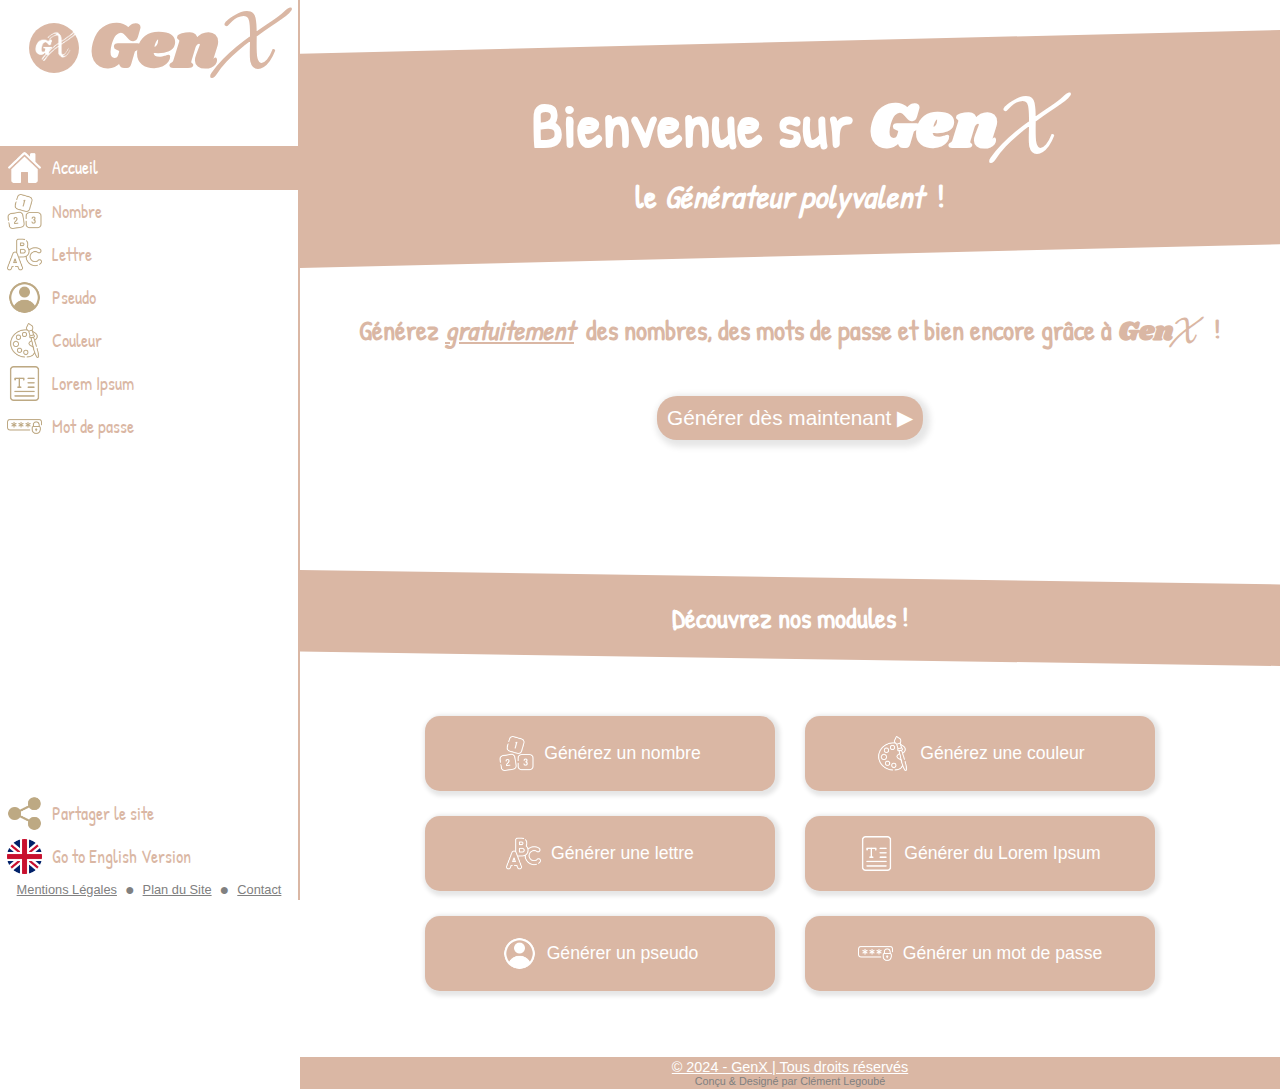
<file: index.html>
<!DOCTYPE html>
<html lang="fr">
<head>
    <meta charset="UTF-8">
    <meta name="viewport" content="width=device-width, initial-scale=1.0">
    <meta name="description" content="GenX | Le Générateur aux multiples fonctionnalités ! - Générez dès maintenant et gratuitement des mots de passe, des nombres, des pseudos, du texte ! De multiples fonctionnalités s'offrent à vous ! Profitez-en ! Conçu et designé par Clément Legoubé.">
    <link rel="stylesheet" href="css/global.css">
    <link rel="stylesheet" href="css/home.css">
    <link rel="icon" href="ressources/logo/logo.png" type="image/x-icon"/>
    <title>GenX | Le Générateur aux multiples fonctionnalités !</title>
</head>
<body>
    <details class="navbar-mobile">
        <summary class="summary-mobile"><img alt="Icone de Barre de Navigation" class="icone_logo" src="ressources/logo/logo.png"><span class="Gen">Gen</span><span class="X">X</span><img class="icone-nav-menu icone-burger" src="ressources/icones/nav/menu.png"><img class="icone-nav-menu icone-burger-close" src="ressources/icones/nav/close.png"></summary>
        <summary class="summary-mobile"></summary>
        <summary class="summary-mobile"><img alt="Icone de Barre de Navigation" class="icone_nav" src="ressources/icones/nav/home.png"><a href="index.html">Accueil</a></summary>
            <details class="sous-navbar-mobile">
                <summary class="summary-mobile first-summary-dropdown"><img alt="Icone de Barre de Navigation" class="icone_nav" src="ressources/icones/nav/ampoule.png">Nos Générateurs</summary>
                <summary class="sous-summary-mobile"><img alt="Icone de Barre de Navigation" class="icone_nav" src="ressources/icones/nav/nombres.png"><a href="number.html">Nombre</a></summary>
                <summary class="sous-summary-mobile"><img alt="Icone de Barre de Navigation" class="icone_nav" src="ressources/icones/nav/lettre.png"><a href="letter.html">Lettre</a></summary>
                <summary class="sous-summary-mobile"><img alt="Icone de Barre de Navigation" class="icone_nav" src="ressources/icones/nav/pseudo.png"><a href="pseudo.html">Pseudo</a></summary>
                <summary class="sous-summary-mobile"><img alt="Icone de Barre de Navigation" class="icone_nav" src="ressources/icones/nav/couleur.png"><a href="color.html">Couleur</a></summary>
                <summary class="sous-summary-mobile"><img alt="Icone de Barre de Navigation" class="icone_nav" src="ressources/icones/nav/lorem.png"><a href="lorem.html">Lorem Ipsum</a></summary>
                <summary class="sous-summary-mobile"><img alt="Icone de Barre de Navigation" class="icone_nav" src="ressources/icones/nav/mdp.png"><a href="password.html">Mot de Passe</a></summary>
            </details>
            <details class="sous-navbar-mobile">
                <summary class="summary-mobile first-summary-dropdown"><img alt="Icone de Barre de Navigation" class="icone_nav" src="ressources/icones/nav/info.png">À Propos</summary>
                <summary class="sous-summary-mobile"><img alt="Icone de Barre de Navigation" class="icone_nav" src="ressources/icones/nav/pds.png"><a href="plan-du-site.html">Plan du Site</a></summary>
                <summary class="sous-summary-mobile"><img alt="Icone de Barre de Navigation" class="icone_nav" src="ressources/icones/nav/contact.png"><a href="contact.html">Contactez-Nous</a></summary>
                <summary class="sous-summary-mobile"><img alt="Icone de Barre de Navigation" class="icone_nav" src="ressources/icones/nav/legal.png"><a href="legal_notice.html">Mentions Légales</a></summary>
                <summary class="sous-summary-mobile"><img alt="Icone de Barre de Navigation" class="icone_nav" src="ressources/icones/nav/cgu.png"><a href="cgu.html">CGU</a></summary>
            </details>
        <summary class="summary-mobile"><img alt="Icone de Barre de Navigation" class="icone_flag" src="ressources/icones/nav/uk.png"><a href="en/index.html">Go to English Version</a></summary>
    </details>
    <nav>
        <a class="title_link"href="index.html">
        <div class="title_box">
            <img src="ressources/logo/logo.png" alt="Logo GenX">
            <h1>Gen</h1><h1>X</h1>
        </div>
        </a>
        <div class="links_box">
            <div class="links_nav link_home active">
                <img class="icone_filter" src="ressources/icones/nav/home.png" alt="Icone de Maison">
                <a href="index.html" class="link_navigation">Accueil</a>
            </div>
            <div class="links_nav">
                <img class="icone_filter" src="ressources/icones/nav/nombres.png" alt="Icone de Nombres">
                <a href="number.html" class="link_navigation">Nombre</a>
            </div>
            <div class="links_nav">
                <img class="icone_filter" src="ressources/icones/nav/lettre.png" alt="Icone de Lettres">
                <a href="letter.html" class="link_navigation">Lettre</a>
            </div>
            <div class="links_nav">
                <img class="icone_filter" src="ressources/icones/nav/pseudo.png" alt="Icone d'Utilisateur">
                <a href="pseudo.html" class="link_navigation">Pseudo</a>
            </div>
            <div class="links_nav">
                <img class="icone_filter" src="ressources/icones/nav/couleur.png" alt="Icone de Palette de Couleur">
                <a href="color.html" class="link_navigation">Couleur</a>
            </div>
            <div class="links_nav">
                <img class="icone_filter" src="ressources/icones/nav/lorem.png" alt="Icone de Fichier texte">
                <a href="lorem_ipsum.htmm" class="link_navigation">Lorem Ipsum</a>
            </div>
            <div class="links_nav">
                <img class="icone_filter" src="ressources/icones/nav/mdp.png" alt="Icone de Mot de Passe">
                <a href="password.html" class="link_navigation">Mot de passe</a>
            </div>
        </div>
        <div class="settings_box">
            <div class="links_nav">
                <img class="icone_filter" src="ressources/icones/nav/partager.png" alt="Icone de partage">
                <a href="#" class="link_navigation">Partager le site</a>
            </div>
            <div class="links_nav">
                <img src="ressources/icones/nav/uk.png" alt="Icone Drapeau UK">
                <a href="en/index.html" class="link_navigation">Go to English Version</a>
            </div>
            <div class="legal_info">
                <a href="legal_notice.html" class="link_info">Mentions Légales</a>&ensp;●&ensp;
                <a href="#" class="link_info">Plan du Site</a>&ensp;●&ensp; 
                <a href="#" class="link_info">Contact</a>
            </div>
        </div>
    </nav>
    <main>
    <!-- A RAJOUTER -->
        <section class="clipped-section first_section">
            <h1>Bienvenue sur <span class="Gen">Gen</span><span class="X">X</span></h1>
            <h2>le <i>Générateur polyvalent</i> &nbsp;!</h2>
        </section>
        <br><br>
        <section class="second_section">
            <h3>Générez <u><i>gratuitement</i></u> &nbsp;des nombres, des mots de passe et bien encore grâce à <span class="Gen">Gen</span><span class="X">X</span>&ensp; !</h3>
            <br><br>
            <a href="#links-section"><button>Générer dès maintenant ▶</button></a>
        </section>
        <section class="second_bandeau">
            <h4>Découvrez nos modules !</h4>
        </section>
        <section id="links-section">
            <div class="links_container">
                <div class="box">
                    <a href="number.html"><button><img src="ressources/icones/nav/nombres.png" alt="Icone de nombres">Générez un nombre</button></a>
                    <a href="letter.html"><button><img src="ressources/icones/nav/lettre.png" alt="Icone de lettres">Générer une lettre</button></a>
                    <a href="pseudo.html"><button><img src="ressources/icones/nav/pseudo.png" alt="Icone d'utilisateur">Générer un pseudo</button></a>
                </div>
                <div class="box">
                    <a href="color.html"><button><img src="ressources/icones/nav/couleur.png" alt="Icone de palette de couleur">Générez une couleur</button></a>
                    <a href="lorem.html"><button><img src="ressources/icones/nav/lorem.png" alt="Icone de fichier texte">Générer du Lorem Ipsum</button></a>
                    <a href="password.html"><button><img src="ressources/icones/nav/mdp.png" alt="Icone de mot de passe">Générer un mot de passe</button></a>
                </div>
            </div>
        </section>
    </main>
    <br><br><br>
    <footer>
        <a href="#">© 2024 - GenX | Tous droits réservés</a>
        <br>
        <p class="text_conception">Conçu & Designé par Clément Legoubé</p>
    </footer>
</body>
</html>
</file>
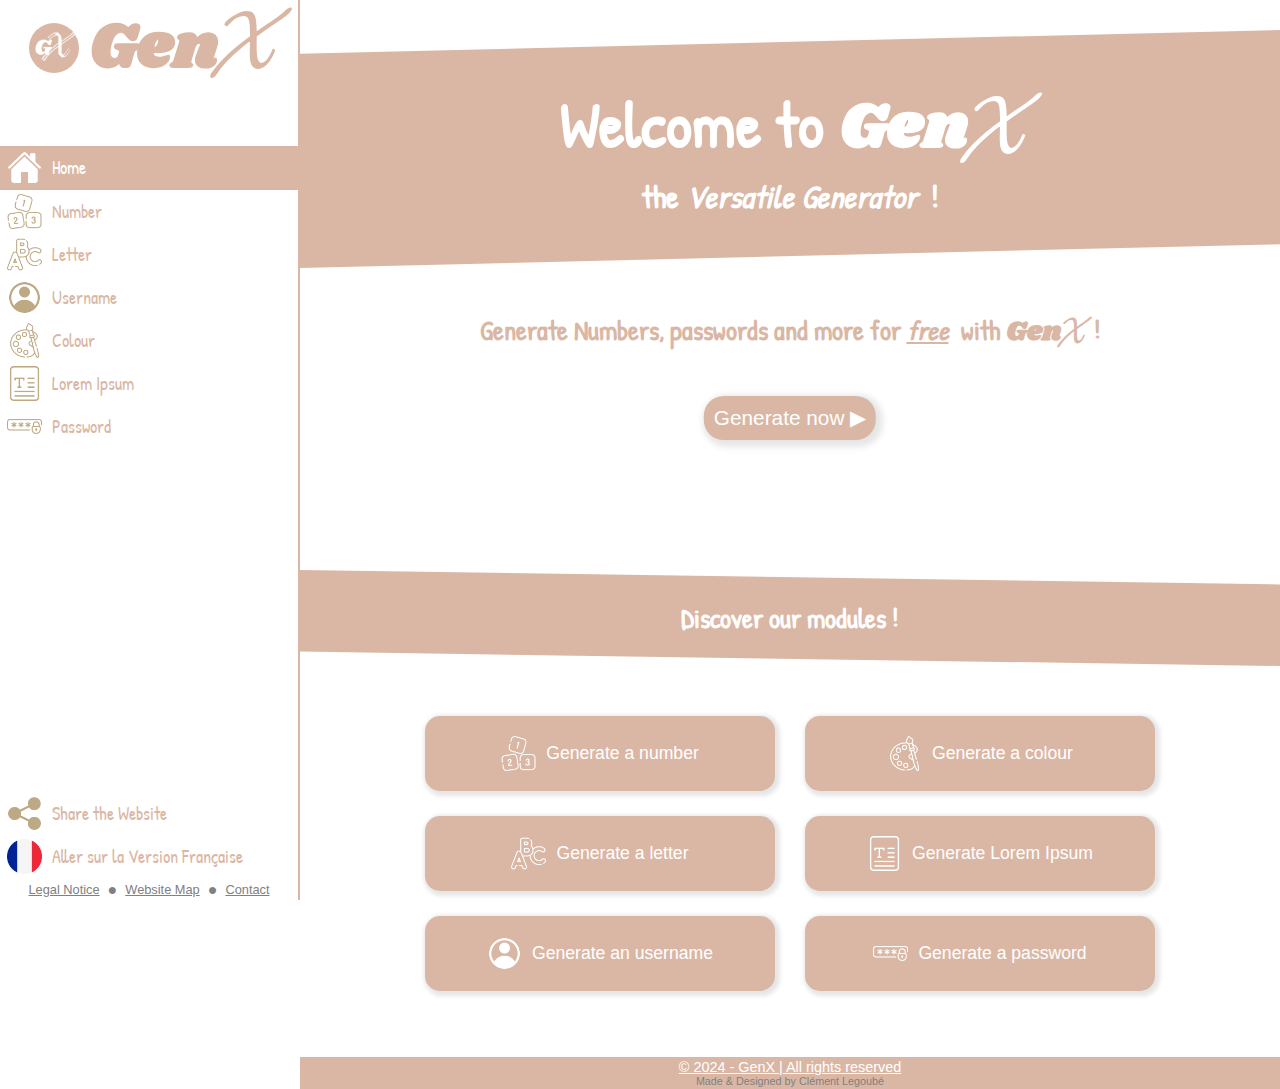
<file: en/index.html>
<!DOCTYPE html>
<html lang="fr">
<head>
    <meta charset="UTF-8">
    <meta name="viewport" content="width=device-width, initial-scale=1.0">
    <meta name="description" content="GenX | The multi-function generator! - Generate passwords, Numbers, usernames and text free of charge! There's a whole host of features available to you! Make the most of it! Made and Designed by Clément Legoubé.">
    <link rel="stylesheet" href="css/global.css">
    <link rel="stylesheet" href="css/home.css">
    <link rel="icon" href="ressources/logo/logo.png" type="image/x-icon"/>
    <title>GenX | The Generator with multiple functions !</title>
</head>
<body>
    <details class="navbar-mobile">
        <summary class="summary-mobile"><img alt="Icone de Barre de Navigation" class="icone_logo" src="ressources/logo/logo.png"><span class="Gen">Gen</span><span class="X">X</span><img class="icone-nav-menu icone-burger" src="ressources/icones/nav/menu.png"><img class="icone-nav-menu icone-burger-close" src="ressources/icones/nav/close.png"></summary>
        <summary class="summary-mobile"></summary>
        <summary class="summary-mobile"><img alt="Icone de Barre de Navigation" class="icone_nav" src="ressources/icones/nav/home.png"><a href="index.html">Home</a></summary>
            <details class="sous-navbar-mobile">
                <summary class="summary-mobile first-summary-dropdown"><img alt="Icone de Barre de Navigation" class="icone_nav" src="ressources/icones/nav/ampoule.png">Our Generators</summary>
                <summary class="sous-summary-mobile"><img alt="Icone de Barre de Navigation" class="icone_nav" src="ressources/icones/nav/nombres.png"><a href="number.html">Number</a></summary>
                <summary class="sous-summary-mobile"><img alt="Icone de Barre de Navigation" class="icone_nav" src="ressources/icones/nav/lettre.png"><a href="letter.html">Letter</a></summary>
                <summary class="sous-summary-mobile"><img alt="Icone de Barre de Navigation" class="icone_nav" src="ressources/icones/nav/pseudo.png"><a href="pseudo.html">Username</a></summary>
                <summary class="sous-summary-mobile"><img alt="Icone de Barre de Navigation" class="icone_nav" src="ressources/icones/nav/couleur.png"><a href="color.html">Colour</a></summary>
                <summary class="sous-summary-mobile"><img alt="Icone de Barre de Navigation" class="icone_nav" src="ressources/icones/nav/lorem.png"><a href="lorem.html">Lorem Ipsum</a></summary>
                <summary class="sous-summary-mobile"><img alt="Icone de Barre de Navigation" class="icone_nav" src="ressources/icones/nav/mdp.png"><a href="password.html">Password</a></summary>
            </details>
            <details class="sous-navbar-mobile">
                <summary class="summary-mobile first-summary-dropdown"><img alt="Icone de Barre de Navigation" class="icone_nav" src="ressources/icones/nav/info.png">About</summary>
                <summary class="sous-summary-mobile"><img alt="Icone de Barre de Navigation" class="icone_nav" src="ressources/icones/nav/pds.png"><a href="plan-du-site.html">Website Map</a></summary>
                <summary class="sous-summary-mobile"><img alt="Icone de Barre de Navigation" class="icone_nav" src="ressources/icones/nav/contact.png"><a href="mentions-legales.html">Contact Us</a></summary>
                <summary class="sous-summary-mobile"><img alt="Icone de Barre de Navigation" class="icone_nav" src="ressources/icones/nav/legal.png"><a href="contact.html">Legal Notice</a></summary>
                <summary class="sous-summary-mobile"><img alt="Icone de Barre de Navigation" class="icone_nav" src="ressources/icones/nav/cgu.png"><a href="cgu.html">Terms of Service</a></summary>
            </details>
        <summary class="summary-mobile"><img alt="Icone de Barre de Navigation" class="icone_flag" src="ressources/icones/nav/france.png"><a href="/index.html">Aller sur la Version Française</a></summary>
    </details>
    <nav>
        <a class="title_link"href="index.html">
        <div class="title_box">
            <img src="ressources/logo/logo.png" alt="Logo GenX">
            <h1>Gen</h1><h1>X</h1>
        </div>
        </a>
        <div class="links_box">
            <div class="links_nav link_home active">
                <img class="icone_filter" src="ressources/icones/nav/home.png" alt="Icone de Maison">
                <a href="index.html" class="link_navigation">Home</a>
            </div>
            <div class="links_nav">
                <img class="icone_filter" src="ressources/icones/nav/nombres.png" alt="Icone de Numbers">
                <a href="number.html" class="link_navigation">Number</a>
            </div>
            <div class="links_nav">
                <img class="icone_filter" src="ressources/icones/nav/lettre.png" alt="Icone de Lettres">
                <a href="letter.html" class="link_navigation">Letter</a>
            </div>
            <div class="links_nav">
                <img class="icone_filter" src="ressources/icones/nav/pseudo.png" alt="Icone d'Utilisateur">
                <a href="pseudo.html" class="link_navigation">Username</a>
            </div>
            <div class="links_nav">
                <img class="icone_filter" src="ressources/icones/nav/couleur.png" alt="Icone de Palette de Couleur">
                <a href="color.html" class="link_navigation">Colour</a>
            </div>
            <div class="links_nav">
                <img class="icone_filter" src="ressources/icones/nav/lorem.png" alt="Icone de Fichier texte">
                <a href="lorem_ipsum.htmm" class="link_navigation">Lorem Ipsum</a>
            </div>
            <div class="links_nav">
                <img class="icone_filter" src="ressources/icones/nav/mdp.png" alt="Icone de Mot de Passe">
                <a href="password.html" class="link_navigation">Password</a>
            </div>
        </div>
        <div class="settings_box">
            <div class="links_nav">
                <img class="icone_filter" src="ressources/icones/nav/partager.png" alt="Icone de partage">
                <a href="#" class="link_navigation">Share the Website</a>
            </div>
            <div class="links_nav">
                <img src="ressources/icones/nav/france.png" alt="Icone Drapeau FR">
                <a href="/index.html" class="link_navigation">Aller sur la Version Française</a>
            </div>
            <div class="legal_info">
                <a href="#" class="link_info">Legal Notice</a>&ensp;●&ensp;
                <a href="#" class="link_info">Website Map</a>&ensp;●&ensp; 
                <a href="#" class="link_info">Contact</a>
            </div>
        </div>
    </nav>
    <main>
    
        <section class="clipped-section first_section">
            <h1>Welcome to <span class="Gen">Gen</span><span class="X">X</span></h1>
            <h2>the <i>Versatile Generator</i> &nbsp;!</h2>
        </section>
        <br><br>
        <section class="second_section">
            <h3>Generate Numbers, passwords and more for <u><i>free</i></u> &nbsp;with <span class="Gen">Gen</span><span class="X">X</span> &nbsp;!
            </h3>
            <br><br>
            <a href="#links-section"><button>Generate now ▶</button></a>
        </section>
        <section class="second_bandeau">
            <h4>Discover our modules !</h4>
        </section>
        <section id="links-section">
            <div class="links_container">
                <div class="box">
                    <a href="number.html"><button><img src="ressources/icones/nav/nombres.png" alt="Icone de nombres">Generate a number</button></a>
                    <a href="letter.html"><button><img src="ressources/icones/nav/lettre.png" alt="Icone de lettres">Generate a letter</button></a>
                    <a href="pseudo.html"><button><img src="ressources/icones/nav/pseudo.png" alt="Icone d'utilisateur">Generate an username</button></a>
                </div>
                <div class="box">
                    <a href="color.html"><button><img src="ressources/icones/nav/couleur.png" alt="Icone de palette de couleur">Generate a colour</button></a>
                    <a href="lorem.html"><button><img src="ressources/icones/nav/lorem.png" alt="Icone de fichier texte">Generate Lorem Ipsum</button></a>
                    <a href="password.html"><button><img src="ressources/icones/nav/mdp.png" alt="Icone de mot de passe">Generate a password</button></a>
                </div>
            </div>
        </section>
    </main>
    <br><br><br>
    <footer>
        <a href="#">© 2024 - GenX | All rights reserved</a>
        <br>
        <p class="text_conception">Made & Designed by Clément Legoubé</p>
    </footer>
</body>
</html>
</file>
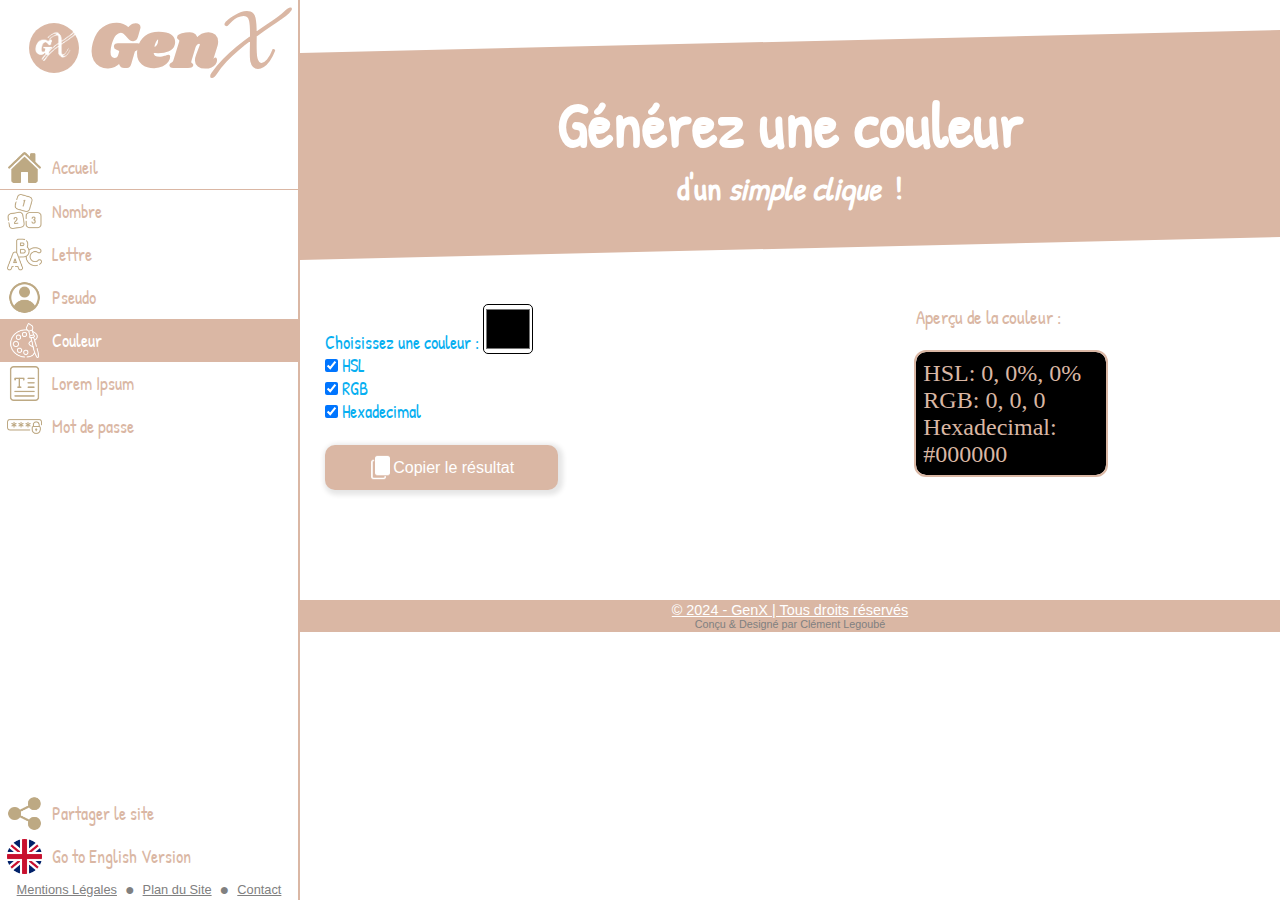
<file: color.html>
<!DOCTYPE html>
<html lang="fr">
<head>
    <meta charset="UTF-8">
    <meta name="viewport" content="width=device-width, initial-scale=1.0">
    <meta name="description" content="GenX | Le Générateur aux multiples fonctionnalités ! - Découvrez notre générateur de couleurs ! Générez-en autant que vous le souhaitez gratuitement ! Conçu et designé par Clément Legoubé.">
    <link rel="stylesheet" href="css/global.css">
    <link rel="stylesheet" href="css/color.css">
    <link rel="icon" href="ressources/logo/logo.png" type="image/x-icon"/>
    <title>GenX | Générez dès maintenant une couleur !</title>
</head>
<body>
    <details class="navbar-mobile">
        <summary class="summary-mobile"><img alt="Icone de Barre de Navigation" class="icone_logo" src="ressources/logo/logo.png"><span class="Gen">Gen</span><span class="X">X</span><img class="icone-nav-menu icone-burger" src="ressources/icones/nav/menu.png"><img class="icone-nav-menu icone-burger-close" src="ressources/icones/nav/close.png"></summary>
        <summary class="summary-mobile"></summary>
        <summary class="summary-mobile"><img alt="Icone de Barre de Navigation" class="icone_nav" src="ressources/icones/nav/home.png"><a href="index.html">Accueil</a></summary>
            <details class="sous-navbar-mobile">
                <summary class="summary-mobile first-summary-dropdown"><img alt="Icone de Barre de Navigation" class="icone_nav" src="ressources/icones/nav/ampoule.png">Nos Générateurs</summary>
                <summary class="sous-summary-mobile"><img alt="Icone de Barre de Navigation" class="icone_nav" src="ressources/icones/nav/nombres.png"><a href="number.html">Nombre</a></summary>
                <summary class="sous-summary-mobile"><img alt="Icone de Barre de Navigation" class="icone_nav" src="ressources/icones/nav/lettre.png"><a href="letter.html">Lettre</a></summary>
                <summary class="sous-summary-mobile"><img alt="Icone de Barre de Navigation" class="icone_nav" src="ressources/icones/nav/pseudo.png"><a href="pseudo.html">Pseudo</a></summary>
                <summary class="sous-summary-mobile"><img alt="Icone de Barre de Navigation" class="icone_nav" src="ressources/icones/nav/couleur.png"><a href="color.html">Couleur</a></summary>
                <summary class="sous-summary-mobile"><img alt="Icone de Barre de Navigation" class="icone_nav" src="ressources/icones/nav/lorem.png"><a href="lorem.html">Lorem Ipsum</a></summary>
                <summary class="sous-summary-mobile"><img alt="Icone de Barre de Navigation" class="icone_nav" src="ressources/icones/nav/mdp.png"><a href="password.html">Mot de Passe</a></summary>
            </details>
            <details class="sous-navbar-mobile">
                <summary class="summary-mobile first-summary-dropdown"><img alt="Icone de Barre de Navigation" class="icone_nav" src="ressources/icones/nav/info.png">À Propos</summary>
                <summary class="sous-summary-mobile"><img alt="Icone de Barre de Navigation" class="icone_nav" src="ressources/icones/nav/pds.png"><a href="plan-du-site.html">Plan du Site</a></summary>
                <summary class="sous-summary-mobile"><img alt="Icone de Barre de Navigation" class="icone_nav" src="ressources/icones/nav/contact.png"><a href="contact.html">Contactez-Nous</a></summary>
                <summary class="sous-summary-mobile"><img alt="Icone de Barre de Navigation" class="icone_nav" src="ressources/icones/nav/legal.png"><a href="legal_notice.html">Mentions Légales</a></summary>
                <summary class="sous-summary-mobile"><img alt="Icone de Barre de Navigation" class="icone_nav" src="ressources/icones/nav/cgu.png"><a href="cgu.html">CGU</a></summary>
            </details>
        <summary class="summary-mobile"><img alt="Icone de Barre de Navigation" class="icone_flag" src="ressources/icones/nav/uk.png"><a href="en/index.html">Go to English Version</a></summary>
    </details>
    <nav>
        <a class="title_link"href="index.html">
        <div class="title_box">
            <img src="ressources/logo/logo.png" alt="Logo GenX">
            <h1>Gen</h1><h1>X</h1>
        </div>
        </a>
        <div class="links_box">
            <div class="links_nav link_home">
                <img class="icone_filter" src="ressources/icones/nav/home.png" alt="Icone de Maison">
                <a href="index.html" class="link_navigation">Accueil</a>
            </div>
            <div class="links_nav">
                <img class="icone_filter" src="ressources/icones/nav/nombres.png" alt="Icone de Nombres">
                <a href="number.html" class="link_navigation">Nombre</a>
            </div>
            <div class="links_nav">
                <img class="icone_filter" src="ressources/icones/nav/lettre.png" alt="Icone de Lettres">
                <a href="letter.html" class="link_navigation">Lettre</a>
            </div>
            <div class="links_nav">
                <img class="icone_filter" src="ressources/icones/nav/pseudo.png" alt="Icone d'Utilisateur">
                <a href="pseudo.html" class="link_navigation">Pseudo</a>
            </div>
            <div class="links_nav active">
                <img class="icone_filter" src="ressources/icones/nav/couleur.png" alt="Icone de Palette de Couleur">
                <a href="color.html" class="link_navigation">Couleur</a>
            </div>
            <div class="links_nav">
                <img class="icone_filter" src="ressources/icones/nav/lorem.png" alt="Icone de Fichier texte">
                <a href="lorem_ipsum.htmm" class="link_navigation">Lorem Ipsum</a>
            </div>
            <div class="links_nav">
                <img class="icone_filter" src="ressources/icones/nav/mdp.png" alt="Icone de Mot de Passe">
                <a href="password.html" class="link_navigation">Mot de passe</a>
            </div>
        </div>
        <div class="settings_box">
            <div class="links_nav">
                <img class="icone_filter" src="ressources/icones/nav/partager.png" alt="Icone de partage">
                <a href="#" class="link_navigation">Partager le site</a>
            </div>
            <div class="links_nav">
                <img src="ressources/icones/nav/uk.png" alt="Icone Drapeau UK">
                <a href="en/index.html" class="link_navigation">Go to English Version</a>
            </div>
            <div class="legal_info">
                <a href="legal_notice.html" class="link_info">Mentions Légales</a>&ensp;●&ensp;
                <a href="#" class="link_info">Plan du Site</a>&ensp;●&ensp; 
                <a href="#" class="link_info">Contact</a>
            </div>
        </div>
    </nav>
    <main>

        <section class="clipped-section first_section">
            <h1>Générez une couleur</h1>
            <h2>d'un <i>simple clique</i> &nbsp;!</h2>
        </section>
        <br><br>
        <section>

            <div class="form-container">
    <div class="form-box">
        <div>
            <label for="color-picker">Choisissez une couleur :</label>
            <input type="color" id="color-picker">
        </div>
        <div>
            <input type="checkbox" id="hsl-checkbox" checked>
            <label for="hsl-checkbox">HSL</label><br>
            <input type="checkbox" id="rgb-checkbox" checked>
            <label for="rgb-checkbox">RGB</label><br>
            <input type="checkbox" id="hex-checkbox" checked>
            <label for="hex-checkbox">Hexadecimal</label>
        </div>
        <br>
        <button onclick="copyText()" class="button-copy"><span class="span_button_emission_star">
            <img src="ressources/icones/buttons/copier.png" alt="Copier" height="25px" width="25px">Copier le résultat</span></button><br><br>
    
    </div>
    <div class="form-box">
        <div>
            <p class="text-info">Aperçu de la couleur :</p><br>
            <div id="color-preview"></div>
        </div>
    </div>
    </div>

    </section>

    </main>
    <br><br><br>
    <footer>
        <a href="#">© 2024 - GenX | Tous droits réservés</a>
        <br>
        <p class="text_conception">Conçu & Designé par Clément Legoubé</p>
    </footer>
    <script src="js/color.js"></script>
</body>
</html>
</file>
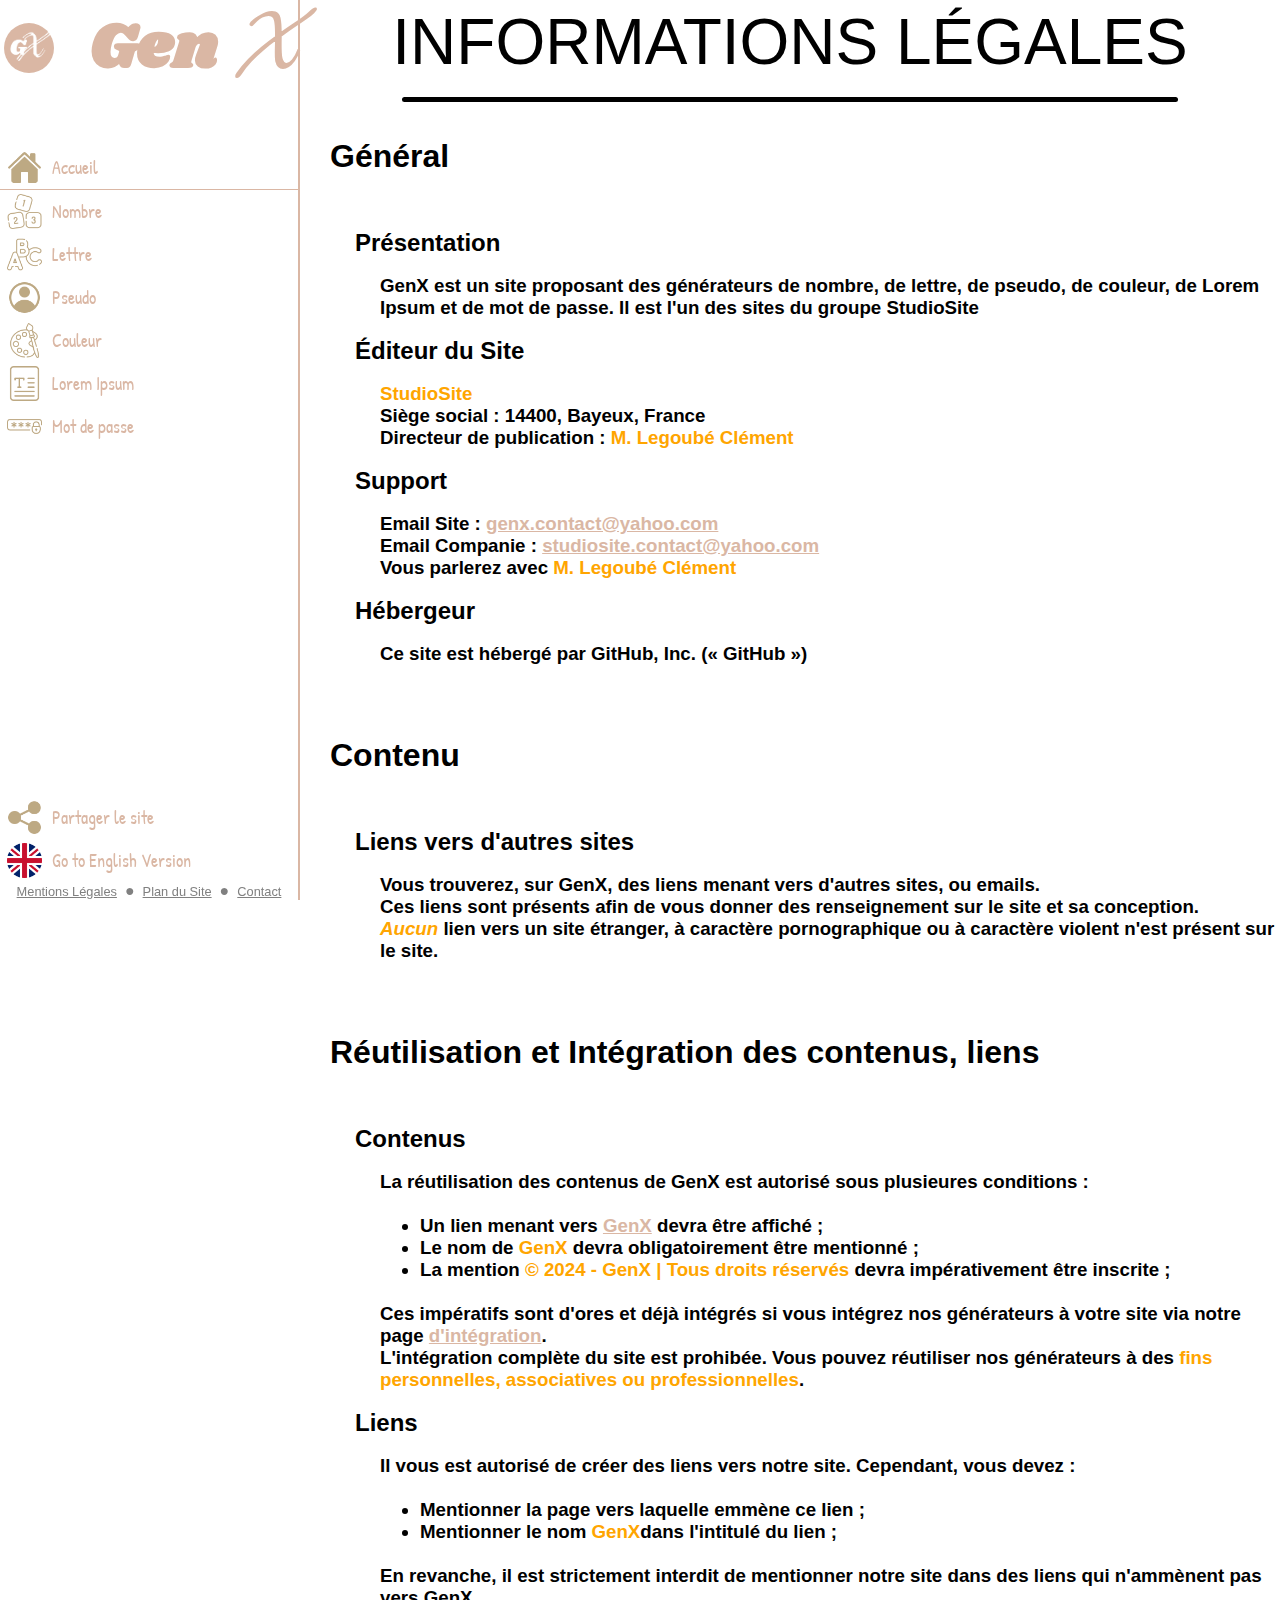
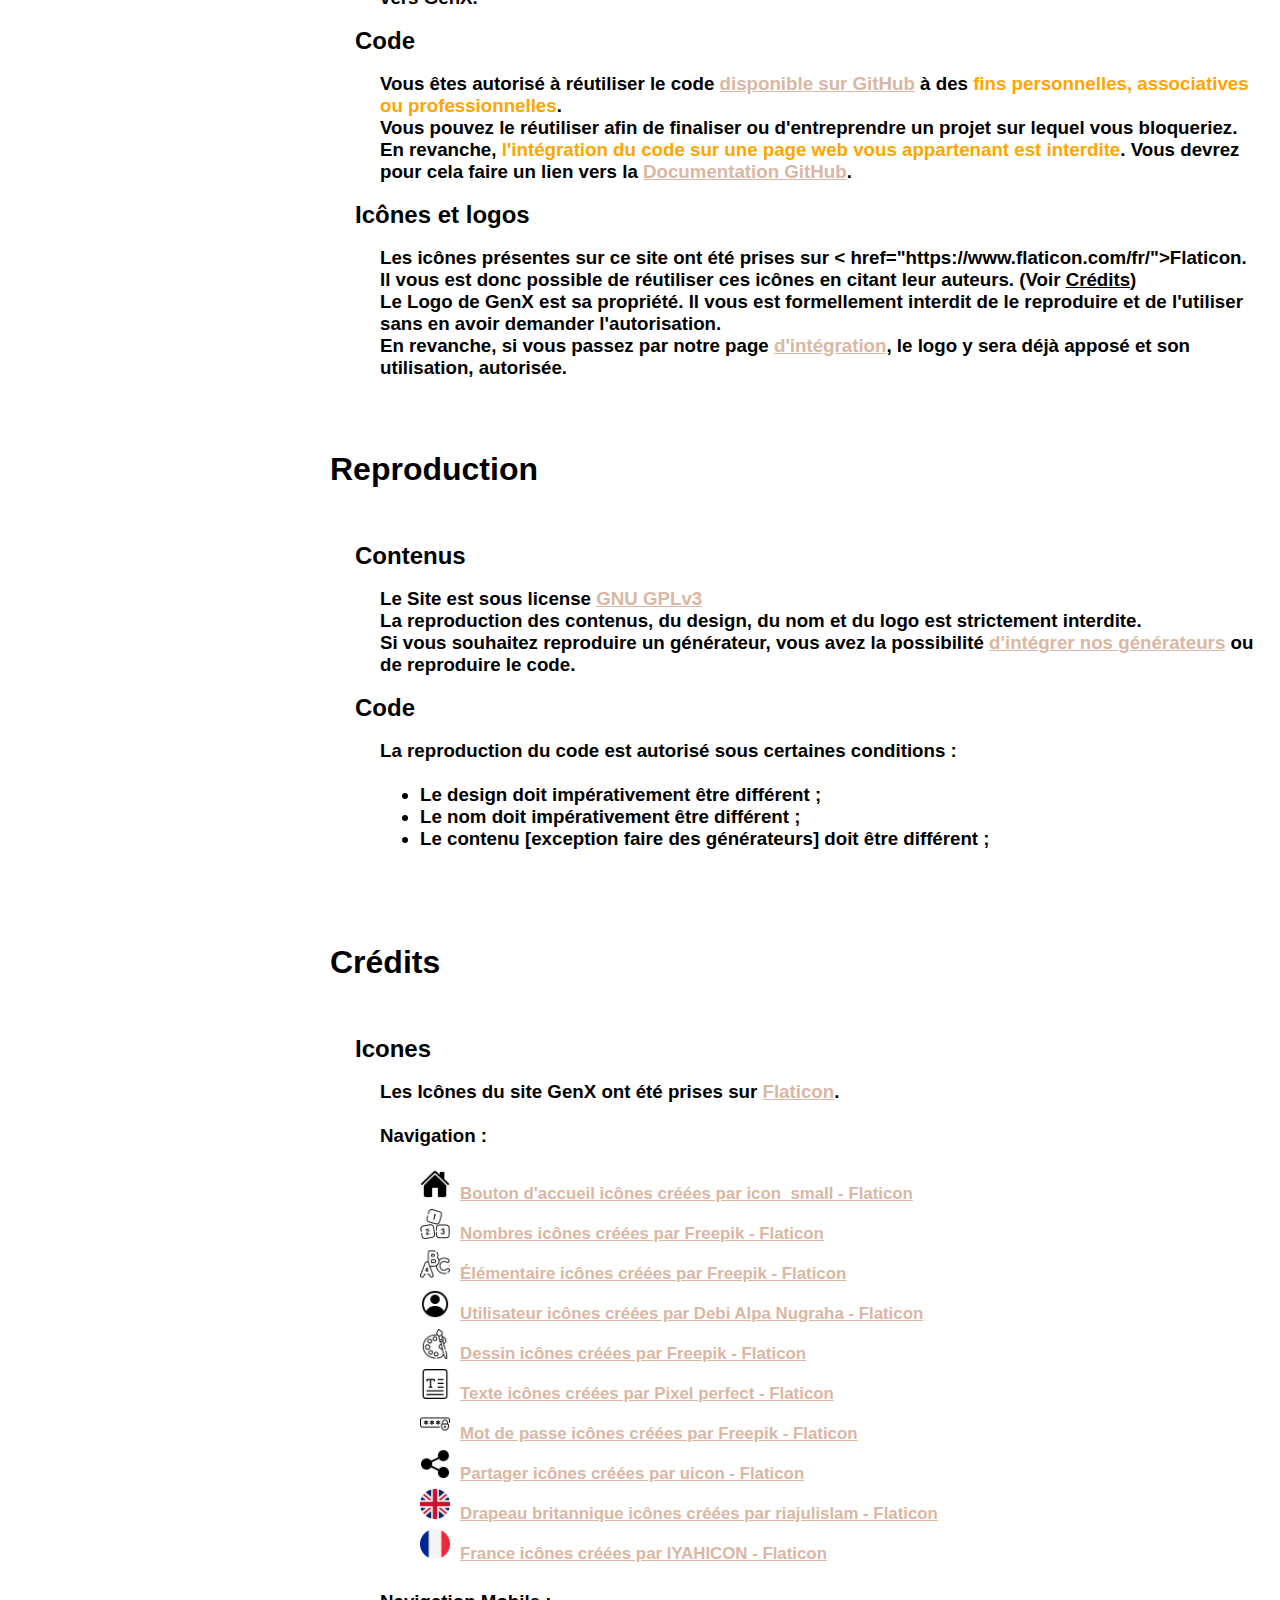
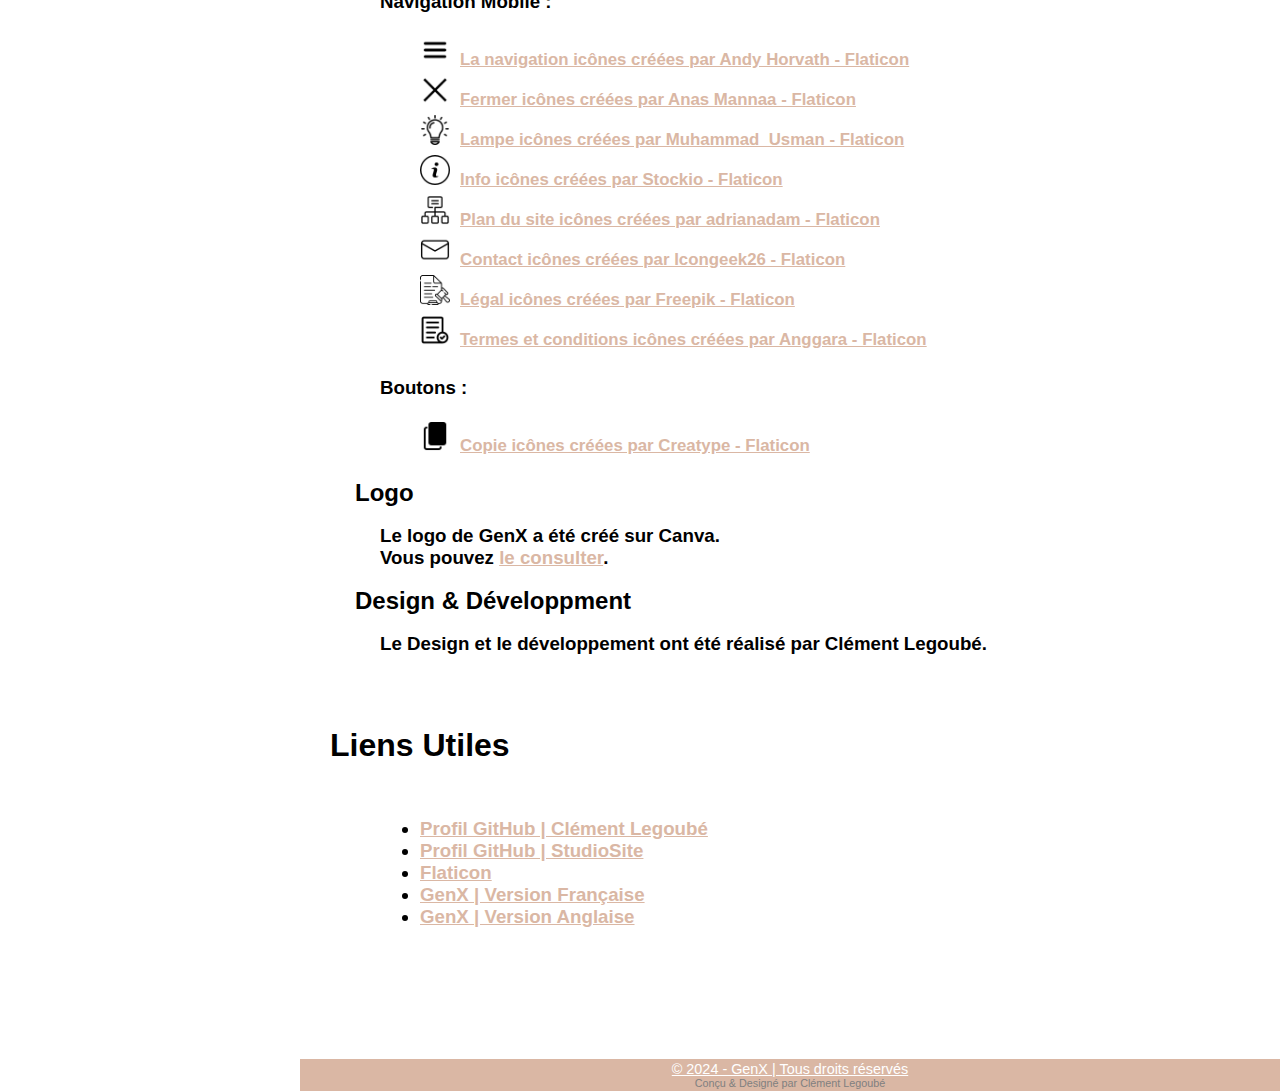
<file: legal_notice.html>
<!DOCTYPE html>
<html lang="fr">
<head>
    <meta charset="UTF-8">
    <meta name="viewport" content="width=device-width, initial-scale=1.0">
    <meta name="description" content="GenX | Le Générateur aux multiples fonctionnalités ! - Générez dès maintenant et gratuitement des mots de passe, des nombres, des pseudos, du texte ! De multiples fonctionnalités s'offrent à vous ! Mentions Légales Conçu et designé par Clément Legoubé.">
    <link rel="stylesheet" href="css/global.css">
    <link rel="stylesheet" href="css/legal_notice.css">
    <link rel="icon" href="ressources/logo/logo.png" type="image/x-icon"/>
    <title>GenX | Mentions Légales</title>
</head>
<body>
    <details class="navbar-mobile">
        <summary class="summary-mobile"><img alt="Icone de Barre de Navigation" class="icone_logo" src="ressources/logo/logo.png"><span class="Gen">Gen</span><span class="X">X</span><img class="icone-nav-menu icone-burger" src="ressources/icones/nav/menu.png"><img class="icone-nav-menu icone-burger-close" src="ressources/icones/nav/close.png"></summary>
        <summary class="summary-mobile"></summary>
        <summary class="summary-mobile"><img alt="Icone de Barre de Navigation" class="icone_nav" src="ressources/icones/nav/home.png"><a href="index.html">Accueil</a></summary>
            <details class="sous-navbar-mobile">
                <summary class="summary-mobile first-summary-dropdown"><img alt="Icone de Barre de Navigation" class="icone_nav" src="ressources/icones/nav/ampoule.png">Nos Générateurs</summary>
                <summary class="sous-summary-mobile"><img alt="Icone de Barre de Navigation" class="icone_nav" src="ressources/icones/nav/nombres.png"><a href="number.html">Nombre</a></summary>
                <summary class="sous-summary-mobile"><img alt="Icone de Barre de Navigation" class="icone_nav" src="ressources/icones/nav/lettre.png"><a href="letter.html">Lettre</a></summary>
                <summary class="sous-summary-mobile"><img alt="Icone de Barre de Navigation" class="icone_nav" src="ressources/icones/nav/pseudo.png"><a href="pseudo.html">Pseudo</a></summary>
                <summary class="sous-summary-mobile"><img alt="Icone de Barre de Navigation" class="icone_nav" src="ressources/icones/nav/couleur.png"><a href="color.html">Couleur</a></summary>
                <summary class="sous-summary-mobile"><img alt="Icone de Barre de Navigation" class="icone_nav" src="ressources/icones/nav/lorem.png"><a href="lorem.html">Lorem Ipsum</a></summary>
                <summary class="sous-summary-mobile"><img alt="Icone de Barre de Navigation" class="icone_nav" src="ressources/icones/nav/mdp.png"><a href="password.html">Mot de Passe</a></summary>
            </details>
            <details class="sous-navbar-mobile">
                <summary class="summary-mobile first-summary-dropdown"><img alt="Icone de Barre de Navigation" class="icone_nav" src="ressources/icones/nav/info.png">À Propos</summary>
                <summary class="sous-summary-mobile"><img alt="Icone de Barre de Navigation" class="icone_nav" src="ressources/icones/nav/pds.png"><a href="plan-du-site.html">Plan du Site</a></summary>
                <summary class="sous-summary-mobile"><img alt="Icone de Barre de Navigation" class="icone_nav" src="ressources/icones/nav/contact.png"><a href="contact.html">Contactez-Nous</a></summary>
                <summary class="sous-summary-mobile"><img alt="Icone de Barre de Navigation" class="icone_nav" src="ressources/icones/nav/legal.png"><a href="legal_notice.html">Mentions Légales</a></summary>
                <summary class="sous-summary-mobile"><img alt="Icone de Barre de Navigation" class="icone_nav" src="ressources/icones/nav/cgu.png"><a href="cgu.html">CGU</a></summary>
            </details>
        <summary class="summary-mobile"><img alt="Icone de Barre de Navigation" class="icone_flag" src="ressources/icones/nav/uk.png"><a href="en/index.html">Go to English Version</a></summary>
    </details>
    <nav>
        <a class="title_link"href="index.html">
        <div class="title_box">
            <img src="ressources/logo/logo.png" alt="Logo GenX">
            <h1>Gen</h1><h1>X</h1>
        </div>
        </a>
        <div class="links_box">
            <div class="links_nav link_home">
                <img class="icone_filter" src="ressources/icones/nav/home.png" alt="Icone de Maison">
                <a href="index.html" class="link_navigation">Accueil</a>
            </div>
            <div class="links_nav">
                <img class="icone_filter" src="ressources/icones/nav/nombres.png" alt="Icone de Nombres">
                <a href="number.html" class="link_navigation">Nombre</a>
            </div>
            <div class="links_nav">
                <img class="icone_filter" src="ressources/icones/nav/lettre.png" alt="Icone de Lettres">
                <a href="letter.html" class="link_navigation">Lettre</a>
            </div>
            <div class="links_nav">
                <img class="icone_filter" src="ressources/icones/nav/pseudo.png" alt="Icone d'Utilisateur">
                <a href="pseudo.html" class="link_navigation">Pseudo</a>
            </div>
            <div class="links_nav">
                <img class="icone_filter" src="ressources/icones/nav/couleur.png" alt="Icone de Palette de Couleur">
                <a href="color.html" class="link_navigation">Couleur</a>
            </div>
            <div class="links_nav">
                <img class="icone_filter" src="ressources/icones/nav/lorem.png" alt="Icone de Fichier texte">
                <a href="lorem_ipsum.htmm" class="link_navigation">Lorem Ipsum</a>
            </div>
            <div class="links_nav">
                <img class="icone_filter" src="ressources/icones/nav/mdp.png" alt="Icone de Mot de Passe">
                <a href="password.html" class="link_navigation">Mot de passe</a>
            </div>
        </div>
        <div class="settings_box">
            <div class="links_nav">
                <img class="icone_filter" src="ressources/icones/nav/partager.png" alt="Icone de partage">
                <a href="#" class="link_navigation">Partager le site</a>
            </div>
            <div class="links_nav">
                <img src="ressources/icones/nav/uk.png" alt="Icone Drapeau UK">
                <a href="en/index.html" class="link_navigation">Go to English Version</a>
            </div>
            <div class="legal_info">
                <a href="legal_notice.html" class="link_info">Mentions Légales</a>&ensp;●&ensp;
                <a href="#" class="link_info">Plan du Site</a>&ensp;●&ensp; 
                <a href="#" class="link_info">Contact</a>
            </div>
        </div>
    </nav>
    <main>
        <p class="title-page">informations légales</p>
    <br>
        <hr>
    <br>
    <br>

        <h1>Général</h1>
        <br><br><br>
            <h2>Présentation</h2><br>
                <h3>
                    GenX est un site proposant des générateurs de nombre, de lettre, de pseudo, de couleur, de Lorem Ipsum et de mot de passe. Il est l'un des sites du groupe StudioSite
                </h3>
                <br>
            <h2>Éditeur du Site</h2><br>
                <h3>
                    <span class="strong-character">StudioSite</span>
                    <br>
                    Siège social : 14400, Bayeux, France
                    <br>
                    Directeur de publication : <span class="strong-character">M. Legoubé Clément</span>
                </h3>
                <br>
            <h2>Support</h2><br>
            <h3>
                Email Site : <a href="mailto:genx.contact@yahoo.com">genx.contact@yahoo.com</a>
                <br>
                Email Companie : <a href="mailto:studiosite.contact@yahoo.com">studiosite.contact@yahoo.com</a>
                <br>
                Vous parlerez avec <span class="strong-character">M. Legoubé Clément</span>
            </h3>
            <br>
            <h2>Hébergeur</h2><br>
                <h3>
                    Ce site est hébergé par GitHub, Inc. (« GitHub »)
                </h3>
                <br>
        <br><br><br>

        <h1>Contenu</h1>
        <br><br><br>
            <h2>Liens vers d'autres sites</h2><br>
                <h3>
                    Vous trouverez, sur GenX, des liens menant vers d'autres sites, ou emails.
                    <br>
                    Ces liens sont présents afin de vous donner des renseignement sur le site et sa conception.
                    <br>
                    <span class="strong-character"><i>Aucun</i></span> lien vers un site étranger, à caractère pornographique ou à caractère violent n'est présent sur le site.
                </h3>
                <br>
        <br><br><br>

        <h1>Réutilisation et Intégration des contenus, liens</h1>
        <br><br><br>
            <h2>Contenus</h2><br>
                <h3>
                    La réutilisation des contenus de GenX est autorisé sous plusieures conditions :
                    <br><br>
                    <ul class="list-legal-notice">
                        <li>Un lien menant vers <a href="https://OfficialStudioSite.github.io/GenX">GenX</a> devra être affiché ;</li>
                        <li>Le nom de <span class="strong-character">GenX</span> devra obligatoirement être mentionné ;</li>
                        <li>La mention <span class="strong-character">© 2024 - GenX | Tous droits réservés</span> devra impérativement être inscrite ;</li>
                    </ul>
                    <br>
                    Ces impératifs sont d'ores et déjà intégrés si vous intégrez nos générateurs à votre site via notre page <a target="blank" href="integration.html">d'intégration</a>.
                    <br>
                    L'intégration complète du site est prohibée.
                    Vous pouvez réutiliser nos générateurs à des <span class="strong-character">fins personnelles, associatives ou professionnelles</span>.
                </h3>
            <br>

            <h2>Liens</h2><br>
                <h3>
                    Il vous est autorisé de créer des liens vers notre site.
                    Cependant, vous devez :
                    <br><br>
                    <ul class="list-legal-notice">
                        <li>Mentionner la page vers laquelle emmène ce lien ;</li>
                        <li>Mentionner le nom <span class="strong-character">GenX</span>dans l'intitulé du lien ;</li>
                    </ul>
                    <br>
                    En revanche, il est strictement interdit de mentionner notre site dans des liens qui n'ammènent pas vers GenX.
                </h3>
                <br>
            <h2>Code</h2><br>
                <h3>
                    Vous êtes autorisé à réutiliser le code <a href="https://github.com/OfficialStudioSite/GenX">disponible sur GitHub</a> à des <span class="strong-character">fins personnelles, associatives ou professionnelles</span>.
                    <br>
                    Vous pouvez le réutiliser afin de finaliser ou d'entreprendre un projet sur lequel vous bloqueriez.
                    <br>
                    En revanche, <span class="strong-character">l'intégration du code sur une page web vous appartenant est interdite</span>. Vous devrez pour cela faire un lien vers la <a href="https://github.com/OfficialStudioSite/GenX">Documentation GitHub</a>.
                </h3>
                <br>
            <h2>Icônes et logos</h2><br>
                <h3>
                    Les icônes présentes sur ce site ont été prises sur < href="https://www.flaticon.com/fr/">Flaticon</a>.
                    <br>
                    Il vous est donc possible de réutiliser ces icônes en citant leur auteurs. (Voir <u>Crédits</u>)
                    <br>
                    Le Logo de GenX est sa propriété. Il vous est formellement interdit de le reproduire et de l'utiliser sans en avoir demander l'autorisation.
                    <br>
                    En revanche, si vous passez par notre page <a href="integration.html">d'intégration</a>, le logo y sera déjà apposé et son utilisation, autorisée.
                </h3>
                <br>
        <br><br><br>

        <h1>Reproduction</h1>
        <br><br><br>
            <h2>Contenus</h2><br>
                <h3>
                    Le Site est sous license <a href="https://choosealicense.com/licenses/gpl-3.0/">GNU GPLv3</a>
                    <br>
                    La reproduction des contenus, du design, du nom et du logo est strictement interdite.
                    <br>
                    Si vous souhaitez reproduire un générateur, vous avez la possibilité <a href="integration.html">d'intégrer nos générateurs</a> ou de reproduire le code.
                </h3>
                <br>
            <h2>Code</h2><br>
                <h3>
                    La reproduction du code est autorisé sous certaines conditions :
                    <br><br>
                    <ul class="list-legal-notice">
                        <li>Le design doit impérativement être différent ;</li>
                        <li>Le nom doit impérativement être différent ;</li>
                        <li>Le contenu [exception faire des générateurs] doit être différent ;</li>
                    </ul>
                    <br>
                </h3>
                <br>
        <br><br><br>

        <h1>Crédits</h1>
        <br><br><br>
            <h2>Icones</h2><br>
                <h3>
                    Les Icônes du site GenX ont été prises sur <a href="https://www.flaticon.com/fr/">Flaticon</a>.
                    <br><br>
                    Navigation  :<br><br>
                    <ul class="list-legal-notice">
                        <li class="line-icone-legal"><img src="ressources/icones/nav/home.png" alt="Icone Home" width="30px" height="auto"><a href="https://www.flaticon.com/fr/icones-gratuites/bouton-daccueil" title="bouton d'accueil icônes">Bouton d'accueil icônes créées par icon_small - Flaticon</a>
                        </li>
                        <li class="line-icone-legal"><img src="ressources/icones/nav/nombres.png" alt="Icone Nomre" width="30px" height="auto"><a href="https://www.flaticon.com/fr/icones-gratuites/nombres" title="nombres icônes">Nombres icônes créées par Freepik - Flaticon</a>
                        </li>
                        <li class="line-icone-legal"><img src="ressources/icones/nav/lettre.png" alt="Icone Lettres" width="30px" height="auto"><a href="https://www.flaticon.com/fr/icones-gratuites/elementaire" title="élémentaire icônes">Élémentaire icônes créées par Freepik - Flaticon</a>
                        </li>
                        <li class="line-icone-legal"><img src="ressources/icones/nav/pseudo.png" alt="Icone Pseudo" width="30px" height="auto"><a href="https://www.flaticon.com/fr/icones-gratuites/utilisateur" title="utilisateur icônes">Utilisateur icônes créées par Debi Alpa Nugraha - Flaticon</a>
                        </li>
                        <li class="line-icone-legal"><img src="ressources/icones/nav/couleur.png" alt="cone Palette de Couleur" width="30px" height="auto"><a href="https://www.flaticon.com/fr/icones-gratuites/dessin" title="dessin icônes">Dessin icônes créées par Freepik - Flaticon</a>
                        </li>
                        <li class="line-icone-legal"><img src="ressources/icones/nav/lorem.png" alt="Icone Texte" width="30px" height="auto"><a href="https://www.flaticon.com/fr/icones-gratuites/texte" title="texte icônes">Texte icônes créées par Pixel perfect - Flaticon</a>
                        </li>
                        <li class="line-icone-legal"><img src="ressources/icones/nav/mdp.png" alt="Icone Mot de Passe" width="30px" height="auto"><a href="https://www.flaticon.com/fr/icones-gratuites/mot-de-passe" title="mot de passe icônes">Mot de passe icônes créées par Freepik - Flaticon</a>
                        </li>
                        <li class="line-icone-legal"><img src="ressources/icones/nav/partager.png" alt="Icone Partager" width="30px" height="auto"><a href="https://www.flaticon.com/fr/icones-gratuites/partager" title="partager icônes">Partager icônes créées par uicon - Flaticon</a>
                        </li>
                        <li class="line-icone-legal"><img src="ressources/icones/nav/uk.png" alt="KIcone Drapeau UK" width="30px" height="auto"><a href="https://www.flaticon.com/fr/icones-gratuites/drapeau-britannique" title="drapeau britannique icônes">Drapeau britannique icônes créées par riajulislam - Flaticon</a>
                        </li>
                        <li class="line-icone-legal"><img src="ressources/icones/nav/france.png" alt="Icone Drapeau France" width="30px" height="auto"><a href="https://www.flaticon.com/fr/icones-gratuites/france" title="france icônes">France icônes créées par IYAHICON - Flaticon</a>
                        </li>
                    </ul>
                    <br>
                    Navigation  Mobile :<br><br>
                    <ul class="list-legal-notice">
                        <li class="line-icone-legal"><img src="ressources/icones/nav/menu.png" alt="Icone Menu Burger" width="30px" height="auto"><a href="https://www.flaticon.com/fr/icones-gratuites/la-navigation" title="la navigation icônes">La navigation icônes créées par Andy Horvath - Flaticon</a>
                        </li>
                        <li class="line-icone-legal"><img src="ressources/icones/nav/close.png" alt="Icone Fermer" width="30px" height="auto"><a href="https://www.flaticon.com/fr/icones-gratuites/fermer" title="fermer icônes">Fermer icônes créées par Anas Mannaa - Flaticon</a>
                        </li>
                        <li class="line-icone-legal"><img src="ressources/icones/nav/ampoule.png" alt="Icone Ampoule" width="30px" height="auto"><a href="https://www.flaticon.com/fr/icones-gratuites/lampe" title="lampe icônes">Lampe icônes créées par Muhammad_Usman - Flaticon</a>
                        </li>
                        <li class="line-icone-legal"><img src="ressources/icones/nav/info.png" alt="Icone A Propos" width="30px" height="auto"><a href="https://www.flaticon.com/fr/icones-gratuites/info" title="info icônes">Info icônes créées par Stockio - Flaticon</a>
                        </li>
                        <li class="line-icone-legal"><img src="ressources/icones/nav/pds.png" alt="Icone Plan du Site" width="30px" height="auto"><a href="https://www.flaticon.com/fr/icones-gratuites/plan-du-site" title="plan du site icônes">Plan du site icônes créées par adrianadam - Flaticon</a>
                        </li>
                        <li class="line-icone-legal"><img src="ressources/icones/nav/contact.png" alt="Icone Conntactez-nous" width="30px" height="auto"><a href="https://www.flaticon.com/fr/icones-gratuites/contact" title="contact icônes">Contact icônes créées par Icongeek26 - Flaticon</a>
                        </li>
                        <li class="line-icone-legal"><img src="ressources/icones/nav/legal.png" alt="Icone Mentions Légales" width="30px" height="auto"><a href="https://www.flaticon.com/fr/icones-gratuites/legal" title="légal icônes">Légal icônes créées par Freepik - Flaticon</a>
                        </li>
                        <li class="line-icone-legal"><img src="ressources/icones/nav/cgu.png" alt="Icone CGU" width="30px" height="auto"><a href="https://www.flaticon.com/fr/icones-gratuites/termes-et-conditions" title="termes et conditions icônes">Termes et conditions icônes créées par Anggara - Flaticon</a>
                        </li>           
                    </ul>
                    <br>
                    Boutons  :<br><br>
                    <ul class="list-legal-notice">
                        <li class="line-icone-legal"><img src="ressources/icones/buttons/copier.png" alt="Icone Copier" width="30px" height="auto"><a href="https://www.flaticon.com/fr/icones-gratuites/copie" title="copie icônes">Copie icônes créées par Creatype - Flaticon</a>
                        </li>
                    </ul>
                </h3>
                <br>
            <h2>Logo</h2><br>
                <h3>
                    Le logo de GenX a été créé sur Canva.
                    <br>
                    Vous pouvez <a href="https://www.canva.com/design/DAGD0aXbNUE/G1rWp4_dJzGB9r5n3Rc8Xw/view?utm_content=DAGD0aXbNUE&utm_campaign=designshare&utm_medium=link&utm_source=editor">le consulter</a>.
                </h3><br>
            <h2>Design & Développment</h2><br>
                <h3>
                    Le Design et le développement ont été réalisé par Clément Legoubé.
                </h3><br>
        <br><br><br>

        <h1>Liens Utiles</h1>
        <br><br><br>
        <h3>
            <ul class="list-legal-notice">
                <li><a href="https://github.com/Clem2429">Profil GitHub | Clément Legoubé</a></li>
                <li><a href="https://github.com/OfficialStudioSite">Profil GitHub | StudioSite</a></li>
                <li><a href="https://www.flaticon.com/fr/">Flaticon</a></li>
                <li><a href="https://officialstudiosite.github.io/GenX/index.html">GenX | Version Française</a></li>
                <li><a href="https://officialstudiosite.github.io/GenX/en/index.html">GenX | Version Anglaise</a></li>
            </ul>
            </h3>
            <br>
        <br><br><br>

    </main>
    <br><br><br>
    <footer>
        <a href="#">© 2024 - GenX | Tous droits réservés</a>
        <br>
        <p class="text_conception">Conçu & Designé par Clément Legoubé</p>
    </footer>
</body>
</html>
</file>
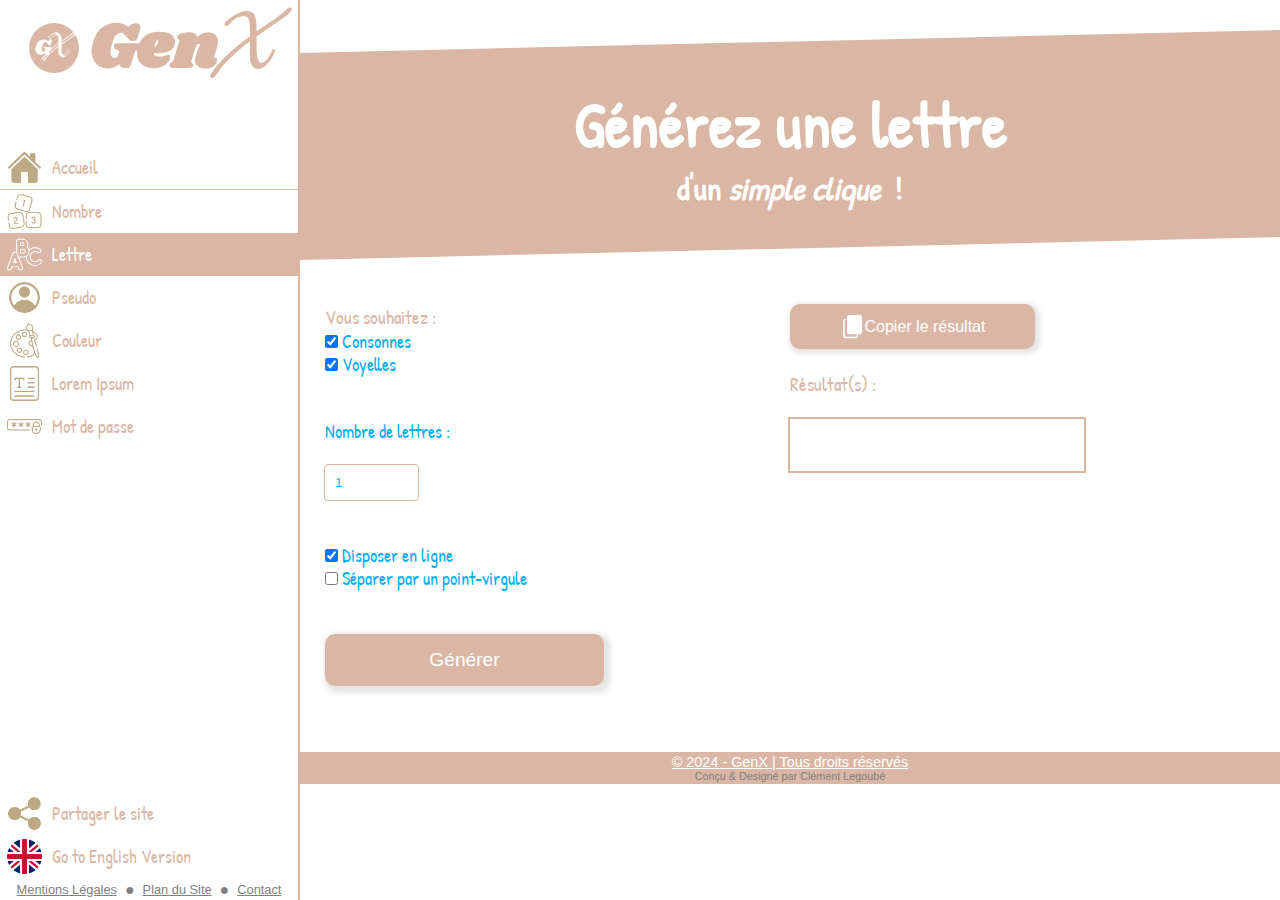
<file: letter.html>
<!DOCTYPE html>
<html lang="fr">
<head>
    <meta charset="UTF-8">
    <meta name="viewport" content="width=device-width, initial-scale=1.0">
    <meta name="description" content="GenX | Le Générateur aux multiples fonctionnalités ! - Découvrez notre générateur de lettres ! Générez-en autant que vous le souhaitez gratuitement ! Conçu et designé par Clément Legoubé.">
    <link rel="stylesheet" href="css/global.css">
    <link rel="stylesheet" href="css/letter.css">
    <link rel="icon" href="ressources/logo/logo.png" type="image/x-icon"/>
    <title>GenX | Générez dès maintenant une lettre !</title>
</head>
<body>
    <details class="navbar-mobile">
        <summary class="summary-mobile"><img alt="Icone de Barre de Navigation" class="icone_logo" src="ressources/logo/logo.png"><span class="Gen">Gen</span><span class="X">X</span><img class="icone-nav-menu icone-burger" src="ressources/icones/nav/menu.png"><img class="icone-nav-menu icone-burger-close" src="ressources/icones/nav/close.png"></summary>
        <summary class="summary-mobile"></summary>
        <summary class="summary-mobile"><img alt="Icone de Barre de Navigation" class="icone_nav" src="ressources/icones/nav/home.png"><a href="index.html">Accueil</a></summary>
            <details class="sous-navbar-mobile">
                <summary class="summary-mobile first-summary-dropdown"><img alt="Icone de Barre de Navigation" class="icone_nav" src="ressources/icones/nav/ampoule.png">Nos Générateurs</summary>
                <summary class="sous-summary-mobile"><img alt="Icone de Barre de Navigation" class="icone_nav" src="ressources/icones/nav/nombres.png"><a href="number.html">Nombre</a></summary>
                <summary class="sous-summary-mobile"><img alt="Icone de Barre de Navigation" class="icone_nav" src="ressources/icones/nav/lettre.png"><a href="letter.html">Lettre</a></summary>
                <summary class="sous-summary-mobile"><img alt="Icone de Barre de Navigation" class="icone_nav" src="ressources/icones/nav/pseudo.png"><a href="pseudo.html">Pseudo</a></summary>
                <summary class="sous-summary-mobile"><img alt="Icone de Barre de Navigation" class="icone_nav" src="ressources/icones/nav/couleur.png"><a href="color.html">Couleur</a></summary>
                <summary class="sous-summary-mobile"><img alt="Icone de Barre de Navigation" class="icone_nav" src="ressources/icones/nav/lorem.png"><a href="lorem.html">Lorem Ipsum</a></summary>
                <summary class="sous-summary-mobile"><img alt="Icone de Barre de Navigation" class="icone_nav" src="ressources/icones/nav/mdp.png"><a href="password.html">Mot de Passe</a></summary>
            </details>
            <details class="sous-navbar-mobile">
                <summary class="summary-mobile first-summary-dropdown"><img alt="Icone de Barre de Navigation" class="icone_nav" src="ressources/icones/nav/info.png">À Propos</summary>
                <summary class="sous-summary-mobile"><img alt="Icone de Barre de Navigation" class="icone_nav" src="ressources/icones/nav/pds.png"><a href="plan-du-site.html">Plan du Site</a></summary>
                <summary class="sous-summary-mobile"><img alt="Icone de Barre de Navigation" class="icone_nav" src="ressources/icones/nav/contact.png"><a href="contact.html">Contactez-Nous</a></summary>
                <summary class="sous-summary-mobile"><img alt="Icone de Barre de Navigation" class="icone_nav" src="ressources/icones/nav/legal.png"><a href="legal_notice.html">Mentions Légales</a></summary>
                <summary class="sous-summary-mobile"><img alt="Icone de Barre de Navigation" class="icone_nav" src="ressources/icones/nav/cgu.png"><a href="cgu.html">CGU</a></summary>
            </details>
        <summary class="summary-mobile"><img alt="Icone de Barre de Navigation" class="icone_flag" src="ressources/icones/nav/uk.png"><a href="en/index.html">Go to English Version</a></summary>
    </details>
    <nav>
        <a class="title_link"href="en/index.html">
        <div class="title_box">
            <img src="ressources/logo/logo.png" alt="Logo GenX">
            <h1>Gen</h1><h1>X</h1>
        </div>
        </a>
        <div class="links_box">
            <div class="links_nav link_home">
                <img class="icone_filter" src="ressources/icones/nav/home.png" alt="Icone de Maison">
                <a href="index.html" class="link_navigation">Accueil</a>
            </div>
            <div class="links_nav">
                <img class="icone_filter" src="ressources/icones/nav/nombres.png" alt="Icone de Nombres">
                <a href="number.html" class="link_navigation">Nombre</a>
            </div>
            <div class="links_nav active">
                <img class="icone_filter" src="ressources/icones/nav/lettre.png" alt="Icone de Lettres">
                <a href="letter.html" class="link_navigation">Lettre</a>
            </div>
            <div class="links_nav">
                <img class="icone_filter" src="ressources/icones/nav/pseudo.png" alt="Icone d'Utilisateur">
                <a href="pseudo.html" class="link_navigation">Pseudo</a>
            </div>
            <div class="links_nav">
                <img class="icone_filter" src="ressources/icones/nav/couleur.png" alt="Icone de Palette de Couleur">
                <a href="color.html" class="link_navigation">Couleur</a>
            </div>
            <div class="links_nav">
                <img class="icone_filter" src="ressources/icones/nav/lorem.png" alt="Icone de Fichier texte">
                <a href="lorem_ipsum.htmm" class="link_navigation">Lorem Ipsum</a>
            </div>
            <div class="links_nav">
                <img class="icone_filter" src="ressources/icones/nav/mdp.png" alt="Icone de Mot de Passe">
                <a href="password.html" class="link_navigation">Mot de passe</a>
            </div>
        </div>
        <div class="settings_box">
            <div class="links_nav">
                <img class="icone_filter" src="ressources/icones/nav/partager.png" alt="Icone de partage">
                <a href="#" class="link_navigation">Partager le site</a>
            </div>
            <div class="links_nav">
                <img src="ressources/icones/nav/uk.png" alt="Icone Drapeau UK">
                <a href="en/index.html" class="link_navigation">Go to English Version</a>
            </div>
            <div class="legal_info">
                <a href="legal_notice.html" class="link_info">Mentions Légales</a>&ensp;●&ensp;
                <a href="#" class="link_info">Plan du Site</a>&ensp;●&ensp; 
                <a href="#" class="link_info">Contact</a>
            </div>
        </div>
    </nav>
    <main>
    
        <section class="clipped-section first_section">
            <h1>Générez une lettre</h1>
            <h2>d'un <i>simple clique</i> &nbsp;!</h2>
        </section>
        <br><br>
        <section>
            <div class="form_container">
                <div class="form_box">
            <p class="text_info">Vous souhaitez :</p>
            <label>
                <input type="checkbox" id="consonnesCheckbox" checked> Consonnes
            </label>
            <label>
                <input type="checkbox" id="voyellesCheckbox" checked> Voyelles
            </label>
            <br><br>
            <label for="nombreLettres">Nombre de lettres :</label><br>
            <input type="number" id="nombreLettres" value="1" min="1">
            <br><br>
            <label>
                <input type="checkbox" id="enLigneCheckbox" checked> Disposer en ligne
            </label>
            <label>
                <input type="checkbox" id="separateurPointVirguleCheckbox"> Séparer par un point-virgule
            </label>
            <br><br>
            <button class="button-generate" onclick="genererLettres()">Générer</button>
        </div>
        <div class="form_box">
        <button onclick="copyText()" class="button-copy"><span class="span_button_emission_star">
        <img src="ressources/icones/buttons/copier.png" alt="Copier" height="25px" width="25px">Copier le résultat</span></button><br><br>
<p class="text_info">Résultat(s) :</p><br>
    <div id="lettresGenerees"><br></div>
    </div>
        </div>
        </section>

        
    </main>
    <br><br><br>
    <footer>
        <a href="#">© 2024 - GenX | Tous droits réservés</a>
        <br>
        <p class="text_conception">Conçu & Designé par Clément Legoubé</p>
    </footer>
    <script src="js/letter.js"></script>
</body>
</html>
</file>
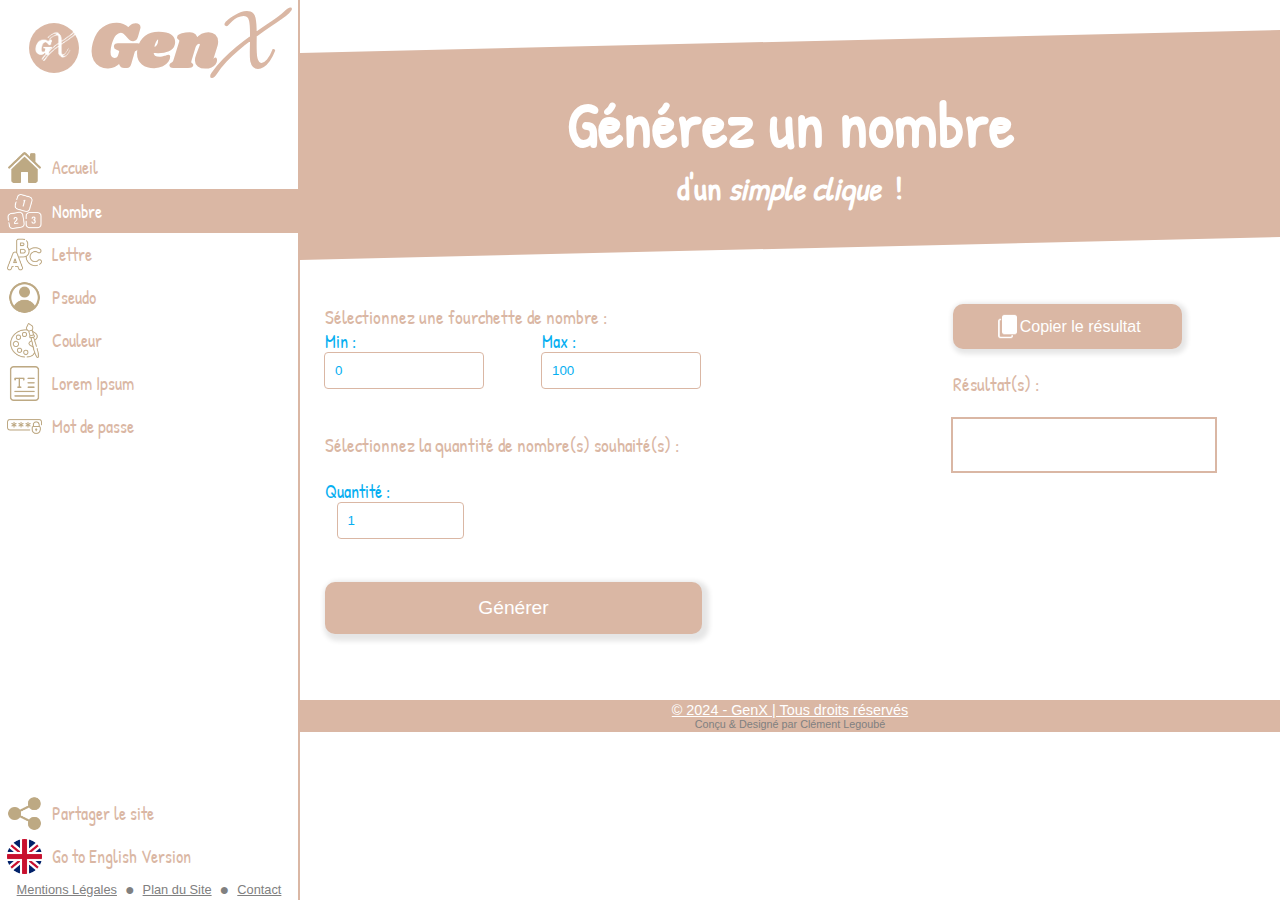
<file: number.html>
<!DOCTYPE html>
<html lang="fr">
<head>
    <meta charset="UTF-8">
    <meta name="viewport" content="width=device-width, initial-scale=1.0">
    <meta name="description" content="GenX | Le Générateur aux multiples fonctionnalités ! - Découvrez notre générateur de nombres ! Générez-en autant que vous le souhaitez gratuitement ! Choisissez votre maximum et votre minimum ! Conçu et designé par Clément Legoubé.">
    <link rel="stylesheet" href="css/global.css">
    <link rel="stylesheet" href="css/number.css">
    <link rel="icon" href="ressources/logo/logo.png" type="image/x-icon"/>
    <title>GenX | Générez dès maintenant un nombre !</title>
</head>
<body>
    <details class="navbar-mobile">
        <summary class="summary-mobile"><img alt="Icone de Barre de Navigation" class="icone_logo" src="ressources/logo/logo.png"><span class="Gen">Gen</span><span class="X">X</span><img class="icone-nav-menu icone-burger" src="ressources/icones/nav/menu.png"><img class="icone-nav-menu icone-burger-close" src="ressources/icones/nav/close.png"></summary>
        <summary class="summary-mobile"></summary>
        <summary class="summary-mobile"><img alt="Icone de Barre de Navigation" class="icone_nav" src="ressources/icones/nav/home.png"><a href="index.html">Accueil</a></summary>
            <details class="sous-navbar-mobile">
                <summary class="summary-mobile first-summary-dropdown"><img alt="Icone de Barre de Navigation" class="icone_nav" src="ressources/icones/nav/ampoule.png">Nos Générateurs</summary>
                <summary class="sous-summary-mobile"><img alt="Icone de Barre de Navigation" class="icone_nav" src="ressources/icones/nav/nombres.png"><a href="number.html">Nombre</a></summary>
                <summary class="sous-summary-mobile"><img alt="Icone de Barre de Navigation" class="icone_nav" src="ressources/icones/nav/lettre.png"><a href="letter.html">Lettre</a></summary>
                <summary class="sous-summary-mobile"><img alt="Icone de Barre de Navigation" class="icone_nav" src="ressources/icones/nav/pseudo.png"><a href="pseudo.html">Pseudo</a></summary>
                <summary class="sous-summary-mobile"><img alt="Icone de Barre de Navigation" class="icone_nav" src="ressources/icones/nav/couleur.png"><a href="color.html">Couleur</a></summary>
                <summary class="sous-summary-mobile"><img alt="Icone de Barre de Navigation" class="icone_nav" src="ressources/icones/nav/lorem.png"><a href="lorem.html">Lorem Ipsum</a></summary>
                <summary class="sous-summary-mobile"><img alt="Icone de Barre de Navigation" class="icone_nav" src="ressources/icones/nav/mdp.png"><a href="password.html">Mot de Passe</a></summary>
            </details>
            <details class="sous-navbar-mobile">
                <summary class="summary-mobile first-summary-dropdown"><img alt="Icone de Barre de Navigation" class="icone_nav" src="ressources/icones/nav/info.png">À Propos</summary>
                <summary class="sous-summary-mobile"><img alt="Icone de Barre de Navigation" class="icone_nav" src="ressources/icones/nav/pds.png"><a href="plan-du-site.html">Plan du Site</a></summary>
                <summary class="sous-summary-mobile"><img alt="Icone de Barre de Navigation" class="icone_nav" src="ressources/icones/nav/contact.png"><a href="contact.html">Contactez-Nous</a></summary>
                <summary class="sous-summary-mobile"><img alt="Icone de Barre de Navigation" class="icone_nav" src="ressources/icones/nav/legal.png"><a href="legal_notice.html">Mentions Légales</a></summary>
                <summary class="sous-summary-mobile"><img alt="Icone de Barre de Navigation" class="icone_nav" src="ressources/icones/nav/cgu.png"><a href="cgu.html">CGU</a></summary>
            </details>
        <summary class="summary-mobile"><img alt="Icone de Barre de Navigation" class="icone_flag" src="ressources/icones/nav/uk.png"><a href="en/index.html">Go to English Version</a></summary>
    </details>
    <nav>
        <a class="title_link"href="en/index.html">
        <div class="title_box">
            <img src="ressources/logo/logo.png" alt="Logo GenX">
            <h1>Gen</h1><h1>X</h1>
        </div>
        </a>
        <div class="links_box">
            <div class="links_nav link_home">
                <img class="icone_filter" src="ressources/icones/nav/home.png" alt="Icone de Maison">
                <a href="index.html" class="link_navigation">Accueil</a>
            </div>
            <div class="links_nav active">
                <img class="icone_filter" src="ressources/icones/nav/nombres.png" alt="Icone de Nombres">
                <a href="number.html" class="link_navigation">Nombre</a>
            </div>
            <div class="links_nav">
                <img class="icone_filter" src="ressources/icones/nav/lettre.png" alt="Icone de Lettres">
                <a href="letter.html" class="link_navigation">Lettre</a>
            </div>
            <div class="links_nav">
                <img class="icone_filter" src="ressources/icones/nav/pseudo.png" alt="Icone d'Utilisateur">
                <a href="pseudo.html" class="link_navigation">Pseudo</a>
            </div>
            <div class="links_nav">
                <img class="icone_filter" src="ressources/icones/nav/couleur.png" alt="Icone de Palette de Couleur">
                <a href="color.html" class="link_navigation">Couleur</a>
            </div>
            <div class="links_nav">
                <img class="icone_filter" src="ressources/icones/nav/lorem.png" alt="Icone de Fichier texte">
                <a href="lorem_ipsum.htmm" class="link_navigation">Lorem Ipsum</a>
            </div>
            <div class="links_nav">
                <img class="icone_filter" src="ressources/icones/nav/mdp.png" alt="Icone de Mot de Passe">
                <a href="password.html" class="link_navigation">Mot de passe</a>
            </div>
        </div>
        <div class="settings_box">
            <div class="links_nav">
                <img class="icone_filter" src="ressources/icones/nav/partager.png" alt="Icone de partage">
                <a href="#" class="link_navigation">Partager le site</a>
            </div>
            <div class="links_nav">
                <img src="ressources/icones/nav/uk.png" alt="Icone Drapeau UK">
                <a href="en/index.html" class="link_navigation">Go to English Version</a>
            </div>
            <div class="legal_info">
                <a href="legal_notice.html" class="link_info">Mentions Légales</a>&ensp;●&ensp;
                <a href="#" class="link_info">Plan du Site</a>&ensp;●&ensp; 
                <a href="#" class="link_info">Contact</a>
            </div>
        </div>
    </nav>
    <main>
    
        <section class="clipped-section first_section">
            <h1>Générez un nombre</h1>
            <h2>d'un <i>simple clique</i> &nbsp;!</h2>
        </section>
        <br><br>
        <section>
            <div class="form_container">
                <div class="form_box">
                    
            <p class="text_info">Sélectionnez une fourchette de nombre :</p>
                <div class="min-max_container">
                        <div class="min-max_box">
                            <label for="min">Min :</label><br>
                    <input type="number" id="min" min="0" step="1" value="0">
                </div>
                <div class="min-max_box">
                <label for="max">Max :</label><br>
                    <input type="number" id="max" min="0" step="1" value="100">
                </div>
                </div>
    <br><br>
            <p class="text_info">Sélectionnez la quantité de nombre(s) souhaité(s) :</p><br>
                <label for="quantity">Quantité :</label>
                    <input type="number" id="quantity" min="1" step="1" value="1">
    <br><br>
                <button class="button-generate" onclick="generateNumbers()">Générer</button>
                </div>
                <div class="form_box">
                    <button onclick="copyText()" class="button-copy"><span class="span_button_emission_star">
                    <img src="ressources/icones/buttons/copier.png" alt="Copier" height="25px" width="25px">Copier le résultat</span></button><br><br>
            <p class="text_info">Résultat(s) :</p><br>
                <div id="result"><br></div>
                </div>
            </div>
        </section>

        
    </main>
    <br><br><br>
    <footer>
        <a href="#">© 2024 - GenX | Tous droits réservés</a>
        <br>
        <p class="text_conception">Conçu & Designé par Clément Legoubé</p>
    </footer>
    <script src="js/number.js"></script>
</body>
</html>
</file>
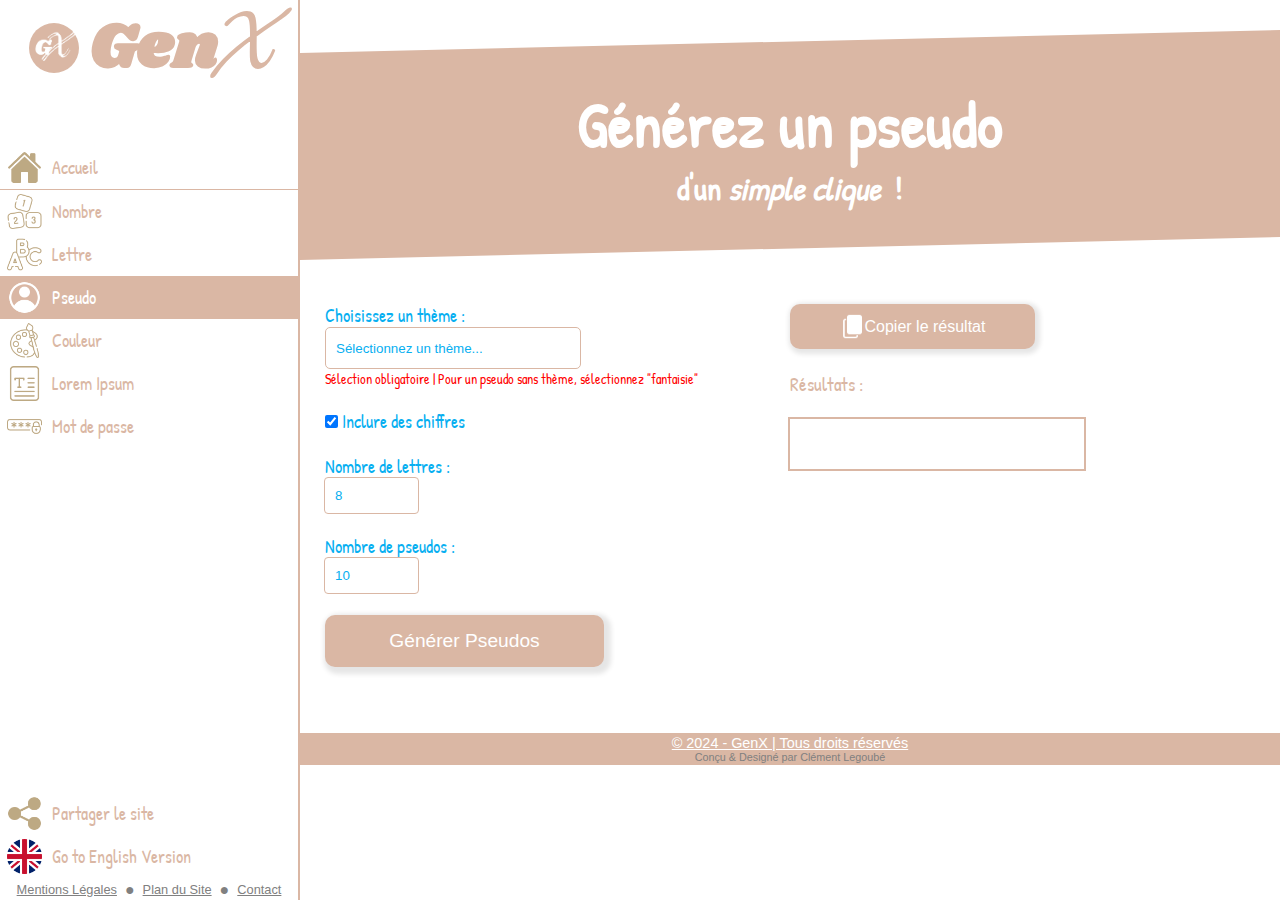
<file: pseudo.html>
<!DOCTYPE html>
<html lang="fr">
<head>
    <meta charset="UTF-8">
    <meta name="viewport" content="width=device-width, initial-scale=1.0">
    <meta name="description" content="GenX | Le Générateur aux multiples fonctionnalités ! - Découvrez notre générateur de pseudos ! Générez-en autant que vous le souhaitez et sur plusieurs thèmes gratuitement ! Conçu et designé par Clément Legoubé.">
    <link rel="stylesheet" href="css/global.css">
    <link rel="stylesheet" href="css/pseudo.css">
    <link rel="icon" href="ressources/logo/logo.png" type="image/x-icon"/>
    <title>GenX | Générez dès maintenant un pseudo !</title>
</head>
<body>
    <details class="navbar-mobile">
        <summary class="summary-mobile"><img alt="Icone de Barre de Navigation" class="icone_logo" src="ressources/logo/logo.png"><span class="Gen">Gen</span><span class="X">X</span><img class="icone-nav-menu icone-burger" src="ressources/icones/nav/menu.png"><img class="icone-nav-menu icone-burger-close" src="ressources/icones/nav/close.png"></summary>
        <summary class="summary-mobile"></summary>
        <summary class="summary-mobile"><img alt="Icone de Barre de Navigation" class="icone_nav" src="ressources/icones/nav/home.png"><a href="index.html">Accueil</a></summary>
            <details class="sous-navbar-mobile">
                <summary class="summary-mobile first-summary-dropdown"><img alt="Icone de Barre de Navigation" class="icone_nav" src="ressources/icones/nav/ampoule.png">Nos Générateurs</summary>
                <summary class="sous-summary-mobile"><img alt="Icone de Barre de Navigation" class="icone_nav" src="ressources/icones/nav/nombres.png"><a href="number.html">Nombre</a></summary>
                <summary class="sous-summary-mobile"><img alt="Icone de Barre de Navigation" class="icone_nav" src="ressources/icones/nav/lettre.png"><a href="letter.html">Lettre</a></summary>
                <summary class="sous-summary-mobile"><img alt="Icone de Barre de Navigation" class="icone_nav" src="ressources/icones/nav/pseudo.png"><a href="pseudo.html">Pseudo</a></summary>
                <summary class="sous-summary-mobile"><img alt="Icone de Barre de Navigation" class="icone_nav" src="ressources/icones/nav/couleur.png"><a href="color.html">Couleur</a></summary>
                <summary class="sous-summary-mobile"><img alt="Icone de Barre de Navigation" class="icone_nav" src="ressources/icones/nav/lorem.png"><a href="lorem.html">Lorem Ipsum</a></summary>
                <summary class="sous-summary-mobile"><img alt="Icone de Barre de Navigation" class="icone_nav" src="ressources/icones/nav/mdp.png"><a href="password.html">Mot de Passe</a></summary>
            </details>
            <details class="sous-navbar-mobile">
                <summary class="summary-mobile first-summary-dropdown"><img alt="Icone de Barre de Navigation" class="icone_nav" src="ressources/icones/nav/info.png">À Propos</summary>
                <summary class="sous-summary-mobile"><img alt="Icone de Barre de Navigation" class="icone_nav" src="ressources/icones/nav/pds.png"><a href="plan-du-site.html">Plan du Site</a></summary>
                <summary class="sous-summary-mobile"><img alt="Icone de Barre de Navigation" class="icone_nav" src="ressources/icones/nav/contact.png"><a href="contact.html">Contactez-Nous</a></summary>
                <summary class="sous-summary-mobile"><img alt="Icone de Barre de Navigation" class="icone_nav" src="ressources/icones/nav/legal.png"><a href="legal_notice.html">Mentions Légales</a></summary>
                <summary class="sous-summary-mobile"><img alt="Icone de Barre de Navigation" class="icone_nav" src="ressources/icones/nav/cgu.png"><a href="cgu.html">CGU</a></summary>
            </details>
        <summary class="summary-mobile"><img alt="Icone de Barre de Navigation" class="icone_flag" src="ressources/icones/nav/uk.png"><a href="en/index.html">Go to English Version</a></summary>
    </details>
    <nav>
        <a class="title_link"href="index.html">
        <div class="title_box">
            <img src="ressources/logo/logo.png" alt="Logo GenX">
            <h1>Gen</h1><h1>X</h1>
        </div>
        </a>
        <div class="links_box">
            <div class="links_nav link_home">
                <img class="icone_filter" src="ressources/icones/nav/home.png" alt="Icone de Maison">
                <a href="index.html" class="link_navigation">Accueil</a>
            </div>
            <div class="links_nav">
                <img class="icone_filter" src="ressources/icones/nav/nombres.png" alt="Icone de Nombres">
                <a href="number.html" class="link_navigation">Nombre</a>
            </div>
            <div class="links_nav">
                <img class="icone_filter" src="ressources/icones/nav/lettre.png" alt="Icone de Lettres">
                <a href="letter.html" class="link_navigation">Lettre</a>
            </div>
            <div class="links_nav active">
                <img class="icone_filter" src="ressources/icones/nav/pseudo.png" alt="Icone d'Utilisateur">
                <a href="pseudo.html" class="link_navigation">Pseudo</a>
            </div>
            <div class="links_nav">
                <img class="icone_filter" src="ressources/icones/nav/couleur.png" alt="Icone de Palette de Couleur">
                <a href="color.html" class="link_navigation">Couleur</a>
            </div>
            <div class="links_nav">
                <img class="icone_filter" src="ressources/icones/nav/lorem.png" alt="Icone de Fichier texte">
                <a href="lorem_ipsum.htmm" class="link_navigation">Lorem Ipsum</a>
            </div>
            <div class="links_nav">
                <img class="icone_filter" src="ressources/icones/nav/mdp.png" alt="Icone de Mot de Passe">
                <a href="password.html" class="link_navigation">Mot de passe</a>
            </div>
        </div>
        <div class="settings_box">
            <div class="links_nav">
                <img class="icone_filter" src="ressources/icones/nav/partager.png" alt="Icone de partage">
                <a href="en/index.html" class="link_navigation">Partager le site</a>
            </div>
            <div class="links_nav">
                <img src="ressources/icones/nav/uk.png" alt="Icone Drapeau UK">
                <a href="#" class="link_navigation">Go to English Version</a>
            </div>
            <div class="legal_info">
                <a href="legal_notice.html" class="link_info">Mentions Légales</a>&ensp;●&ensp;
                <a href="#" class="link_info">Plan du Site</a>&ensp;●&ensp; 
                <a href="#" class="link_info">Contact</a>
            </div>
        </div>
    </nav>
    <main>
    
        <section class="clipped-section first_section">
            <h1>Générez un pseudo</h1>
            <h2>d'un <i>simple clique</i> &nbsp;!</h2>
        </section>
        <br><br>
        <section>
            <div class="form_container">
            <div class="form_box">
            <label for="theme">Choisissez un thème :</label>
            <input type="text" id="theme" list="themes" placeholder="Sélectionnez un thème..." required>
            <datalist id="themes">
                <option value="fantaisie">
                <option value="science-fiction">
                <option value="animaux">
                <option value="nature">
                <option value="espace">
                <option value="mythologie">
                <option value="couleurs">
                <option value="nourriture">
                <option value="temps">
                <option value="émotions">
                <option value="musique">
                <option value="véhicules">
                <option value="technologie">
                <option value="sports">
                <option value="corps humain">
                <option value="livres">
                <option value="signes du zodiaque">
                <option value="pays">
                <option value="films">
            </datalist>
            <p class="text_info_datalist">Sélection obligatoire | Pour un pseudo sans thème, sélectionnez "fantaisie"</p>
            <br>
<label for="inclureChiffres">
            <input type="checkbox" id="inclureChiffres" checked>
            Inclure des chiffres</label>
            <br>           
            <label for="nombreLettres">Nombre de lettres :</label>
            <input type="number" id="nombreLettres" min="1" max="20" value="8">
            <br>
            <label for="nombrePseudos">Nombre de pseudos :</label>
            <input type="number" id="nombrePseudos" min="1" value="10">
            <br>
            <button class="button-generate" onclick="genererPseudos()">Générer Pseudos</button>
        </div>
            <div class="form_box">
                <button onclick="copyText()" class="button-copy"><span class="span_button_emission_star">
                    <img src="ressources/icones/buttons/copier.png" alt="Copier" height="25px" width="25px">Copier le résultat</span></button><br><br>            
                <p class="text_info">Résultats :</p>
                <br>
                <div id="pseudosGeneres"></div>
            </div>
        </div>
        </section>        
    </main>
    <br><br><br>
    <footer>
        <a href="#">© 2024 - GenX | Tous droits réservés</a>
        <br>
        <p class="text_conception">Conçu & Designé par Clément Legoubé</p>
    </footer>
    <script src="js/pseudo.js"></script>
</body>
</html>
</file>
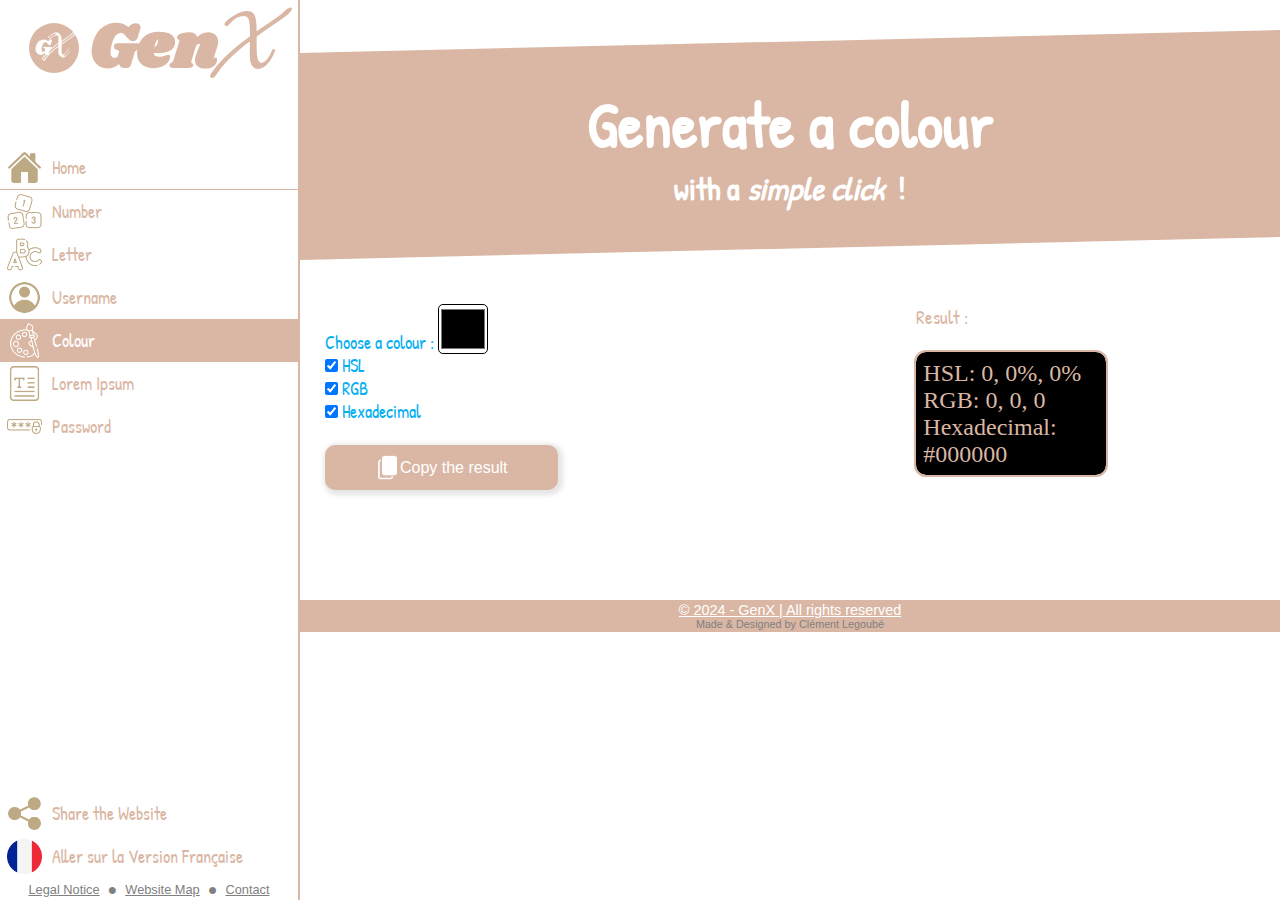
<file: en/color.html>
<!DOCTYPE html>
<html lang="fr">
<head>
    <meta charset="UTF-8">
    <meta name="viewport" content="width=device-width, initial-scale=1.0">
    <meta name="description" content="GenX | The Generator with multiple functions ! - Discover our colour generator ! Generate as many as you like for free ! Made and Designed by Clément Legoubé.">
    <link rel="stylesheet" href="css/global.css">
    <link rel="stylesheet" href="css/color.css">
    <link rel="icon" href="ressources/logo/logo.png" type="image/x-icon"/>
    <title>GenX | Generate now a colour !</title>
</head>
<body>
    <details class="navbar-mobile">
        <summary class="summary-mobile"><img alt="Icone de Barre de Navigation" class="icone_logo" src="ressources/logo/logo.png"><span class="Gen">Gen</span><span class="X">X</span><img class="icone-nav-menu icone-burger" src="ressources/icones/nav/menu.png"><img class="icone-nav-menu icone-burger-close" src="ressources/icones/nav/close.png"></summary>
        <summary class="summary-mobile"></summary>
        <summary class="summary-mobile"><img alt="Icone de Barre de Navigation" class="icone_nav" src="ressources/icones/nav/home.png"><a href="index.html">Home</a></summary>
            <details class="sous-navbar-mobile">
                <summary class="summary-mobile first-summary-dropdown"><img alt="Icone de Barre de Navigation" class="icone_nav" src="ressources/icones/nav/ampoule.png">Our Generators</summary>
                <summary class="sous-summary-mobile"><img alt="Icone de Barre de Navigation" class="icone_nav" src="ressources/icones/nav/nombres.png"><a href="number.html">Number</a></summary>
                <summary class="sous-summary-mobile"><img alt="Icone de Barre de Navigation" class="icone_nav" src="ressources/icones/nav/lettre.png"><a href="letter.html">Letter</a></summary>
                <summary class="sous-summary-mobile"><img alt="Icone de Barre de Navigation" class="icone_nav" src="ressources/icones/nav/pseudo.png"><a href="pseudo.html">Username</a></summary>
                <summary class="sous-summary-mobile"><img alt="Icone de Barre de Navigation" class="icone_nav" src="ressources/icones/nav/couleur.png"><a href="color.html">Colour</a></summary>
                <summary class="sous-summary-mobile"><img alt="Icone de Barre de Navigation" class="icone_nav" src="ressources/icones/nav/lorem.png"><a href="lorem.html">Lorem Ipsum</a></summary>
                <summary class="sous-summary-mobile"><img alt="Icone de Barre de Navigation" class="icone_nav" src="ressources/icones/nav/mdp.png"><a href="password.html">Password</a></summary>
            </details>
            <details class="sous-navbar-mobile">
                <summary class="summary-mobile first-summary-dropdown"><img alt="Icone de Barre de Navigation" class="icone_nav" src="ressources/icones/nav/info.png">About</summary>
                <summary class="sous-summary-mobile"><img alt="Icone de Barre de Navigation" class="icone_nav" src="ressources/icones/nav/pds.png"><a href="plan-du-site.html">Website Map</a></summary>
                <summary class="sous-summary-mobile"><img alt="Icone de Barre de Navigation" class="icone_nav" src="ressources/icones/nav/contact.png"><a href="contact.html">Contact Us</a></summary>                <summary class="sous-summary-mobile"><img alt="Icone de Barre de Navigation" class="icone_nav" src="ressources/icones/nav/legal.png"><a href="legal_notice.html"></a></summary>
                <summary class="sous-summary-mobile"><img alt="Icone de Barre de Navigation" class="icone_nav" src="ressources/icones/nav/cgu.png"><a href="cgu.html">Terms of Service</a></summary>
            </details>
        <summary class="summary-mobile"><img alt="Icone de Barre de Navigation" class="icone_flag" src="ressources/icones/nav/france.png"><a href="../index.html">Aller sur la Version Française</a></summary>
    </details>
    <nav>
        <a class="title_link"href="index.html">
        <div class="title_box">
            <img src="ressources/logo/logo.png" alt="Logo GenX">
            <h1>Gen</h1><h1>X</h1>
        </div>
        </a>
        <div class="links_box">
            <div class="links_nav link_home">
                <img class="icone_filter" src="ressources/icones/nav/home.png" alt="Icone de Maison">
                <a href="index.html" class="link_navigation">Home</a>
            </div>
            <div class="links_nav">
                <img class="icone_filter" src="ressources/icones/nav/nombres.png" alt="Icone de Numbers">
                <a href="number.html" class="link_navigation">Number</a>
            </div>
            <div class="links_nav">
                <img class="icone_filter" src="ressources/icones/nav/lettre.png" alt="Icone de Lettres">
                <a href="letter.html" class="link_navigation">Letter</a>
            </div>
            <div class="links_nav">
                <img class="icone_filter" src="ressources/icones/nav/pseudo.png" alt="Icone d'Utilisateur">
                <a href="pseudo.html" class="link_navigation">Username</a>
            </div>
            <div class="links_nav active">
                <img class="icone_filter" src="ressources/icones/nav/couleur.png" alt="Icone de Palette de Couleur">
                <a href="color.html" class="link_navigation">Colour</a>
            </div>
            <div class="links_nav">
                <img class="icone_filter" src="ressources/icones/nav/lorem.png" alt="Icone de Fichier texte">
                <a href="lorem_ipsum.htmm" class="link_navigation">Lorem Ipsum</a>
            </div>
            <div class="links_nav">
                <img class="icone_filter" src="ressources/icones/nav/mdp.png" alt="Icone de Mot de Passe">
                <a href="password.html" class="link_navigation">Password</a>
            </div>
        </div>
        <div class="settings_box">
            <div class="links_nav">
                <img class="icone_filter" src="ressources/icones/nav/partager.png" alt="Icone de partage">
                <a href="#" class="link_navigation">Share the Website</a>
            </div>
            <div class="links_nav">
                <img src="ressources/icones/nav/france.png" alt="Icone Drapeau UK">
                <a href="../index.html" class="link_navigation">Aller sur la Version Française</a>
            </div>
            <div class="legal_info">
                <a href="legal_notice.html" class="link_info">Legal Notice</a>&ensp;●&ensp;
                <a href="#" class="link_info">Website Map</a>&ensp;●&ensp; 
                <a href="#" class="link_info">Contact</a>
            </div>
        </div>
    </nav>
    <main>
    
        <section class="clipped-section first_section">
            <h1>Generate a colour</h1>
            <h2>with a <i>simple click</i> &nbsp;!</h2>
        </section>
        <br><br>
        <section>

            <div class="form-container">
    <div class="form-box">
        <div>
            <label for="color-picker">Choose a colour :</label>
            <input type="color" id="color-picker">
        </div>
        <div>
            <input type="checkbox" id="hsl-checkbox" checked>
            <label for="hsl-checkbox">HSL</label><br>
            <input type="checkbox" id="rgb-checkbox" checked>
            <label for="rgb-checkbox">RGB</label><br>
            <input type="checkbox" id="hex-checkbox" checked>
            <label for="hex-checkbox">Hexadecimal</label>
        </div>
        <br>
        <button onclick="copyText()" class="button-copy"><span class="span_button_emission_star">
            <img src="ressources/icones/buttons/copier.png" alt="Copier" height="25px" width="25px">Copy the result</span></button><br><br>
    
    </div>
    <div class="form-box">
        <div>
            <p class="text-info">Result :</p><br>
            <div id="color-preview"></div>
        </div>
    </div>
    </div>

    </section>

        
    </main>
    <br><br><br>
    <footer>
        <a href="#">© 2024 - GenX | All rights reserved</a>
        <br>
        <p class="text_conception">Made & Designed by Clément Legoubé</p>
    </footer>
    <script src="js/color.js"></script>
</body>
</html>
</file>
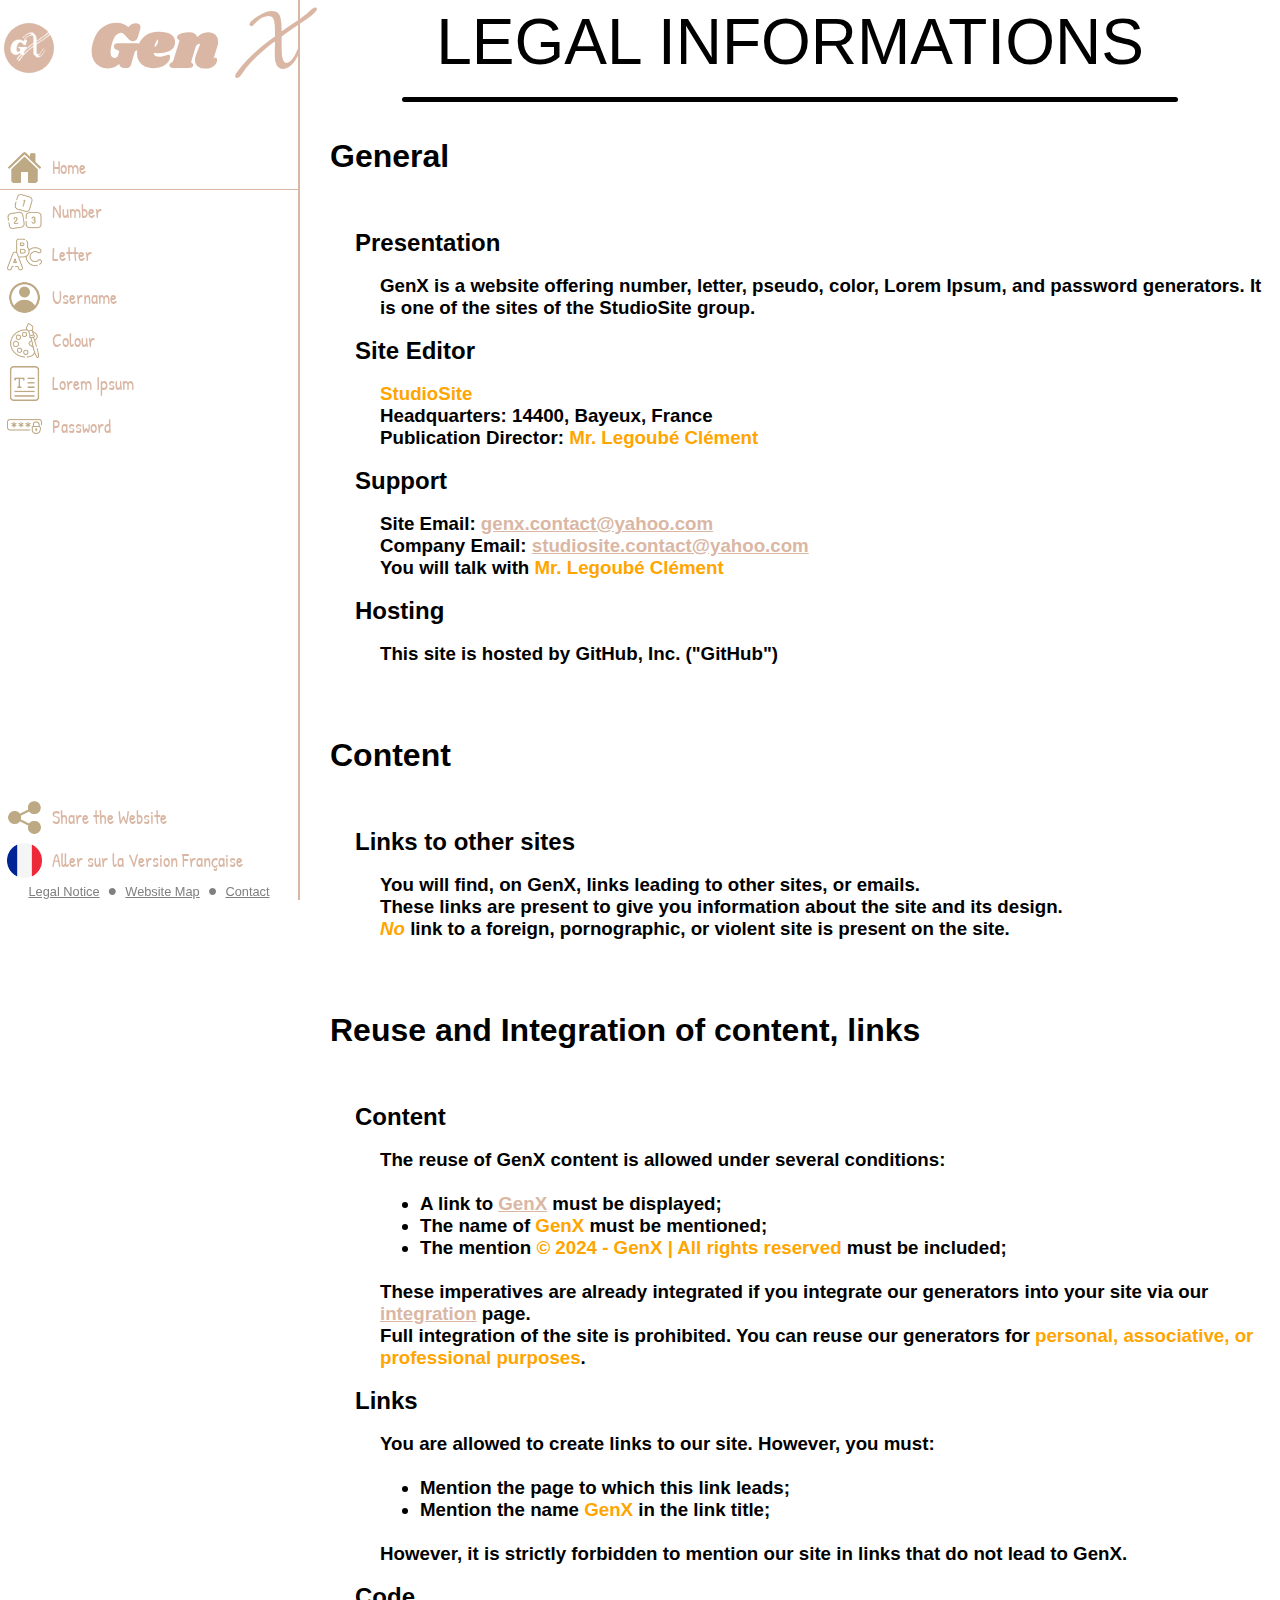
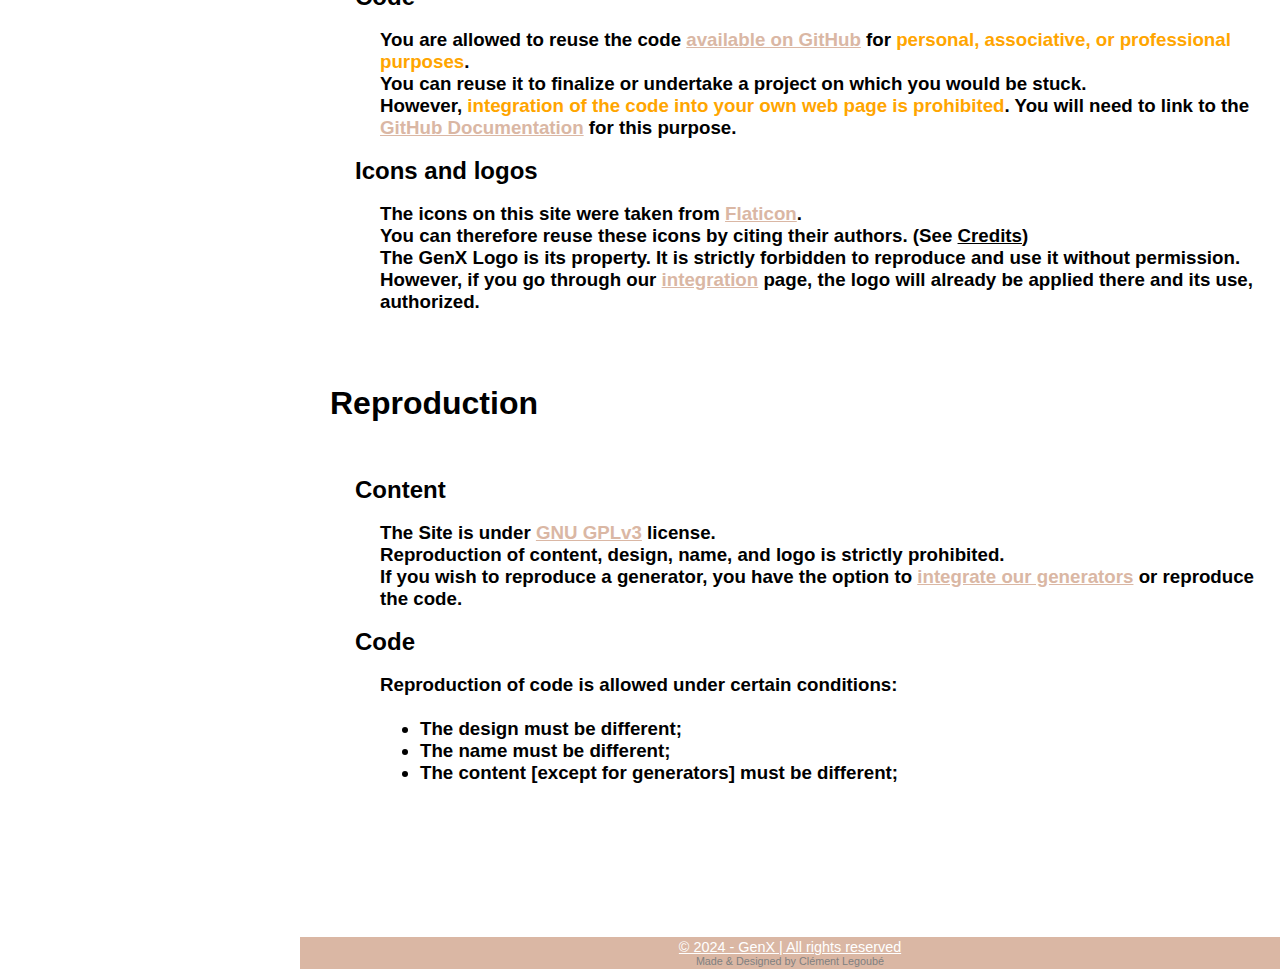
<file: en/legal_notice.html>
<!DOCTYPE html>
<html lang="fr">
<head>
    <meta charset="UTF-8">
    <meta name="viewport" content="width=device-width, initial-scale=1.0">
    <meta name="description" content="GenX | The multi-function generator! - Generate passwords, Numbers, usernames and text free of charge! There's a whole host of features available to you! Make the most of it! Made and Designed by Clément Legoubé.">
    <link rel="stylesheet" href="css/global.css">
    <link rel="stylesheet" href="css/legal_notice.css">
    <link rel="icon" href="ressources/logo/logo.png" type="image/x-icon"/>
    <title>GenX | Legal Notice</title>
</head>
<body>
    <details class="navbar-mobile">
        <summary class="summary-mobile"><img alt="Icone de Barre de Navigation" class="icone_logo" src="ressources/logo/logo.png"><span class="Gen">Gen</span><span class="X">X</span><img class="icone-nav-menu icone-burger" src="ressources/icones/nav/menu.png"><img class="icone-nav-menu icone-burger-close" src="ressources/icones/nav/close.png"></summary>
        <summary class="summary-mobile"></summary>
        <summary class="summary-mobile"><img alt="Icone de Barre de Navigation" class="icone_nav" src="ressources/icones/nav/home.png"><a href="index.html">Home</a></summary>
            <details class="sous-navbar-mobile">
                <summary class="summary-mobile first-summary-dropdown"><img alt="Icone de Barre de Navigation" class="icone_nav" src="ressources/icones/nav/ampoule.png">Our Generators</summary>
                <summary class="sous-summary-mobile"><img alt="Icone de Barre de Navigation" class="icone_nav" src="ressources/icones/nav/nombres.png"><a href="number.html">Number</a></summary>
                <summary class="sous-summary-mobile"><img alt="Icone de Barre de Navigation" class="icone_nav" src="ressources/icones/nav/lettre.png"><a href="letter.html">Letter</a></summary>
                <summary class="sous-summary-mobile"><img alt="Icone de Barre de Navigation" class="icone_nav" src="ressources/icones/nav/pseudo.png"><a href="pseudo.html">Username</a></summary>
                <summary class="sous-summary-mobile"><img alt="Icone de Barre de Navigation" class="icone_nav" src="ressources/icones/nav/couleur.png"><a href="color.html">Colour</a></summary>
                <summary class="sous-summary-mobile"><img alt="Icone de Barre de Navigation" class="icone_nav" src="ressources/icones/nav/lorem.png"><a href="lorem.html">Lorem Ipsum</a></summary>
                <summary class="sous-summary-mobile"><img alt="Icone de Barre de Navigation" class="icone_nav" src="ressources/icones/nav/mdp.png"><a href="password.html">Password</a></summary>
            </details>
            <details class="sous-navbar-mobile">
                <summary class="summary-mobile first-summary-dropdown"><img alt="Icone de Barre de Navigation" class="icone_nav" src="ressources/icones/nav/info.png">About</summary>
                <summary class="sous-summary-mobile"><img alt="Icone de Barre de Navigation" class="icone_nav" src="ressources/icones/nav/pds.png"><a href="plan-du-site.html">Website Map</a></summary>
                <summary class="sous-summary-mobile"><img alt="Icone de Barre de Navigation" class="icone_nav" src="ressources/icones/nav/contact.png"><a href="contact.html">Contact Us</a></summary>                
                <summary class="sous-summary-mobile"><img alt="Icone de Barre de Navigation" class="icone_nav" src="ressources/icones/nav/legal.png"><a href="legal_notice.html"></a></summary>
                <summary class="sous-summary-mobile"><img alt="Icone de Barre de Navigation" class="icone_nav" src="ressources/icones/nav/cgu.png"><a href="cgu.html">Terms of Service</a></summary>
            </details>
        <summary class="summary-mobile"><img alt="Icone de Barre de Navigation" class="icone_flag" src="ressources/icones/nav/france.png"><a href="../index.html">Aller sur la Version Française</a></summary>
    </details>
    <nav>
        <a class="title_link"href="index.html">
        <div class="title_box">
            <img src="ressources/logo/logo.png" alt="Logo GenX">
            <h1>Gen</h1><h1>X</h1>
        </div>
        </a>
        <div class="links_box">
            <div class="links_nav link_home">
                <img class="icone_filter" src="ressources/icones/nav/home.png" alt="Icone de Maison">
                <a href="index.html" class="link_navigation">Home</a>
            </div>
            <div class="links_nav">
                <img class="icone_filter" src="ressources/icones/nav/nombres.png" alt="Icone de Numbers">
                <a href="number.html" class="link_navigation">Number</a>
            </div>
            <div class="links_nav">
                <img class="icone_filter" src="ressources/icones/nav/lettre.png" alt="Icone de Lettres">
                <a href="letter.html" class="link_navigation">Letter</a>
            </div>
            <div class="links_nav">
                <img class="icone_filter" src="ressources/icones/nav/pseudo.png" alt="Icone d'Utilisateur">
                <a href="pseudo.html" class="link_navigation">Username</a>
            </div>
            <div class="links_nav">
                <img class="icone_filter" src="ressources/icones/nav/couleur.png" alt="Icone de Palette de Couleur">
                <a href="color.html" class="link_navigation">Colour</a>
            </div>
            <div class="links_nav">
                <img class="icone_filter" src="ressources/icones/nav/lorem.png" alt="Icone de Fichier texte">
                <a href="lorem_ipsum.htmm" class="link_navigation">Lorem Ipsum</a>
            </div>
            <div class="links_nav">
                <img class="icone_filter" src="ressources/icones/nav/mdp.png" alt="Icone de Mot de Passe">
                <a href="password.html" class="link_navigation">Password</a>
            </div>
        </div>
        <div class="settings_box">
            <div class="links_nav">
                <img class="icone_filter" src="ressources/icones/nav/partager.png" alt="Icone de partage">
                <a href="#" class="link_navigation">Share the Website</a>
            </div>
            <div class="links_nav">
                <img src="ressources/icones/nav/france.png" alt="Icone Drapeau FR">
                <a href="../index.html" class="link_navigation">Aller sur la Version Française</a>
            </div>
            <div class="legal_info">
                <a href="legal_notice.html" class="link_info">Legal Notice</a>&ensp;●&ensp;
                <a href="#" class="link_info">Website Map</a>&ensp;●&ensp; 
                <a href="#" class="link_info">Contact</a>
            </div>
        </div>
    </nav>
    <main>
        <p class="title-page">Legal Informations</p>
    <br>
        <hr>
    <br>
    <br>

    <h1>General</h1>
    <br><br><br>
        <h2>Presentation</h2><br>
            <h3>
                GenX is a website offering number, letter, pseudo, color, Lorem Ipsum, and password generators. It is one of the sites of the StudioSite group.
            </h3>
            <br>
        <h2>Site Editor</h2><br>
            <h3>
                <span class="strong-character">StudioSite</span>
                <br>
                Headquarters: 14400, Bayeux, France
                <br>
                Publication Director: <span class="strong-character">Mr. Legoubé Clément</span>
            </h3>
            <br>
        <h2>Support</h2><br>
        <h3>
            Site Email: <a href="mailto:genx.contact@yahoo.com">genx.contact@yahoo.com</a>
            <br>
            Company Email: <a href="mailto:studiosite.contact@yahoo.com">studiosite.contact@yahoo.com</a>
            <br>
            You will talk with <span class="strong-character">Mr. Legoubé Clément</span>
        </h3>
        <br>
        <h2>Hosting</h2><br>
            <h3>
                This site is hosted by GitHub, Inc. ("GitHub")
            </h3>
            <br>
    <br><br><br>

    <h1>Content</h1>
    <br><br><br>
        <h2>Links to other sites</h2><br>
            <h3>
                You will find, on GenX, links leading to other sites, or emails.
                <br>
                These links are present to give you information about the site and its design.
                <br>
                <span class="strong-character"><i>No</i></span> link to a foreign, pornographic, or violent site is present on the site.
            </h3>
            <br>
    <br><br><br>

    <h1>Reuse and Integration of content, links</h1>
    <br><br><br>
        <h2>Content</h2><br>
            <h3>
                The reuse of GenX content is allowed under several conditions:
                <br><br>
                <ul class="list-legal-notice">
                    <li>A link to <a href="https://OfficialStudioSite.github.io/GenX">GenX</a> must be displayed;</li>
                    <li>The name of <span class="strong-character">GenX</span> must be mentioned;</li>
                    <li>The mention <span class="strong-character">© 2024 - GenX | All rights reserved</span> must be included;</li>
                </ul>
                <br>
                These imperatives are already integrated if you integrate our generators into your site via our <a target="blank" href="integration.html">integration</a> page.
                <br>
                Full integration of the site is prohibited.
                You can reuse our generators for <span class="strong-character">personal, associative, or professional purposes</span>.
            </h3>
        <br>

        <h2>Links</h2><br>
            <h3>
                You are allowed to create links to our site.
                However, you must:
                <br><br>
                <ul class="list-legal-notice">
                    <li>Mention the page to which this link leads;</li>
                    <li>Mention the name <span class="strong-character">GenX</span> in the link title;</li>
                </ul>
                <br>
                However, it is strictly forbidden to mention our site in links that do not lead to GenX.
            </h3>
            <br>
        <h2>Code</h2><br>
            <h3>
                You are allowed to reuse the code <a href="https://github.com/OfficialStudioSite/GenX">available on GitHub</a> for <span class="strong-character">personal, associative, or professional purposes</span>.
                <br>
                You can reuse it to finalize or undertake a project on which you would be stuck.
                <br>
                However, <span class="strong-character">integration of the code into your own web page is prohibited</span>. You will need to link to the <a href="https://github.com/OfficialStudioSite/GenX">GitHub Documentation</a> for this purpose.
            </h3>
            <br>
        <h2>Icons and logos</h2><br>
            <h3>
                The icons on this site were taken from <a href="https://www.flaticon.com/fr/">Flaticon</a>.
                <br>
                You can therefore reuse these icons by citing their authors. (See <u>Credits</u>)
                <br>
                The GenX Logo is its property. It is strictly forbidden to reproduce and use it without permission.
                <br>
                However, if you go through our <a href="integration.html">integration</a> page, the logo will already be applied there and its use, authorized.
            </h3>
            <br>
    <br><br><br>

    <h1>Reproduction</h1>
    <br><br><br>
        <h2>Content</h2><br>
            <h3>
                The Site is under <a href="https://choosealicense.com/licenses/gpl-3.0/">GNU GPLv3</a> license.
                <br>
                Reproduction of content, design, name, and logo is strictly prohibited.
                <br>
                If you wish to reproduce a generator, you have the option to <a href="integration.html">integrate our generators</a> or reproduce the code.
            </h3>
            <br>
        <h2>Code</h2><br>
            <h3>
                Reproduction of code is allowed under certain conditions:
                <br><br>
                <ul class="list-legal-notice">
                    <li>The design must be different;</li>
                    <li>The name must be different;</li>
                    <li>The content [except for generators] must be different;</li>
                </ul>
                <br>
            </h3>

            <br>
        <br><br><br>

    </main>
    <br><br><br>
    <footer>
        <a href="#">© 2024 - GenX | All rights reserved</a>
        <br>
        <p class="text_conception">Made & Designed by Clément Legoubé</p>
    </footer>
</body>
</html>
</file>
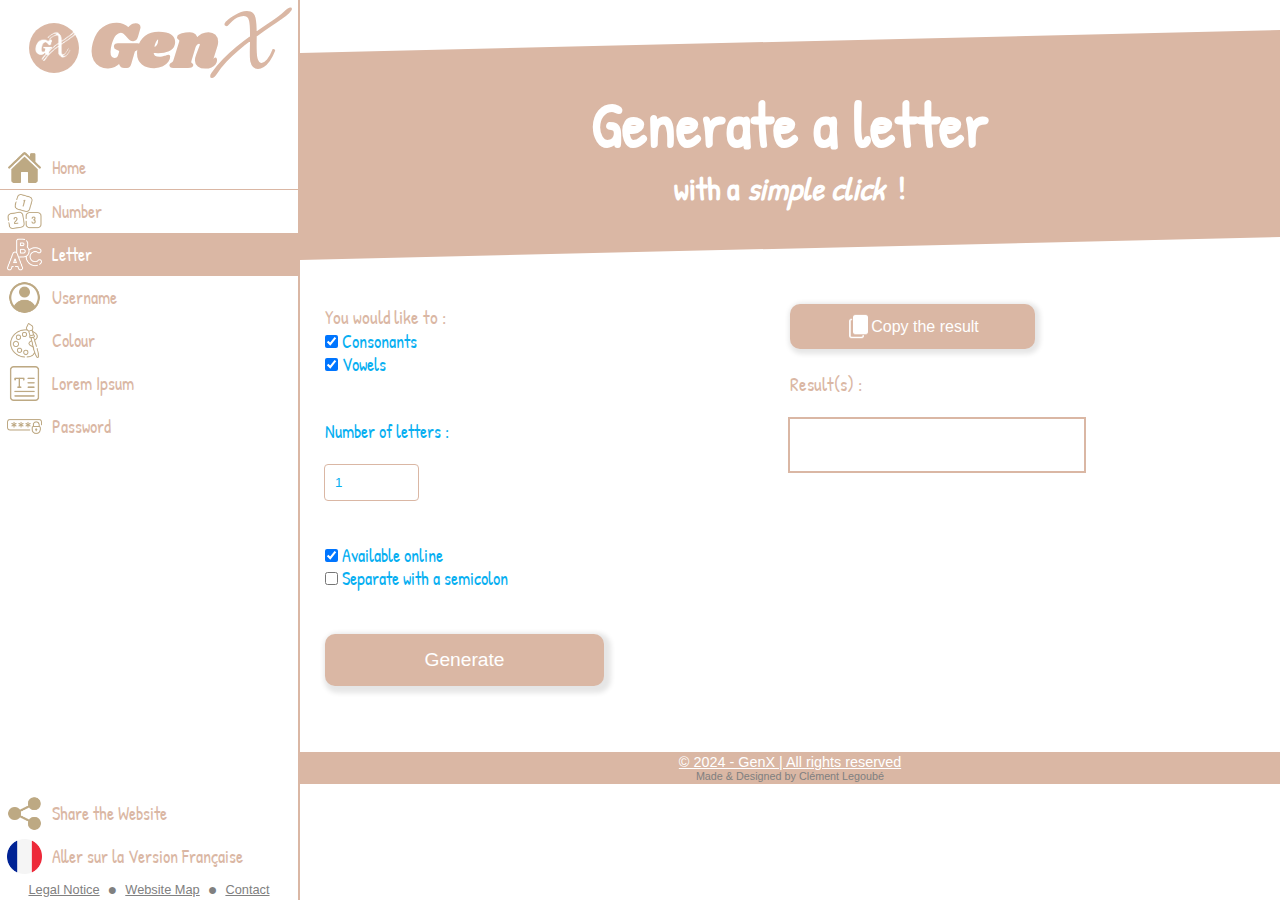
<file: en/letter.html>
<!DOCTYPE html>
<html lang="fr">
<head>
    <meta charset="UTF-8">
    <meta name="viewport" content="width=device-width, initial-scale=1.0">
    <meta name="description" content="GenX | The Generator with multiple functions ! - Discover our letter generator ! Generate as many as you like for free ! Made and Designed by Clément Legoubé.">
    <link rel="stylesheet" href="css/global.css">
    <link rel="stylesheet" href="css/letter.css">
    <link rel="icon" href="ressources/logo/logo.png" type="image/x-icon"/>
    <title>GenX | Generate now a letter !</title>
</head>
<body>
    <details class="navbar-mobile">
        <summary class="summary-mobile"><img alt="Icone de Barre de Navigation" class="icone_logo" src="ressources/logo/logo.png"><span class="Gen">Gen</span><span class="X">X</span><img class="icone-nav-menu icone-burger" src="ressources/icones/nav/menu.png"><img class="icone-nav-menu icone-burger-close" src="ressources/icones/nav/close.png"></summary>
        <summary class="summary-mobile"></summary>
        <summary class="summary-mobile"><img alt="Icone de Barre de Navigation" class="icone_nav" src="ressources/icones/nav/home.png"><a href="index.html">Home</a></summary>
            <details class="sous-navbar-mobile">
                <summary class="summary-mobile first-summary-dropdown"><img alt="Icone de Barre de Navigation" class="icone_nav" src="ressources/icones/nav/ampoule.png">Our Generators</summary>
                <summary class="sous-summary-mobile"><img alt="Icone de Barre de Navigation" class="icone_nav" src="ressources/icones/nav/nombres.png"><a href="number.html">Number</a></summary>
                <summary class="sous-summary-mobile"><img alt="Icone de Barre de Navigation" class="icone_nav" src="ressources/icones/nav/lettre.png"><a href="letter.html">Letter</a></summary>
                <summary class="sous-summary-mobile"><img alt="Icone de Barre de Navigation" class="icone_nav" src="ressources/icones/nav/pseudo.png"><a href="pseudo.html">Username</a></summary>
                <summary class="sous-summary-mobile"><img alt="Icone de Barre de Navigation" class="icone_nav" src="ressources/icones/nav/couleur.png"><a href="color.html">Colour</a></summary>
                <summary class="sous-summary-mobile"><img alt="Icone de Barre de Navigation" class="icone_nav" src="ressources/icones/nav/lorem.png"><a href="lorem.html">Lorem Ipsum</a></summary>
                <summary class="sous-summary-mobile"><img alt="Icone de Barre de Navigation" class="icone_nav" src="ressources/icones/nav/mdp.png"><a href="password.html">Password</a></summary>
            </details>
            <details class="sous-navbar-mobile">
                <summary class="summary-mobile first-summary-dropdown"><img alt="Icone de Barre de Navigation" class="icone_nav" src="ressources/icones/nav/info.png">About</summary>
                <summary class="sous-summary-mobile"><img alt="Icone de Barre de Navigation" class="icone_nav" src="ressources/icones/nav/pds.png"><a href="plan-du-site.html">Website Map</a></summary>
                <summary class="sous-summary-mobile"><img alt="Icone de Barre de Navigation" class="icone_nav" src="ressources/icones/nav/contact.png"><a href="contact.html">Contact Us</a></summary>                <summary class="sous-summary-mobile"><img alt="Icone de Barre de Navigation" class="icone_nav" src="ressources/icones/nav/legal.png"><a href="legal_notice.html"></a></summary>
                <summary class="sous-summary-mobile"><img alt="Icone de Barre de Navigation" class="icone_nav" src="ressources/icones/nav/cgu.png"><a href="cgu.html">Terms of Service</a></summary>
            </details>
        <summary class="summary-mobile"><img alt="Icone de Barre de Navigation" class="icone_flag" src="ressources/icones/nav/france.png"><a href="../index.html">Aller sur la Version Française</a></summary>
    </details>
    <nav>
        <a class="title_link"href="index.html">
        <div class="title_box">
            <img src="ressources/logo/logo.png" alt="Logo GenX">
            <h1>Gen</h1><h1>X</h1>
        </div>
        </a>
        <div class="links_box">
            <div class="links_nav link_home">
                <img class="icone_filter" src="ressources/icones/nav/home.png" alt="Icone de Maison">
                <a href="index.html" class="link_navigation">Home</a>
            </div>
            <div class="links_nav">
                <img class="icone_filter" src="ressources/icones/nav/nombres.png" alt="Icone de Numbers">
                <a href="number.html" class="link_navigation">Number</a>
            </div>
            <div class="links_nav active">
                <img class="icone_filter" src="ressources/icones/nav/lettre.png" alt="Icone de Lettres">
                <a href="letter.html" class="link_navigation">Letter</a>
            </div>
            <div class="links_nav">
                <img class="icone_filter" src="ressources/icones/nav/pseudo.png" alt="Icone d'Utilisateur">
                <a href="pseudo.html" class="link_navigation">Username</a>
            </div>
            <div class="links_nav">
                <img class="icone_filter" src="ressources/icones/nav/couleur.png" alt="Icone de Palette de Couleur">
                <a href="color.html" class="link_navigation">Colour</a>
            </div>
            <div class="links_nav">
                <img class="icone_filter" src="ressources/icones/nav/lorem.png" alt="Icone de Fichier texte">
                <a href="lorem_ipsum.htmm" class="link_navigation">Lorem Ipsum</a>
            </div>
            <div class="links_nav">
                <img class="icone_filter" src="ressources/icones/nav/mdp.png" alt="Icone de Mot de Passe">
                <a href="password.html" class="link_navigation">Password</a>
            </div>
        </div>
        <div class="settings_box">
            <div class="links_nav">
                <img class="icone_filter" src="ressources/icones/nav/partager.png" alt="Icone de partage">
                <a href="#" class="link_navigation">Share the Website</a>
            </div>
            <div class="links_nav">
                <img src="ressources/icones/nav/france.png" alt="Icone Drapeau UK">
                <a href="../index.html" class="link_navigation">Aller sur la Version Française</a>
            </div>
            <div class="legal_info">
                <a href="legal_notice.html" class="link_info">Legal Notice</a>&ensp;●&ensp;
                <a href="#" class="link_info">Website Map</a>&ensp;●&ensp; 
                <a href="#" class="link_info">Contact</a>
            </div>
        </div>
    </nav>
    <main>
    
        <section class="clipped-section first_section">
            <h1>Generate a letter</h1>
            <h2>with a <i>simple click</i> &nbsp;!</h2>
        </section>
        <br><br>
        <section>
            <div class="form_container">
                <div class="form_box">
            <p class="text_info">You would like to :</p>
            <label>
                <input type="checkbox" id="consonnesCheckbox" checked> Consonants
            </label>
            <label>
                <input type="checkbox" id="voyellesCheckbox" checked> Vowels
            </label>
            <br><br>
            <label for="nombreLettres">Number of letters :</label><br>
            <input type="number" id="nombreLettres" value="1" min="1">
            <br><br>
            <label>
                <input type="checkbox" id="enLigneCheckbox" checked> Available online
            </label>
            <label>
                <input type="checkbox" id="separateurPointVirguleCheckbox"> Separate with a semicolon
            </label>
            <br><br>
            <button class="button-generate" onclick="genererLettres()">Generate</button>
        </div>
        <div class="form_box">
        <button onclick="copyText()" class="button-copy"><span class="span_button_emission_star">
        <img src="ressources/icones/buttons/copier.png" alt="Copier" height="25px" width="25px">Copy the result</span></button><br><br>
<p class="text_info">Result(s) :</p><br>
    <div id="lettresGenerees"><br></div>
    </div>
        </div>
        </section>

        
    </main>
    <br><br><br>
    <footer>
        <a href="#">© 2024 - GenX | All rights reserved</a>
        <br>
        <p class="text_conception">Made & Designed by Clément Legoubé</p>
    </footer>
    <script src="js/letter.js"></script>
</body>
</html>
</file>
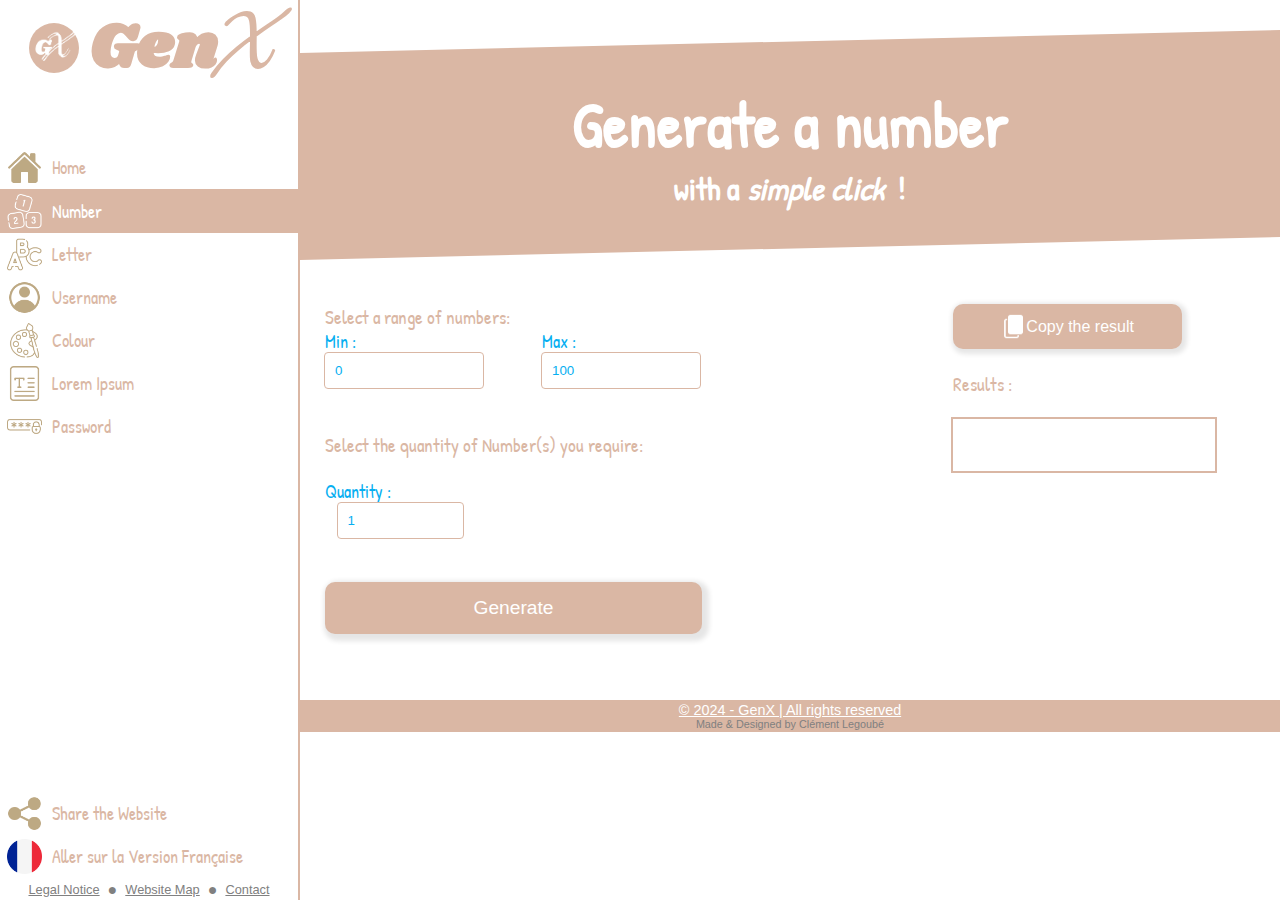
<file: en/number.html>
<!DOCTYPE html>
<html lang="fr">
<head>
    <meta charset="UTF-8">
    <meta name="viewport" content="width=device-width, initial-scale=1.0">
    <meta name="description" content="GenX | The Generator with multiple functions ! - Discover our Numbers generator ! Generate as many as you like for free ! Choose your maximum and minimum ! Made and Designed by Clément Legoubé.">
    <link rel="stylesheet" href="css/global.css">
    <link rel="stylesheet" href="css/number.css">
    <link rel="icon" href="ressources/logo/logo.png" type="image/x-icon"/>
    <title>GenX | Generate now a number !</title>
</head>
<body>
    <details class="navbar-mobile">
        <summary class="summary-mobile"><img alt="Icone de Barre de Navigation" class="icone_logo" src="ressources/logo/logo.png"><span class="Gen">Gen</span><span class="X">X</span><img class="icone-nav-menu icone-burger" src="ressources/icones/nav/menu.png"><img class="icone-nav-menu icone-burger-close" src="ressources/icones/nav/close.png"></summary>
        <summary class="summary-mobile"></summary>
        <summary class="summary-mobile"><img alt="Icone de Barre de Navigation" class="icone_nav" src="ressources/icones/nav/home.png"><a href="index.html">Home</a></summary>
            <details class="sous-navbar-mobile">
                <summary class="summary-mobile first-summary-dropdown"><img alt="Icone de Barre de Navigation" class="icone_nav" src="ressources/icones/nav/ampoule.png">Our Generators</summary>
                <summary class="sous-summary-mobile"><img alt="Icone de Barre de Navigation" class="icone_nav" src="ressources/icones/nav/nombres.png"><a href="number.html">Number</a></summary>
                <summary class="sous-summary-mobile"><img alt="Icone de Barre de Navigation" class="icone_nav" src="ressources/icones/nav/lettre.png"><a href="letter.html">Letter</a></summary>
                <summary class="sous-summary-mobile"><img alt="Icone de Barre de Navigation" class="icone_nav" src="ressources/icones/nav/pseudo.png"><a href="pseudo.html">Username</a></summary>
                <summary class="sous-summary-mobile"><img alt="Icone de Barre de Navigation" class="icone_nav" src="ressources/icones/nav/couleur.png"><a href="color.html">Colour</a></summary>
                <summary class="sous-summary-mobile"><img alt="Icone de Barre de Navigation" class="icone_nav" src="ressources/icones/nav/lorem.png"><a href="lorem.html">Lorem Ipsum</a></summary>
                <summary class="sous-summary-mobile"><img alt="Icone de Barre de Navigation" class="icone_nav" src="ressources/icones/nav/mdp.png"><a href="password.html">Password</a></summary>
            </details>
            <details class="sous-navbar-mobile">
                <summary class="summary-mobile first-summary-dropdown"><img alt="Icone de Barre de Navigation" class="icone_nav" src="ressources/icones/nav/info.png">About</summary>
                <summary class="sous-summary-mobile"><img alt="Icone de Barre de Navigation" class="icone_nav" src="ressources/icones/nav/pds.png"><a href="plan-du-site.html">Website Map</a></summary>
                <summary class="sous-summary-mobile"><img alt="Icone de Barre de Navigation" class="icone_nav" src="ressources/icones/nav/contact.png"><a href="contact.html">Contact Us</a></summary>                <summary class="sous-summary-mobile"><img alt="Icone de Barre de Navigation" class="icone_nav" src="ressources/icones/nav/legal.png"><a href="legal_notice.html"></a></summary>
                <summary class="sous-summary-mobile"><img alt="Icone de Barre de Navigation" class="icone_nav" src="ressources/icones/nav/cgu.png"><a href="cgu.html">Terms of Service</a></summary>
            </details>
        <summary class="summary-mobile"><img alt="Icone de Barre de Navigation" class="icone_flag" src="ressources/icones/nav/france.png"><a href="../index.html">Aller sur la Version Française</a></summary>
    </details>
    <nav>
        <a class="title_link"href="index.html">
        <div class="title_box">
            <img src="ressources/logo/logo.png" alt="Logo GenX">
            <h1>Gen</h1><h1>X</h1>
        </div>
        </a>
        <div class="links_box">
            <div class="links_nav link_home">
                <img class="icone_filter" src="ressources/icones/nav/home.png" alt="Icone de Maison">
                <a href="index.html" class="link_navigation">Home</a>
            </div>
            <div class="links_nav active">
                <img class="icone_filter" src="ressources/icones/nav/nombres.png" alt="Icone de Numbers">
                <a href="number.html" class="link_navigation">Number</a>
            </div>
            <div class="links_nav">
                <img class="icone_filter" src="ressources/icones/nav/lettre.png" alt="Icone de Lettres">
                <a href="letter.html" class="link_navigation">Letter</a>
            </div>
            <div class="links_nav">
                <img class="icone_filter" src="ressources/icones/nav/pseudo.png" alt="Icone d'Utilisateur">
                <a href="pseudo.html" class="link_navigation">Username</a>
            </div>
            <div class="links_nav">
                <img class="icone_filter" src="ressources/icones/nav/couleur.png" alt="Icone de Palette de Couleur">
                <a href="color.html" class="link_navigation">Colour</a>
            </div>
            <div class="links_nav">
                <img class="icone_filter" src="ressources/icones/nav/lorem.png" alt="Icone de Fichier texte">
                <a href="lorem_ipsum.htmm" class="link_navigation">Lorem Ipsum</a>
            </div>
            <div class="links_nav">
                <img class="icone_filter" src="ressources/icones/nav/mdp.png" alt="Icone de Mot de Passe">
                <a href="password.html" class="link_navigation">Password</a>
            </div>
        </div>
        <div class="settings_box">
            <div class="links_nav">
                <img class="icone_filter" src="ressources/icones/nav/partager.png" alt="Icone de partage">
                <a href="#" class="link_navigation">Share the Website</a>
            </div>
            <div class="links_nav">
                <img src="ressources/icones/nav/france.png" alt="Icone Drapeau UK">
                <a href="../index.html" class="link_navigation">Aller sur la Version Française</a>
            </div>
            <div class="legal_info">
                <a href="legal_notice.html" class="link_info">Legal Notice</a>&ensp;●&ensp;
                <a href="#" class="link_info">Website Map</a>&ensp;●&ensp; 
                <a href="#" class="link_info">Contact</a>
            </div>
        </div>
    </nav>
    <main>
    
        <section class="clipped-section first_section">
            <h1>Generate a number</h1>
            <h2>with a <i>simple click</i> &nbsp;!</h2>
        </section>
        <br><br>
        <section>
            <div class="form_container">
                <div class="form_box">
                    
            <p class="text_info">Select a range of numbers:</p>
                <div class="min-max_container">
                        <div class="min-max_box">
                            <label for="min">Min :</label><br>
                    <input type="number" id="min" min="0" step="1" value="0">
                </div>
                <div class="min-max_box">
                <label for="max">Max :</label><br>
                    <input type="number" id="max" min="0" step="1" value="100">
                </div>
                </div>
    <br><br>
            <p class="text_info">Select the quantity of Number(s) you require:</p><br>
                <label for="quantity">Quantity :</label>
                    <input type="number" id="quantity" min="1" step="1" value="1">
    <br><br>
                <button class="button-generate" onclick="generateNumbers()">Generate</button>
                </div>
                <div class="form_box">
                    <button onclick="copyText()" class="button-copy"><span class="span_button_emission_star">
                    <img src="ressources/icones/buttons/copier.png" alt="Copier" height="25px" width="25px">Copy the result</span></button><br><br>
            <p class="text_info">Results :</p><br>
                <div id="result"><br></div>
                </div>
            </div>
        </section>

        
    </main>
    <br><br><br>
    <footer>
        <a href="#">© 2024 - GenX | All rights reserved</a>
        <br>
        <p class="text_conception">Made & Designed by Clément Legoubé</p>
    </footer>
    <script src="js/number.js"></script>
</body>
</html>
</file>
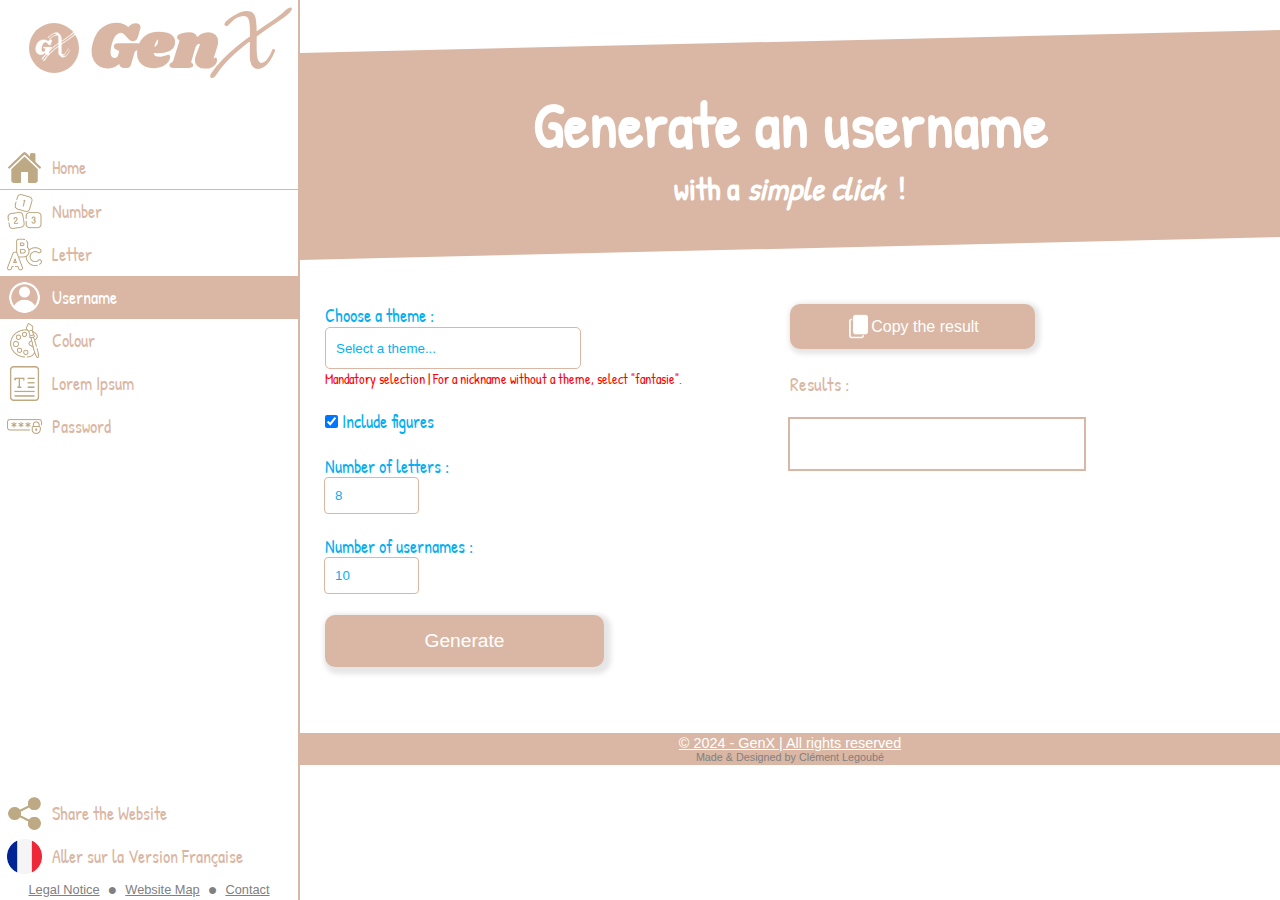
<file: en/pseudo.html>
<!DOCTYPE html>
<html lang="fr">
<head>
    <meta charset="UTF-8">
    <meta name="viewport" content="width=device-width, initial-scale=1.0">
    <meta name="description" content="GenX | The multi-function generator! - Discover our nickname generator! Generate as many as you like, on several themes, for free! Made and Designed by Clément Legoubé.">
    <link rel="stylesheet" href="css/global.css">
    <link rel="stylesheet" href="css/pseudo.css">
    <link rel="icon" href="ressources/logo/logo.png" type="image/x-icon"/>
    <title>GenX | Generate now an username</title>
</head>
<body>
    <details class="navbar-mobile">
        <summary class="summary-mobile"><img alt="Icone de Barre de Navigation" class="icone_logo" src="ressources/logo/logo.png"><span class="Gen">Gen</span><span class="X">X</span><img class="icone-nav-menu icone-burger" src="ressources/icones/nav/menu.png"><img class="icone-nav-menu icone-burger-close" src="ressources/icones/nav/close.png"></summary>
        <summary class="summary-mobile"></summary>
        <summary class="summary-mobile"><img alt="Icone de Barre de Navigation" class="icone_nav" src="ressources/icones/nav/home.png"><a href="index.html">Home</a></summary>
            <details class="sous-navbar-mobile">
                <summary class="summary-mobile first-summary-dropdown"><img alt="Icone de Barre de Navigation" class="icone_nav" src="ressources/icones/nav/ampoule.png">Our Generators</summary>
                <summary class="sous-summary-mobile"><img alt="Icone de Barre de Navigation" class="icone_nav" src="ressources/icones/nav/nombres.png"><a href="number.html">Number</a></summary>
                <summary class="sous-summary-mobile"><img alt="Icone de Barre de Navigation" class="icone_nav" src="ressources/icones/nav/lettre.png"><a href="letter.html">Letter</a></summary>
                <summary class="sous-summary-mobile"><img alt="Icone de Barre de Navigation" class="icone_nav" src="ressources/icones/nav/pseudo.png"><a href="pseudo.html">Username</a></summary>
                <summary class="sous-summary-mobile"><img alt="Icone de Barre de Navigation" class="icone_nav" src="ressources/icones/nav/couleur.png"><a href="color.html">Colour</a></summary>
                <summary class="sous-summary-mobile"><img alt="Icone de Barre de Navigation" class="icone_nav" src="ressources/icones/nav/lorem.png"><a href="lorem.html">Lorem Ipsum</a></summary>
                <summary class="sous-summary-mobile"><img alt="Icone de Barre de Navigation" class="icone_nav" src="ressources/icones/nav/mdp.png"><a href="password.html">Password</a></summary>
            </details>
            <details class="sous-navbar-mobile">
                <summary class="summary-mobile first-summary-dropdown"><img alt="Icone de Barre de Navigation" class="icone_nav" src="ressources/icones/nav/info.png">About</summary>
                <summary class="sous-summary-mobile"><img alt="Icone de Barre de Navigation" class="icone_nav" src="ressources/icones/nav/pds.png"><a href="plan-du-site.html">Website Map</a></summary>
                <summary class="sous-summary-mobile"><img alt="Icone de Barre de Navigation" class="icone_nav" src="ressources/icones/nav/contact.png"><a href="contact.html">Contact Us</a></summary>                <summary class="sous-summary-mobile"><img alt="Icone de Barre de Navigation" class="icone_nav" src="ressources/icones/nav/legal.png"><a href="legal_notice.html"></a></summary>
                <summary class="sous-summary-mobile"><img alt="Icone de Barre de Navigation" class="icone_nav" src="ressources/icones/nav/cgu.png"><a href="cgu.html">Terms of Service</a></summary>
            </details>
        <summary class="summary-mobile"><img alt="Icone de Barre de Navigation" class="icone_flag" src="ressources/icones/nav/france.png"><a href="../index.html">Aller sur la Version Française</a></summary>
    </details>
    <nav>
        <a class="title_link"href="index.html">
        <div class="title_box">
            <img src="ressources/logo/logo.png" alt="Logo GenX">
            <h1>Gen</h1><h1>X</h1>
        </div>
        </a>
        <div class="links_box">
            <div class="links_nav link_home">
                <img class="icone_filter" src="ressources/icones/nav/home.png" alt="Icone de Maison">
                <a href="index.html" class="link_navigation">Home</a>
            </div>
            <div class="links_nav">
                <img class="icone_filter" src="ressources/icones/nav/nombres.png" alt="Icone de Numbers">
                <a href="number.html" class="link_navigation">Number</a>
            </div>
            <div class="links_nav">
                <img class="icone_filter" src="ressources/icones/nav/lettre.png" alt="Icone de Lettres">
                <a href="letter.html" class="link_navigation">Letter</a>
            </div>
            <div class="links_nav active">
                <img class="icone_filter" src="ressources/icones/nav/pseudo.png" alt="Icone d'Utilisateur">
                <a href="pseudo.html" class="link_navigation">Username</a>
            </div>
            <div class="links_nav">
                <img class="icone_filter" src="ressources/icones/nav/couleur.png" alt="Icone de Palette de Couleur">
                <a href="color.html" class="link_navigation">Colour</a>
            </div>
            <div class="links_nav">
                <img class="icone_filter" src="ressources/icones/nav/lorem.png" alt="Icone de Fichier texte">
                <a href="lorem_ipsum.htmm" class="link_navigation">Lorem Ipsum</a>
            </div>
            <div class="links_nav">
                <img class="icone_filter" src="ressources/icones/nav/mdp.png" alt="Icone de Mot de Passe">
                <a href="password.html" class="link_navigation">Password</a>
            </div>
        </div>
        <div class="settings_box">
            <div class="links_nav">
                <img class="icone_filter" src="ressources/icones/nav/partager.png" alt="Icone de partage">
                <a href="#" class="link_navigation">Share the Website</a>
            </div>
            <div class="links_nav">
                <img src="ressources/icones/nav/france.png" alt="Icone Drapeau UK">
                <a href="../index.html" class="link_navigation">Aller sur la Version Française</a>
            </div>
            <div class="legal_info">
                <a href="legal_notice.html" class="link_info">Legal Notice</a>&ensp;●&ensp;
                <a href="#" class="link_info">Website Map</a>&ensp;●&ensp; 
                <a href="#" class="link_info">Contact</a>
            </div>
        </div>
    </nav>
    <main>
    
        <section class="clipped-section first_section">
            <h1>Generate an username</h1>
            <h2>with a <i>simple click</i> &nbsp;!</h2>
        </section>
        <br><br>
        <section>
            <div class="form_container">
            <div class="form_box">
            <label for="theme">Choose a theme :</label>
            <input type="text" id="theme" list="themes" placeholder="Select a theme..." required>
            <datalist id="themes">
                <option value="fantaisie">
                <option value="science-fiction">
                <option value="animaux">
                <option value="nature">
                <option value="espace">
                <option value="mythologie">
                <option value="couleurs">
                <option value="nourriture">
                <option value="temps">
                <option value="émotions">
                <option value="musique">
                <option value="véhicules">
                <option value="technologie">
                <option value="sports">
                <option value="corps humain">
                <option value="livres">
                <option value="signes du zodiaque">
                <option value="pays">
                <option value="films">
            </datalist>
            <p class="text_info_datalist">Mandatory selection | For a nickname without a theme, select "fantasie".</p>
            <br>
<label for="inclureChiffres">
            <input type="checkbox" id="inclureChiffres" checked>
            Include figures</label>
            <br>           
            <label for="nombreLettres">Number of letters :</label>
            <input type="number" id="nombreLettres" min="1" max="20" value="8">
            <br>
            <label for="nombrePseudos">Number of usernames :</label>
            <input type="number" id="nombrePseudos" min="1" value="10">
            <br>
            <button class="button-generate" onclick="genererPseudos()">Generate</button>
        </div>
            <div class="form_box">
                <button onclick="copyText()" class="button-copy"><span class="span_button_emission_star">
                    <img src="ressources/icones/buttons/copier.png" alt="Copier" height="25px" width="25px">Copy the result</span></button><br><br>            
                <p class="text_info">Results :</p>
                <br>
                <div id="pseudosGeneres"></div>
            </div>
        </div>
        </section>        
    </main>
    <br><br><br>
    <footer>
        <a href="#">© 2024 - GenX | All rights reserved</a>
        <br>
        <p class="text_conception">Made & Designed by Clément Legoubé</p>
    </footer>
    <script src="js/pseudo.js"></script>
</body>
</html>
</file>
<file: css/global.css>
@import url('https://fonts.googleapis.com/css2?family=Great+Vibes&family=Patrick+Hand&family=Shrikhand&display=swap');

:root {
    /* TEXT COLOR */

    --principal-color: #DAB7A4;
    --links-nav-color: #DAB7A4;
    --white-color: #fff;
    --form-color: rgb(7, 175, 241);

    /* BACKGROUND */

    --light-mode: #fff;

    /* SIZE */

    --principal-size: 1em;
    --links-nav-size: 1.15em;
    --title-size: 2em;

    /* FONT-FAMILY */

    --first-police: "Great Vibes";
    --second-police: "Patrick Hand";
    --third-police: "Shrikhand";
}

*,
::before,
::after {
    margin: 0;
    padding: 0;
    box-sizing: border-box;
}

html {
    scroll-behavior: smooth;
}

body {
    font-family: "Patrick Hand";
}

main {
    padding-top: 30px;
    margin-left: 300px;
}

nav {
    background-color: var(--light-mode);
    position: fixed;
    left: 0%;
    border-right: 2px solid var(--principal-color);
    height: 100%;
    min-width: 300px;
}

.title_link {
    text-decoration: none;
}

.title_box {
    display: flex;
    align-items: center;
    justify-content: center;
    padding: 1px;
    font-size: var(--title-size);
    color: var(--principal-color);
}

.title_box h1:nth-child(2) {
    font-family: var(--third-police);
}

.title_box h1:nth-child(3) {
    font-family: var(--first-police);
}

.title_box img {
    margin-right: 10px;
    border-radius: 50px;
    width: 50px;
    height: 50px;
}

.links_box {
    margin-top: 50px;
}

.links_nav {
    display: flex;
    justify-content: start;
    align-items: center;
    padding: 4px 0px;
    background-color: var(--light-mode);
    cursor: pointer;
}

.links_nav a {
    width: 100%;
}

.links_nav:hover {
    background-color: rgba(218, 183, 164, 0.1);
}

.links_nav img {
    margin: 0px 10px 0px 7px;
    width: auto;
    height: 35px;
}

.link_home {
    border-bottom: 1px solid var(--principal-color);
}

.links_nav.active {
    background-color: var(--principal-color);
}

.links_nav.active a {
    color: var(--white-color);
}

.links_nav.active img {
    filter: invert(100%);
}

.icone_filter {
     filter: invert(100%) brightness(55%) sepia(100%);
}

.link_navigation {
    font-family: var(--second-police);
    font-size: var(--links-nav-size);
    color: var(--principal-color);
    text-decoration: none;
}

.settings_box {
    position: absolute;
    bottom: 0%;
    width: 100%;
}

.legal_info {
    display: flex;
    justify-content: center;
    align-items: center;
    color: grey;
}

.legal_info a {
    color: grey;
    font-family: sans-serif;
    font-size: 0.8em;
}

.clipped-section {
    background-color: var(--principal-color);
    color: var(--white-color);
    clip-path: polygon(0 10%, 100% 0%, 100% 90%, 0 100%);
    padding: 50px 0px;
}

.clipped-section h1 {
    text-align: center;
    font-size: 4em;
}

.clipped-section h2 {
    text-align: center;
    font-size: 2em;
}

.Gen {
    font-family: var(--third-police);
}

.X {
    font-family: var(--first-police);
}

footer {
    background-color: var(--principal-color);
    font-family: sans-serif;
    font-size: 0.9em;
    margin-left: 300px;
    text-align: center;
    padding: 2px 0px;
}

footer a {
    color: var(--white-color);
}

footer .text_conception {
    color: grey;
    font-size: 0.75em;
}

/* RESPONSIVE */

@media screen and (min-width: 800px) {
    .navbar-mobile {
        display: none;
    }
}

@media screen and (max-width: 800px) {
    nav {
        display: none;
        }
    * {
        margin-left: 0!important;
    }
    main {
        padding-top: 50px;
    }

/* NAVBAR RESPONSIVE */

.navbar-mobile {
    width: 100%;
    position: fixed;
    top: 0%;
    background-color: var(--principal-color);
    box-shadow: 2px 2px 2px 2px rgba(0.1, 0.1, 0.1, 0.1);
    z-index: 2;
}

summary {
    font-size: 1.2em;
    list-style: none;
    display: flex;
    align-items: center;
    color: var(--white-color);
}

.summary-mobile {
    padding: 5px 0px 5px 7.5px;
}

.sous-summary-mobile {
    padding: 5px 0px 5px 30px;
}

summary .Gen,
summary .X {
    font-size: 1.3em;
}

.navbar-mobile summary .X::after {
    content: "≡";
    position: absolute;
    right: 3.5%;
    font-size: 3em;
    top: -25%!important;
    display: inline-block;
    transition: transform 0.4s ease-out;
}

@media screen and (max-width: 800px) {
    .navbar-mobile summary .X::after {
        position: absolute;
        top: -40%!important;
    }
    .navbar-mobile[open] summary .X::after {
        position: absolute;
        top: -4.5%!important;
    }
}

.navbar-mobile[open] summary .X::after {
    transform: rotate(360deg);
    content: "✕";
    top: -2%;
    font-size: 2em;
    right: 3.5%;
}

summary .icone_logo {
    height: 35px;
    width: auto;
    border: none;
    border-radius: 50px;
    margin-right: 7.5px;
    outline: 2px solid #fff;
}

summary .icone_nav {
    height: 25px;
    width: auto;
    margin-right: 7.5px;
    filter: invert(100%);
}

summary .icone_flag {
    height: 25px;
    width: auto;
    margin-right: 7.5px;
}

summary a {
    color: var(--white-color);
    text-decoration: none;
    width: 100%;
}

summary:hover {
    background-color: #da8d64ab;
}

.sous-navbar-mobile .first-summary-dropdown::after {
    content: "▼";
    position: absolute;
    right: 3.5%;
    display: inline-block;
    transition: transform 0.25s ease-in-out;
}

.sous-navbar-mobile[open] .first-summary-dropdown::after {
    transform: rotate(360deg);
    content: "▲"
}
</file>
<file: css/home.css>
:root {
    /* TEXT COLOR */

    --principal-color: #DAB7A4;
    --links-nav-color: #DAB7A4;
    --white-color: #fff;
    --form-color: rgb(7, 175, 241);

    /* BACKGROUND */

    --light-mode: #fff;

    /* SIZE */

    --principal-size: 1em;
    --links-nav-size: 1.15em;
    --title-size: 2em;

    /* FONT-FAMILY */

    --first-police: "Great Vibes";
    --second-police: "Patrick Hand";
    --third-police: "Shrikhand";
}

*,
::before,
::after {
    padding: 0;
    margin: 0;
    box-sizing: border-box;
}

.second_section h3 {
    font-size: 1.7em;
    text-align: center;
    color: var(--principal-color);
}

.second_section button {
    position: relative;
    left: 50%;
    transform: translate(-50%);
    color: var(--white-color);
    font-size: 1.3em;
    background-color: var(--principal-color);
    box-shadow: 3px 3px 6px 4px rgba(0.2, 0.2, 0.2, 0.1);
    padding: 10px;
    border: none;
    border-radius: 20px;
    cursor: pointer;
    transition: 0.2s;
}

.second_section button:hover {
    box-shadow: 5px 5px 7px 4px rgba(0.2, 0.2, 0.2, 0.2);
    font-size: 1.4em;
    transition: 0.2s;
}

.second_bandeau {
    margin-top: 130px;
    clip-path: polygon(100% 15%, 100% 100%, 0% 85%, 0 0%);
    background-color: var(--principal-color);
    padding: 30px 0px;
}

.second_bandeau h4 {
    font-size: 1.7em;
    text-align: center;
    color: var(--white-color);
}

.links_container {
    display: grid;
    grid-template-columns: repeat(2, 1fr);
    align-items: center;
    margin-top: 50px;
    gap: 30px;
}

.box:nth-child(1) {
    display: grid;
    justify-items: end;
    gap: 25px;
}

.box:nth-child(2) {
    display: grid;
    justify-items: start;
    gap: 25px;
}

.links_container button {
    padding: 20px 50px;
    min-width: 350px;
    max-height: 80px;
    font-size: 1.1em;
    display: flex;
    align-items: center;
    justify-content: center;
    background-color:var(--principal-color);
    color: var(--white-color);
    border: none;
    border-radius: 15px;
    box-shadow: 2px 2px 4px 3px rgba(0.1, 0.1, 0.1, 0.1);
    cursor: pointer;
    transition: 0.2s ease-in-out;
}

.links_container button:hover {
    background-color: var(--white-color);
    color: var(--principal-color);
    outline: 1px solid var(--principal-color);
    transition: 0.2s ease;
}

.links_container button:hover img {
    filter: invert(100%) brightness(55%) sepia(100%);
}

.links_container a {
    text-decoration: none;
}

.links_container button img {
    height: 35px;
    width: auto;
    margin-right: 10px;
    filter: invert(100%);
}

/* RESPONSIVE */

@media screen and (max-width: 800px) {
    .links_container {
        display: grid;
        grid-template-columns: 1fr;
    }

    .links_container button {
        padding: 15px 30px;
        width: 80%;
        max-width: 300px;
        min-width: 300px;
        font-size: 1em;
    }
    .box {
        justify-content: center;
    }
    .second_section {
        padding: 0px 10px;
    }
}
</file>
<file: en/css/global.css>
@import url('https://fonts.googleapis.com/css2?family=Great+Vibes&family=Patrick+Hand&family=Shrikhand&display=swap');

:root {
    /* TEXT COLOR */

    --principal-color: #DAB7A4;
    --links-nav-color: #DAB7A4;
    --white-color: #fff;
    --form-color: rgb(7, 175, 241);

    /* BACKGROUND */

    --light-mode: #fff;

    /* SIZE */

    --principal-size: 1em;
    --links-nav-size: 1.15em;
    --title-size: 2em;

    /* FONT-FAMILY */

    --first-police: "Great Vibes";
    --second-police: "Patrick Hand";
    --third-police: "Shrikhand";
}

*,
::before,
::after {
    margin: 0;
    padding: 0;
    box-sizing: border-box;
}

html {
    scroll-behavior: smooth;
}

body {
    font-family: "Patrick Hand";
}

main {
    padding-top: 30px;
    margin-left: 300px;
}

nav {
    background-color: var(--light-mode);
    position: fixed;
    left: 0%;
    border-right: 2px solid var(--principal-color);
    height: 100%;
    min-width: 300px;
}

.title_link {
    text-decoration: none;
}

.title_box {
    display: flex;
    align-items: center;
    justify-content: center;
    padding: 1px;
    font-size: var(--title-size);
    color: var(--principal-color);
}

.title_box h1:nth-child(2) {
    font-family: var(--third-police);
}

.title_box h1:nth-child(3) {
    font-family: var(--first-police);
}

.title_box img {
    margin-right: 10px;
    border-radius: 50px;
    width: 50px;
    height: 50px;
}

.links_box {
    margin-top: 50px;
}

.links_nav {
    display: flex;
    justify-content: start;
    align-items: center;
    padding: 4px 0px;
    background-color: var(--light-mode);
    cursor: pointer;
}

.links_nav a {
    width: 100%;
}

.links_nav:hover {
    background-color: rgba(218, 183, 164, 0.1);
}

.links_nav img {
    margin: 0px 10px 0px 7px;
    width: auto;
    height: 35px;
}

.link_home {
    border-bottom: 1px solid var(--principal-color);
}

.links_nav.active {
    background-color: var(--principal-color);
}

.links_nav.active a {
    color: var(--white-color);
}

.links_nav.active img {
    filter: invert(100%);
}

.icone_filter {
     filter: invert(100%) brightness(55%) sepia(100%);
}

.link_navigation {
    font-family: var(--second-police);
    font-size: var(--links-nav-size);
    color: var(--principal-color);
    text-decoration: none;
}

.settings_box {
    position: absolute;
    bottom: 0%;
    width: 100%;
}

.legal_info {
    display: flex;
    justify-content: center;
    align-items: center;
    color: grey;
}

.legal_info a {
    color: grey;
    font-family: sans-serif;
    font-size: 0.8em;
}

.clipped-section {
    background-color: var(--principal-color);
    color: var(--white-color);
    clip-path: polygon(0 10%, 100% 0%, 100% 90%, 0 100%);
    padding: 50px 0px;
}

.clipped-section h1 {
    text-align: center;
    font-size: 4em;
}

.clipped-section h2 {
    text-align: center;
    font-size: 2em;
}

.Gen {
    font-family: var(--third-police);
}

.X {
    font-family: var(--first-police);
}

footer {
    background-color: var(--principal-color);
    font-family: sans-serif;
    font-size: 0.9em;
    margin-left: 300px;
    text-align: center;
    padding: 2px 0px;
}

footer a {
    color: var(--white-color);
}

footer .text_conception {
    color: grey;
    font-size: 0.75em;
}

/* RESPONSIVE */

@media screen and (min-width: 800px) {
    .navbar-mobile {
        display: none;
    }
}

@media screen and (max-width: 800px) {
    nav {
        display: none;
        }
    * {
        margin-left: 0!important;
    }
    main {
        padding-top: 50px;
    }

/* NAVBAR RESPONSIVE */

.navbar-mobile {
    width: 100%;
    position: fixed;
    top: 0%;
    background-color: var(--principal-color);
    box-shadow: 2px 2px 2px 2px rgba(0.1, 0.1, 0.1, 0.1);
    z-index: 2;
}

summary {
    font-size: 1.3em;
    list-style: none;
    display: flex;
    align-items: center;
    color: var(--white-color);
}

.summary-mobile {
    padding: 7px 0px 7px 7.5px;
}

.sous-summary-mobile {
    padding: 7px 0px 7px 30px;
}

summary .Gen,
summary .X {
    font-size: 1.4em;
}

.icone-nav-menu {
    position: absolute;
    right: 3.5%;
    filter: invert(100%);
    height: 40px;
    width: auto;
}

.navbar-mobile .icone-burger {
    visibility: visible;
    transition: opacity 0.5s ease-out;
    opacity: 1;
}

.navbar-mobile[open] .icone-burger {
    visibility: hidden;
    opacity: 0;
}

.navbar-mobile .icone-burger-close {
    visibility: hidden;
    transition: opacity 0.5s ease-out;
    opacity: 0;
}

.navbar-mobile[open] .icone-burger-close {
    visibility: visible;
    opacity: 1;
}

summary .icone_logo {
    height: 35px;
    width: auto;
    border: none;
    border-radius: 50px;
    margin-right: 7.5px;
    outline: 2px solid #fff;
}

summary .icone_nav {
    height: 25px;
    width: auto;
    margin-right: 7.5px;
    filter: invert(100%);
}

summary .icone_flag {
    height: 25px;
    width: auto;
    margin-right: 7.5px;
}

summary a {
    color: var(--white-color);
    text-decoration: none;
    width: 100%;
}

summary:hover {
    background-color: #da8d64ab;
}

.sous-navbar-mobile .first-summary-dropdown::after {
    content: "▼";
    position: absolute;
    right: 3.5%;
    display: inline-block;
    transition: transform 0.25s ease-in-out;
}

.sous-navbar-mobile[open] .first-summary-dropdown::after {
    transform: rotate(360deg);
    content: "▲"
}
</file>
<file: en/css/home.css>
:root {
    /* TEXT COLOR */

    --principal-color: #DAB7A4;
    --links-nav-color: #DAB7A4;
    --white-color: #fff;
    --form-color: rgb(7, 175, 241);

    /* BACKGROUND */

    --light-mode: #fff;

    /* SIZE */

    --principal-size: 1em;
    --links-nav-size: 1.15em;
    --title-size: 2em;

    /* FONT-FAMILY */

    --first-police: "Great Vibes";
    --second-police: "Patrick Hand";
    --third-police: "Shrikhand";
}

*,
::before,
::after {
    padding: 0;
    margin: 0;
    box-sizing: border-box;
}

.second_section h3 {
    font-size: 1.7em;
    text-align: center;
    color: var(--principal-color);
}

.second_section button {
    position: relative;
    left: 50%;
    transform: translate(-50%);
    color: var(--white-color);
    font-size: 1.3em;
    background-color: var(--principal-color);
    box-shadow: 3px 3px 6px 4px rgba(0.2, 0.2, 0.2, 0.1);
    padding: 10px;
    border: none;
    border-radius: 20px;
    cursor: pointer;
    transition: 0.2s;
}

.second_section button:hover {
    box-shadow: 5px 5px 7px 4px rgba(0.2, 0.2, 0.2, 0.2);
    font-size: 1.4em;
    transition: 0.2s;
}

.second_bandeau {
    margin-top: 130px;
    clip-path: polygon(100% 15%, 100% 100%, 0% 85%, 0 0%);
    background-color: var(--principal-color);
    padding: 30px 0px;
}

.second_bandeau h4 {
    font-size: 1.7em;
    text-align: center;
    color: var(--white-color);
}

.links_container {
    display: grid;
    grid-template-columns: repeat(2, 1fr);
    align-items: center;
    margin-top: 50px;
    gap: 30px;
}

.box:nth-child(1) {
    display: grid;
    justify-items: end;
    gap: 25px;
}

.box:nth-child(2) {
    display: grid;
    justify-items: start;
    gap: 25px;
}

.links_container button {
    padding: 20px 50px;
    min-width: 350px;
    max-height: 80px;
    font-size: 1.1em;
    display: flex;
    align-items: center;
    justify-content: center;
    background-color:var(--principal-color);
    color: var(--white-color);
    border: none;
    border-radius: 15px;
    box-shadow: 2px 2px 4px 3px rgba(0.1, 0.1, 0.1, 0.1);
    cursor: pointer;
    transition: 0.2s ease-in-out;
}

.links_container button:hover {
    background-color: var(--white-color);
    color: var(--principal-color);
    outline: 1px solid var(--principal-color);
    transition: 0.2s ease;
}

.links_container button:hover img {
    filter: invert(100%) brightness(55%) sepia(100%);
}

.links_container a {
    text-decoration: none;
}

.links_container button img {
    height: 35px;
    width: auto;
    margin-right: 10px;
    filter: invert(100%);
}

/* RESPONSIVE */

@media screen and (max-width: 800px) {
    .links_container {
        display: grid;
        grid-template-columns: 1fr;
    }

    .links_container button {
        padding: 15px 30px;
        width: 80%;
        max-width: 300px;
        min-width: 300px;
        font-size: 1em;
    }
    .box {
        justify-content: center;
    }
    .second_section {
        padding: 0px 10px;
    }
}
</file>
<file: css/color.css>
:root {
    /* TEXT COLOR */

    --principal-color: #DAB7A4;
    --links-nav-color: #DAB7A4;
    --white-color: #fff;
    --form-color: rgb(7, 175, 241);

    /* BACKGROUND */

    --light-mode: #fff;

    /* SIZE */

    --principal-size: 1em;
    --links-nav-size: 1.15em;
    --title-size: 2em;

    /* FONT-FAMILY */

    --first-police: "Great Vibes";
    --second-police: "Patrick Hand";
    --third-police: "Shrikhand";
}

*,
::before,
::after {
    margin: 0;
    padding: 0;
    box-sizing: border-box;
}
    
        .form-container {
            display: grid;
            grid-template-columns: 1fr 1fr;
        }
        
        .form-box:nth-child(1) {
            display: grid;
            padding-left: 25px;
        }
        .form-box:nth-child(2) {
            display: flex;
            justify-content: center;
        }
        
        .text-info {
            color: var(--principal-color);
            font-size: 1.2em;
        }
        
        label {
            font-size: 1.1em;
            color: var(--form-color);
        }
        
        #color-picker {
            width: 50px;
            height: 50px;
            background: transparent;
            border-radius: 5px;
        }
        .button-copy {
            width: 50%;
            font-size: 1em!important;
            color: var(--white-color);
            background-color: var(--principal-color);
            border: none;
            border-radius: 10px;
            padding: 10px 15px;
            cursor: pointer;
            box-shadow: 2px 2px 5px 3px rgba(0.1, 0.1, 0.1, 0.1);
        }
        
        .button-copy span {
            display: flex;
            align-items: center;
            justify-content: center;
        }
        
        .button-copy img {
            filter: invert(100%);
        }
        
        #color-preview {
            outline: 2px solid var(--principal-color);
            height: auto;
            width: 80%;
            display: flex;
            justify-content: center;
            padding: 7.5px;
            color: var(--principal-color);
            font-size: 1.5em;
            font-family: serif;
            border-radius: 10px;
        }
        
        /* RESPONSIVE */
        
        @media screen and (max-width: 800px) {
            .form-container {
                display: grid;
                grid-template-columns: 1fr;
            }
            .form-box:nth-child(2) {
                display: grid;
                align-items: center;
                justify-items: center;
                margin-top: 10px;
            }
            #color-preview {
                width: 90%;
            }
            .button-copy {
                width: 60%;
                display: flex;
                justify-content: center;
            }
        }
</file>
<file: css/legal_notice.css>
@import url('https://fonts.googleapis.com/css2?family=Great+Vibes&family=Patrick+Hand&family=Shrikhand&display=swap');

:root {
    /* TEXT COLOR */

    --principal-color: #DAB7A4;
    --links-nav-color: #DAB7A4;
    --white-color: #fff;
    --form-color: rgb(7, 175, 241);

    /* BACKGROUND */

    --light-mode: #fff;

    /* SIZE */

    --principal-size: 1em;
    --links-nav-size: 1.15em;
    --title-size: 2em;

    /* FONT-FAMILY */

    --first-police: "Great Vibes";
    --second-police: "Patrick Hand";
    --third-police: "Shrikhand";
}

*,
::before,
::after {
    margin: 0;
    padding: 0;
    box-sizing: border-box;
}

body {
    font-family:Verdana, Geneva, Tahoma, sans-serif;
}

main {
    padding: 5px;
}
.title-page {
    font-size: 4em;
    text-align: center;
    text-transform: uppercase;
}

hr {
    margin: 0 auto;
    width: 80%;
    height: 5px;
    background-color: black;
    border: none;
    border-radius: 50px;
}

h1 {
    margin-left: 25px;
}

h2 {
    margin-left: 50px
}

h3 {
    margin-left: 75px;
}

.list-legal-notice {
    margin-left: 40px;
}

.strong-character {
    color: orange;
}

a {
    color: #DAB7A4;
}

.list-legal-notice .line-icone-legal {
    line-height: 30px;
    list-style: none;
}

.list-legal-notice .line-icone-legal a {
    font-size: 0.9em;
    padding-left: 10px;
}
</file>
<file: css/letter.css>
:root {
    /* TEXT COLOR */

    --principal-color: #DAB7A4;
    --links-nav-color: #DAB7A4;
    --white-color: #fff;
    --form-color: rgb(7, 175, 241);

    /* BACKGROUND */

    --light-mode: #fff;

    /* SIZE */

    --principal-size: 1em;
    --links-nav-size: 1.15em;
    --title-size: 2em;

    /* FONT-FAMILY */

    --first-police: "Great Vibes";
    --second-police: "Patrick Hand";
    --third-police: "Shrikhand";
}

*,
::before,
::after {
    padding: 0;
    margin: 0;
    box-sizing: border-box;
}

.form_container {
    display: grid;
    grid-template-columns: 1fr 1fr;
}

.form_box:nth-child(1) {
    display: grid;
    align-items: center;
    padding-left: 25px;
}

.text_info {
    color: var(--principal-color);
    font-size: 1.2em;
}

label {
    font-size: 1.1em;
    color: var(--form-color);
}

#nombreLettres {
    background-color: var(--light-mode);
    outline: 1px solid var(--principal-color);
    padding: 10px;
    width: 20%;
    border: none;
    color: var(--form-color);
    border-radius: 3px;
}

.button-copy {
    width: 50%;
    font-size: 1em!important;
    color: var(--white-color);
    background-color: var(--principal-color);
    border: none;
    border-radius: 10px;
    padding: 10px 15px;
    cursor: pointer;
    box-shadow: 2px 2px 5px 3px rgba(0.1, 0.1, 0.1, 0.1);
}

.button-copy span {
    display: flex;
    align-items: center;
    justify-content: center;
}

.button-copy img {
    filter: invert(100%);
}
.button-generate {
    width: 60%;
    padding: 15px 20px;
    font-size: 1.2em;
    background-color: var(--principal-color);
    color: var(--white-color);
    border: none;
    border-radius: 10px;
    box-shadow: 3px 3px 5px 4px rgba(0.1, 0.1, 0.1, 0.1);
    cursor: pointer;
    transition: 0.3s ease;
}

.button-generate:hover {
    background-color: var(--light-mode);
    color: var(--principal-color);
    outline: 1px solid var(--principal-color);
    box-shadow: 5px 5px 7px 6px rgba(0.1, 0.1, 0.1, 0.2);
    transition: 0.2s;
}

#lettresGenerees {
    outline: 2px solid var(--principal-color);
    height: auto;
    width: 60%;
    padding: 7.5px;
    color: var(--principal-color);
    text-transform: uppercase;
    font-size: 2em;
    font-family: serif;
}

/* RESPONSIVE */

@media screen and (max-width: 800px) {
    .form_container {
        display: grid;
        grid-template-columns: 1fr;
    }
    .form_box:nth-child(2) {
        display: grid;
        align-items: center;
        justify-items: center;
        margin-top: 20px;
    }
    #quantity {
        width: 40%;
    }
    .button-copy {
        width: 60%;
        display: flex;
        justify-content: center;
    }
    .button-generate {
        width: 90%;
        margin-left: 0;
        position: relative;
        left: 50%;
        transform: translate(-55%);
    }
}
</file>
<file: css/number.css>
:root {
    /* TEXT COLOR */

    --principal-color: #DAB7A4;
    --links-nav-color: #DAB7A4;
    --white-color: #fff;
    --form-color: rgb(7, 175, 241);

    /* BACKGROUND */

    --light-mode: #fff;

    /* SIZE */

    --principal-size: 1em;
    --links-nav-size: 1.15em;
    --title-size: 2em;

    /* FONT-FAMILY */

    --first-police: "Great Vibes";
    --second-police: "Patrick Hand";
    --third-police: "Shrikhand";
}

*,
::before,
::after {
    margin: 0;
    padding: 0;
    box-sizing: border-box;
}

.form_container {
    display: grid;
    grid-template-columns: 2fr 1fr;
}

.form_box:nth-child(1) {
    display: grid;
    align-items: center;
    padding-left: 25px;
}

.min-max_container {
    display: flex;
    flex-direction: row;
    gap: 20px;
}
.text_info {
    color: var(--principal-color);
    font-size: 1.2em;
}

label {
    font-size: 1.1em;
    color: var(--form-color);
}

input {
    background-color: var(--light-mode);
    outline: 1px solid var(--principal-color);
    padding: 10px;
    width: 80%;
    border: none;
    color: var(--form-color);
    border-radius: 3px;
}

#quantity {
    width: 20%;
    margin-left: 12.5px;
}

.button-copy {
    width: 70%;
    font-size: 1em!important;
    color: var(--white-color);
    background-color: var(--principal-color);
    border: none;
    border-radius: 10px;
    padding: 10px 15px;
    cursor: pointer;
    box-shadow: 2px 2px 5px 3px rgba(0.1, 0.1, 0.1, 0.1);
}

.button-copy span {
    display: flex;
    align-items: center;
    justify-content: center;
}

.button-copy img {
    filter: invert(100%);
}
.button-generate {
    width: 60%;
    padding: 15px 20px;
    font-size: 1.2em;
    background-color: var(--principal-color);
    color: var(--white-color);
    border: none;
    border-radius: 10px;
    box-shadow: 3px 3px 5px 4px rgba(0.1, 0.1, 0.1, 0.1);
    cursor: pointer;
    transition: 0.3s ease;
}

.button-generate:hover {
    background-color: var(--light-mode);
    color: var(--principal-color);
    outline: 1px solid var(--principal-color);
    box-shadow: 5px 5px 7px 6px rgba(0.1, 0.1, 0.1, 0.2);
    transition: 0.2s;
}

#result {
    outline: 2px solid var(--principal-color);
    height: auto;
    width: 80%;
    padding: 7.5px;
    color: var(--principal-color);
    font-size: 2em;
    font-family: serif;
}

/* RESPONSIVE */

@media screen and (max-width: 800px) {
    .form_container {
        display: grid;
        grid-template-columns: 1fr;
    }
    .form_box:nth-child(2) {
        display: grid;
        align-items: center;
        justify-items: center;
        margin-top: 20px;
    }
    #quantity {
        width: 40%;
    }
    .button-generate {
        width: 90%;
        margin-left: 0;
        position: relative;
        left: 50%;
        transform: translate(-55%);
    }
    .button-copy {
        width: 60%;
        display: flex;
        justify-content: center;
    }
}
</file>
<file: css/pseudo.css>
:root {
    /* TEXT COLOR */

    --principal-color: #DAB7A4;
    --links-nav-color: #DAB7A4;
    --white-color: #fff;
    --form-color: rgb(7, 175, 241);

    /* BACKGROUND */

    --light-mode: #fff;

    /* SIZE */

    --principal-size: 1em;
    --links-nav-size: 1.15em;
    --title-size: 2em;

    /* FONT-FAMILY */

    --first-police: "Great Vibes";
    --second-police: "Patrick Hand";
    --third-police: "Shrikhand";
}

*,
::before,
::after {
    padding: 0;
    margin: 0;
    box-sizing: border-box;
}

.form_container {
    display: grid;
    grid-template-columns: 1fr 1fr;
}

.form_box:nth-child(1) {
    display: grid;
    align-items: center;
    padding-left: 25px;
}

.text_info {
    color: var(--principal-color);
    font-size: 1.2em;
}

label {
    font-size: 1.1em;
    color: var(--form-color);
}

#inclureChiffres {
    width: min-content;
}
#nombreLettres,
#nombrePseudos {
    background-color: var(--light-mode);
    outline: 1px solid var(--principal-color);
    padding: 10px;
    width: 20%;
    border: none;
    color: var(--form-color);
    border-radius: 3px;
}

.button-copy {
    width: 50%;
    font-size: 1em!important;
    color: var(--white-color);
    background-color: var(--principal-color);
    border: none;
    border-radius: 10px;
    padding: 10px 15px;
    cursor: pointer;
    box-shadow: 2px 2px 5px 3px rgba(0.1, 0.1, 0.1, 0.1);
}

.button-copy span {
    display: flex;
    align-items: center;
    justify-content: center;
}

.button-copy img {
    filter: invert(100%);
}
.button-generate {
    width: 60%;
    padding: 15px 20px;
    font-size: 1.2em;
    background-color: var(--principal-color);
    color: var(--white-color);
    border: none;
    border-radius: 10px;
    box-shadow: 3px 3px 5px 4px rgba(0.1, 0.1, 0.1, 0.1);
    cursor: pointer;
    transition: 0.3s ease;
}

.button-generate:hover {
    background-color: var(--light-mode);
    color: var(--principal-color);
    outline: 1px solid var(--principal-color);
    box-shadow: 5px 5px 7px 6px rgba(0.1, 0.1, 0.1, 0.2);
    transition: 0.2s;
}

#pseudosGeneres {
    outline: 2px solid var(--principal-color);
    height: auto;
    min-height: 50px;
    width: 60%;
    padding: 7.5px;
    color: var(--principal-color);
    text-transform: uppercase;
    font-size: 2em;
    font-family: serif;
}

#theme {
    width: 55%;
    border: 1px solid var(--principal-color);
    border-radius: 5px;
    padding: 12.5px 0px 12.5px 10px;
}

.text_info_datalist {
    color: red;
    font-size: 0.9em;
}

::placeholder {
    color: var(--form-color);
}

/* RESPONSIVE */

@media screen and (max-width: 800px) {
    .form_container {
        display: grid;
        grid-template-columns: 1fr;
    }
    .form_box:nth-child(2) {
        display: grid;
        align-items: center;
        justify-items: center;
        margin-top: 20px;
    }
    #quantity {
        width: 40%;
    }
    #theme {
        width: 80%;
    }
    #pseudosGeneres {
        width: 80%;
    }
    .button-copy {
        width: 60%;
        display: flex;
        justify-content: center;
    }
    .button-generate {
        width: 90%;
        margin-left: 0;
        position: relative;
        left: 50%;
        transform: translate(-55%);
    }
}
</file>
<file: en/css/color.css>
:root {
    /* TEXT COLOR */

    --principal-color: #DAB7A4;
    --links-nav-color: #DAB7A4;
    --white-color: #fff;
    --form-color: rgb(7, 175, 241);

    /* BACKGROUND */

    --light-mode: #fff;

    /* SIZE */

    --principal-size: 1em;
    --links-nav-size: 1.15em;
    --title-size: 2em;

    /* FONT-FAMILY */

    --first-police: "Great Vibes";
    --second-police: "Patrick Hand";
    --third-police: "Shrikhand";
}

*,
::before,
::after {
    margin: 0;
    padding: 0;
    box-sizing: border-box;
}
    
        .form-container {
            display: grid;
            grid-template-columns: 1fr 1fr;
        }
        
        .form-box:nth-child(1) {
            display: grid;
            padding-left: 25px;
        }
        .form-box:nth-child(2) {
            display: flex;
            justify-content: center;
        }
        
        .text-info {
            color: var(--principal-color);
            font-size: 1.2em;
        }
        
        label {
            font-size: 1.1em;
            color: var(--form-color);
        }
        
        #color-picker {
            width: 50px;
            height: 50px;
            background: transparent;
            border-radius: 5px;
        }
        .button-copy {
            width: 50%;
            font-size: 1em!important;
            color: var(--white-color);
            background-color: var(--principal-color);
            border: none;
            border-radius: 10px;
            padding: 10px 15px;
            cursor: pointer;
            box-shadow: 2px 2px 5px 3px rgba(0.1, 0.1, 0.1, 0.1);
        }
        
        .button-copy span {
            display: flex;
            align-items: center;
            justify-content: center;
        }
        
        .button-copy img {
            filter: invert(100%);
        }
        
        #color-preview {
            outline: 2px solid var(--principal-color);
            height: auto;
            width: 80%;
            display: flex;
            justify-content: center;
            padding: 7.5px;
            color: var(--principal-color);
            font-size: 1.5em;
            font-family: serif;
            border-radius: 10px;
        }
        
        /* RESPONSIVE */
        
        @media screen and (max-width: 800px) {
            .form-container {
                display: grid;
                grid-template-columns: 1fr;
            }
            .form-box:nth-child(2) {
                display: grid;
                align-items: center;
                justify-items: center;
                margin-top: 10px;
            }
            #color-preview {
                width: 90%;
            }
            .button-copy {
                width: 60%;
                display: flex;
                justify-content: center;
            }
        }
</file>
<file: en/css/legal_notice.css>
@import url('https://fonts.googleapis.com/css2?family=Great+Vibes&family=Patrick+Hand&family=Shrikhand&display=swap');

:root {
    /* TEXT COLOR */

    --principal-color: #DAB7A4;
    --links-nav-color: #DAB7A4;
    --white-color: #fff;
    --form-color: rgb(7, 175, 241);

    /* BACKGROUND */

    --light-mode: #fff;

    /* SIZE */

    --principal-size: 1em;
    --links-nav-size: 1.15em;
    --title-size: 2em;

    /* FONT-FAMILY */

    --first-police: "Great Vibes";
    --second-police: "Patrick Hand";
    --third-police: "Shrikhand";
}

*,
::before,
::after {
    margin: 0;
    padding: 0;
    box-sizing: border-box;
}

body {
    font-family:Verdana, Geneva, Tahoma, sans-serif;
}

main {
    padding: 5px;
}
.title-page {
    font-size: 4em;
    text-align: center;
    text-transform: uppercase;
}

hr {
    margin: 0 auto;
    width: 80%;
    height: 5px;
    background-color: black;
    border: none;
    border-radius: 50px;
}

h1 {
    margin-left: 25px;
}

h2 {
    margin-left: 50px
}

h3 {
    margin-left: 75px;
}

.list-legal-notice {
    margin-left: 40px;
}

.strong-character {
    color: orange;
}

a {
    color: #DAB7A4;
}

.list-legal-notice .line-icone-legal {
    line-height: 30px;
    list-style: none;
}

.list-legal-notice .line-icone-legal a {
    font-size: 0.9em;
    padding-left: 10px;
}
</file>
<file: en/css/letter.css>
:root {
    /* TEXT COLOR */

    --principal-color: #DAB7A4;
    --links-nav-color: #DAB7A4;
    --white-color: #fff;
    --form-color: rgb(7, 175, 241);

    /* BACKGROUND */

    --light-mode: #fff;

    /* SIZE */

    --principal-size: 1em;
    --links-nav-size: 1.15em;
    --title-size: 2em;

    /* FONT-FAMILY */

    --first-police: "Great Vibes";
    --second-police: "Patrick Hand";
    --third-police: "Shrikhand";
}

*,
::before,
::after {
    padding: 0;
    margin: 0;
    box-sizing: border-box;
}

.form_container {
    display: grid;
    grid-template-columns: 1fr 1fr;
}

.form_box:nth-child(1) {
    display: grid;
    align-items: center;
    padding-left: 25px;
}

.text_info {
    color: var(--principal-color);
    font-size: 1.2em;
}

label {
    font-size: 1.1em;
    color: var(--form-color);
}

#nombreLettres {
    background-color: var(--light-mode);
    outline: 1px solid var(--principal-color);
    padding: 10px;
    width: 20%;
    border: none;
    color: var(--form-color);
    border-radius: 3px;
}

.button-copy {
    width: 50%;
    font-size: 1em!important;
    color: var(--white-color);
    background-color: var(--principal-color);
    border: none;
    border-radius: 10px;
    padding: 10px 15px;
    cursor: pointer;
    box-shadow: 2px 2px 5px 3px rgba(0.1, 0.1, 0.1, 0.1);
}

.button-copy span {
    display: flex;
    align-items: center;
    justify-content: center;
}

.button-copy img {
    filter: invert(100%);
}
.button-generate {
    width: 60%;
    padding: 15px 20px;
    font-size: 1.2em;
    background-color: var(--principal-color);
    color: var(--white-color);
    border: none;
    border-radius: 10px;
    box-shadow: 3px 3px 5px 4px rgba(0.1, 0.1, 0.1, 0.1);
    cursor: pointer;
    transition: 0.3s ease;
}

.button-generate:hover {
    background-color: var(--light-mode);
    color: var(--principal-color);
    outline: 1px solid var(--principal-color);
    box-shadow: 5px 5px 7px 6px rgba(0.1, 0.1, 0.1, 0.2);
    transition: 0.2s;
}

#lettresGenerees {
    outline: 2px solid var(--principal-color);
    height: auto;
    width: 60%;
    padding: 7.5px;
    color: var(--principal-color);
    text-transform: uppercase;
    font-size: 2em;
    font-family: serif;
}

/* RESPONSIVE */

@media screen and (max-width: 800px) {
    .form_container {
        display: grid;
        grid-template-columns: 1fr;
    }
    .form_box:nth-child(2) {
        display: grid;
        align-items: center;
        justify-items: center;
        margin-top: 20px;
    }
    #quantity {
        width: 40%;
    }
    .button-copy {
        width: 60%;
        display: flex;
        justify-content: center;
    }
    .button-generate {
        width: 90%;
        margin-left: 0;
        position: relative;
        left: 50%;
        transform: translate(-55%);
    }
}
</file>
<file: en/css/number.css>
:root {
    /* TEXT COLOR */

    --principal-color: #DAB7A4;
    --links-nav-color: #DAB7A4;
    --white-color: #fff;
    --form-color: rgb(7, 175, 241);

    /* BACKGROUND */

    --light-mode: #fff;

    /* SIZE */

    --principal-size: 1em;
    --links-nav-size: 1.15em;
    --title-size: 2em;

    /* FONT-FAMILY */

    --first-police: "Great Vibes";
    --second-police: "Patrick Hand";
    --third-police: "Shrikhand";
}

*,
::before,
::after {
    margin: 0;
    padding: 0;
    box-sizing: border-box;
}

.form_container {
    display: grid;
    grid-template-columns: 2fr 1fr;
}

.form_box:nth-child(1) {
    display: grid;
    align-items: center;
    padding-left: 25px;
}

.min-max_container {
    display: flex;
    flex-direction: row;
    gap: 20px;
}
.text_info {
    color: var(--principal-color);
    font-size: 1.2em;
}

label {
    font-size: 1.1em;
    color: var(--form-color);
}

input {
    background-color: var(--light-mode);
    outline: 1px solid var(--principal-color);
    padding: 10px;
    width: 80%;
    border: none;
    color: var(--form-color);
    border-radius: 3px;
}

#quantity {
    width: 20%;
    margin-left: 12.5px;
}

.button-copy {
    width: 70%;
    font-size: 1em!important;
    color: var(--white-color);
    background-color: var(--principal-color);
    border: none;
    border-radius: 10px;
    padding: 10px 15px;
    cursor: pointer;
    box-shadow: 2px 2px 5px 3px rgba(0.1, 0.1, 0.1, 0.1);
}

.button-copy span {
    display: flex;
    align-items: center;
    justify-content: center;
}

.button-copy img {
    filter: invert(100%);
}
.button-generate {
    width: 60%;
    padding: 15px 20px;
    font-size: 1.2em;
    background-color: var(--principal-color);
    color: var(--white-color);
    border: none;
    border-radius: 10px;
    box-shadow: 3px 3px 5px 4px rgba(0.1, 0.1, 0.1, 0.1);
    cursor: pointer;
    transition: 0.3s ease;
}

.button-generate:hover {
    background-color: var(--light-mode);
    color: var(--principal-color);
    outline: 1px solid var(--principal-color);
    box-shadow: 5px 5px 7px 6px rgba(0.1, 0.1, 0.1, 0.2);
    transition: 0.2s;
}

#result {
    outline: 2px solid var(--principal-color);
    height: auto;
    width: 80%;
    padding: 7.5px;
    color: var(--principal-color);
    font-size: 2em;
    font-family: serif;
}

/* RESPONSIVE */

@media screen and (max-width: 800px) {
    .form_container {
        display: grid;
        grid-template-columns: 1fr;
    }
    .form_box:nth-child(2) {
        display: grid;
        align-items: center;
        justify-items: center;
        margin-top: 20px;
    }
    #quantity {
        width: 40%;
    }
    .button-generate {
        width: 90%;
        margin-left: 0;
        position: relative;
        left: 50%;
        transform: translate(-55%);
    }
    .button-copy {
        width: 60%;
        display: flex;
        justify-content: center;
    }
}
</file>
<file: en/css/pseudo.css>
:root {
    /* TEXT COLOR */

    --principal-color: #DAB7A4;
    --links-nav-color: #DAB7A4;
    --white-color: #fff;
    --form-color: rgb(7, 175, 241);

    /* BACKGROUND */

    --light-mode: #fff;

    /* SIZE */

    --principal-size: 1em;
    --links-nav-size: 1.15em;
    --title-size: 2em;

    /* FONT-FAMILY */

    --first-police: "Great Vibes";
    --second-police: "Patrick Hand";
    --third-police: "Shrikhand";
}

*,
::before,
::after {
    padding: 0;
    margin: 0;
    box-sizing: border-box;
}

.form_container {
    display: grid;
    grid-template-columns: 1fr 1fr;
}

.form_box:nth-child(1) {
    display: grid;
    align-items: center;
    padding-left: 25px;
}

.text_info {
    color: var(--principal-color);
    font-size: 1.2em;
}

label {
    font-size: 1.1em;
    color: var(--form-color);
}

#inclureChiffres {
    width: min-content;
}
#nombreLettres,
#nombrePseudos {
    background-color: var(--light-mode);
    outline: 1px solid var(--principal-color);
    padding: 10px;
    width: 20%;
    border: none;
    color: var(--form-color);
    border-radius: 3px;
}

.button-copy {
    width: 50%;
    font-size: 1em!important;
    color: var(--white-color);
    background-color: var(--principal-color);
    border: none;
    border-radius: 10px;
    padding: 10px 15px;
    cursor: pointer;
    box-shadow: 2px 2px 5px 3px rgba(0.1, 0.1, 0.1, 0.1);
}

.button-copy span {
    display: flex;
    align-items: center;
    justify-content: center;
}

.button-copy img {
    filter: invert(100%);
}
.button-generate {
    width: 60%;
    padding: 15px 20px;
    font-size: 1.2em;
    background-color: var(--principal-color);
    color: var(--white-color);
    border: none;
    border-radius: 10px;
    box-shadow: 3px 3px 5px 4px rgba(0.1, 0.1, 0.1, 0.1);
    cursor: pointer;
    transition: 0.3s ease;
}

.button-generate:hover {
    background-color: var(--light-mode);
    color: var(--principal-color);
    outline: 1px solid var(--principal-color);
    box-shadow: 5px 5px 7px 6px rgba(0.1, 0.1, 0.1, 0.2);
    transition: 0.2s;
}

#pseudosGeneres {
    outline: 2px solid var(--principal-color);
    height: auto;
    min-height: 50px;
    width: 60%;
    padding: 7.5px;
    color: var(--principal-color);
    text-transform: uppercase;
    font-size: 2em;
    font-family: serif;
}

#theme {
    width: 55%;
    border: 1px solid var(--principal-color);
    border-radius: 5px;
    padding: 12.5px 0px 12.5px 10px;
}

.text_info_datalist {
    color: red;
    font-size: 0.9em;
}

::placeholder {
    color: var(--form-color);
}

/* RESPONSIVE */

@media screen and (max-width: 800px) {
    .form_container {
        display: grid;
        grid-template-columns: 1fr;
    }
    .form_box:nth-child(2) {
        display: grid;
        align-items: center;
        justify-items: center;
        margin-top: 20px;
    }
    #quantity {
        width: 40%;
    }
    #theme {
        width: 80%;
    }
    #pseudosGeneres {
        width: 80%;
    }
    .button-copy {
        width: 60%;
        display: flex;
        justify-content: center;
    }
    .button-generate {
        width: 90%;
        margin-left: 0;
        position: relative;
        left: 50%;
        transform: translate(-55%);
    }
}
</file>
